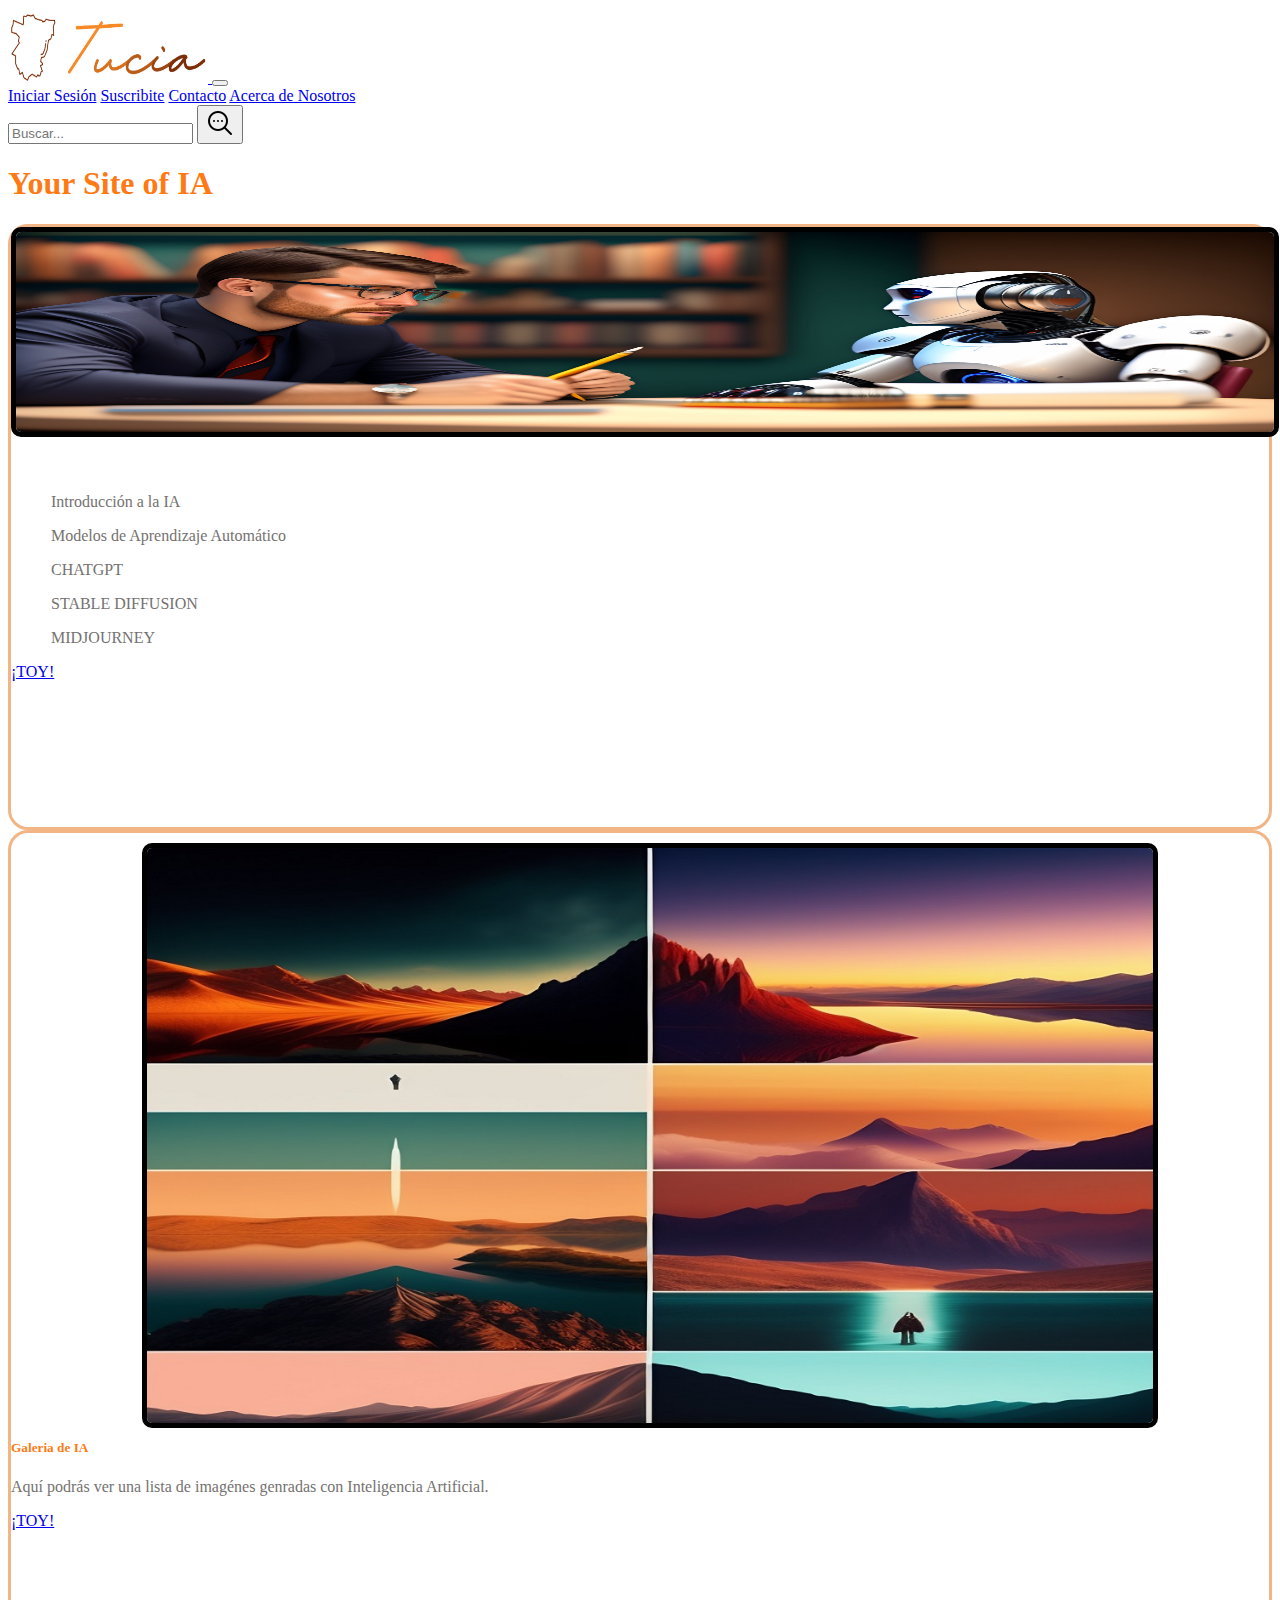
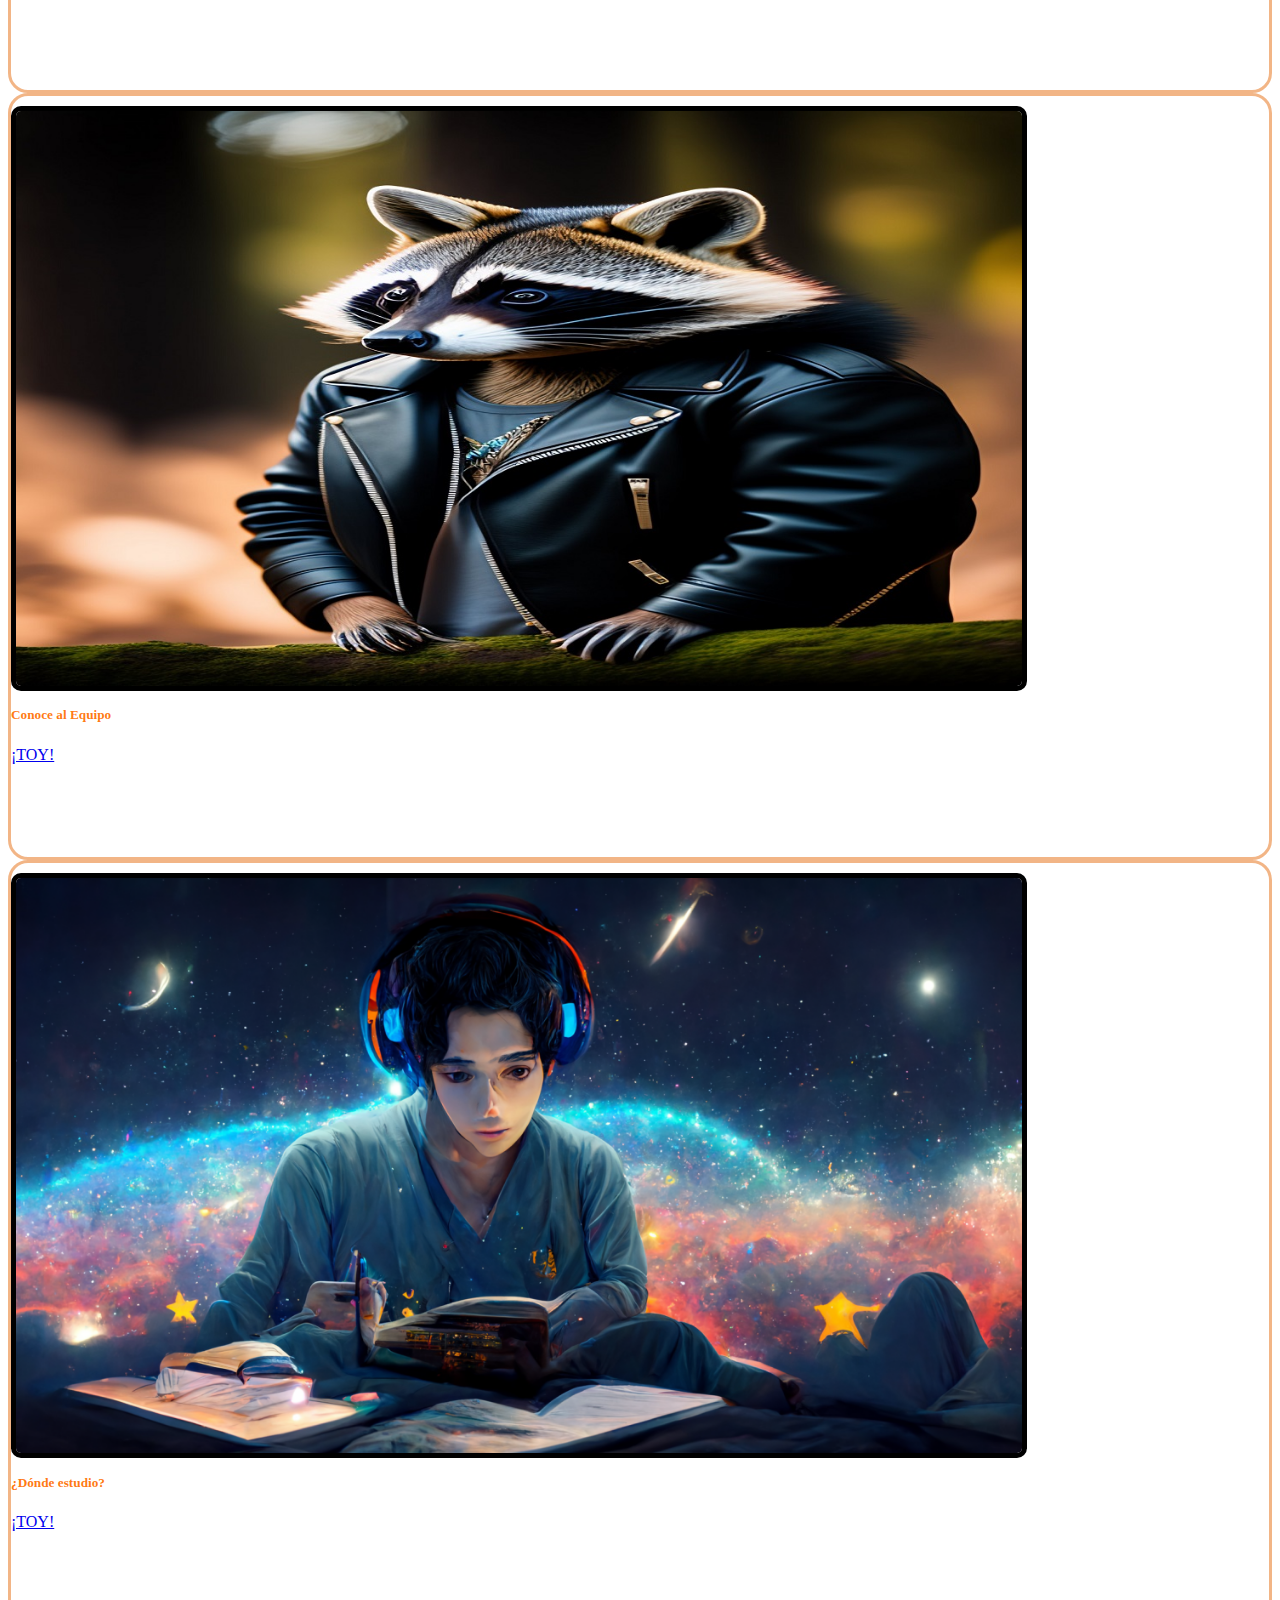
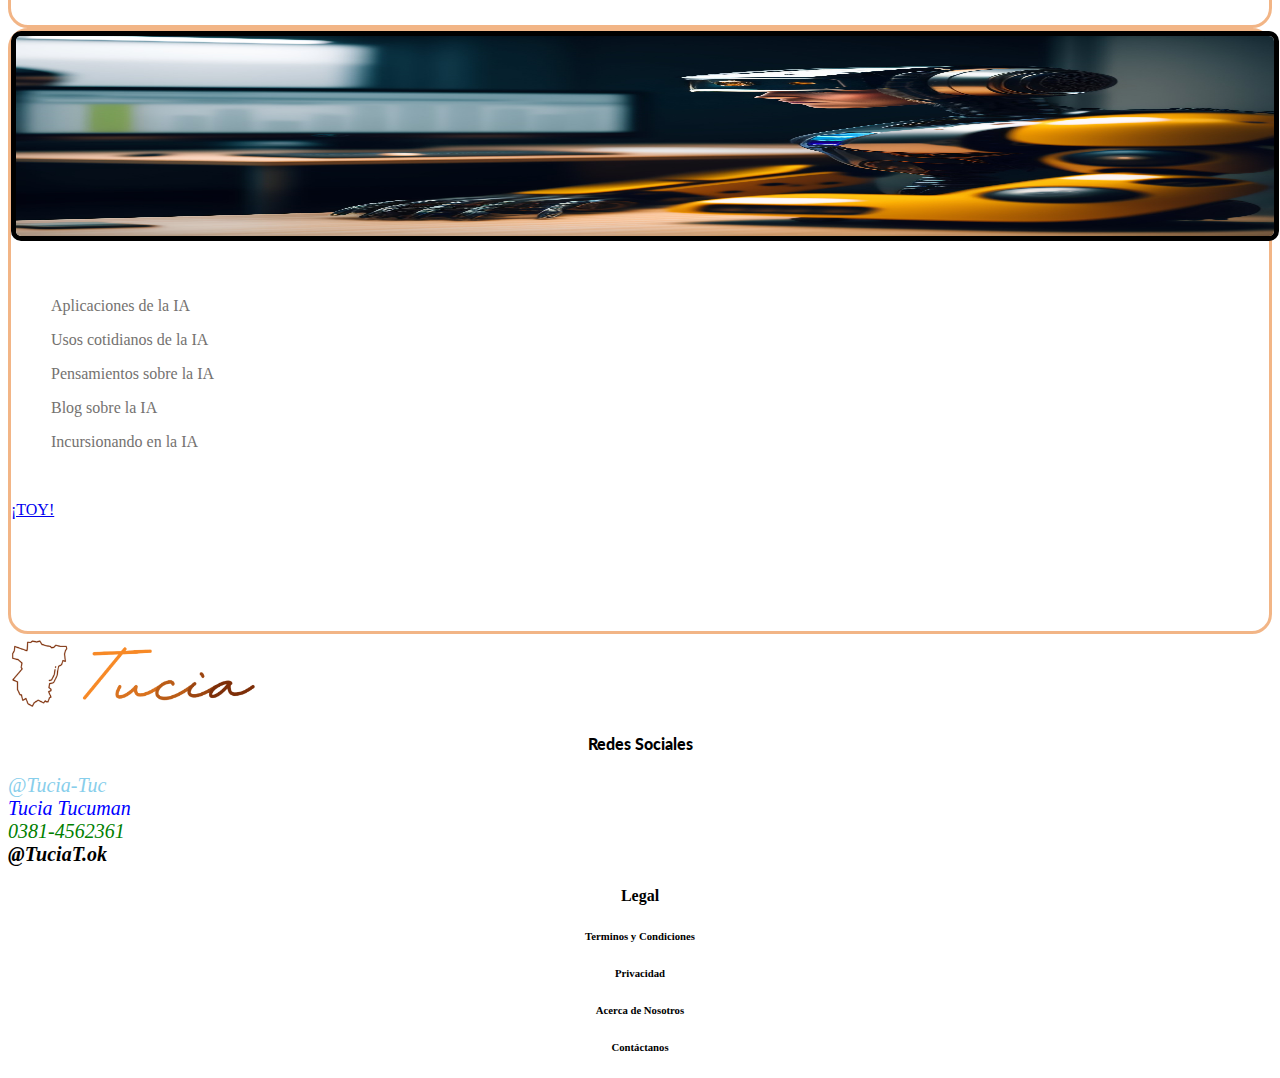
<file: index.html>
<!doctype html>
<html lang="en">

<head>
  <!-- Required meta tags -->
  <meta charset="utf-8">
  <meta name="viewport" content="width=device-width, initial-scale=1">

  <!-- SEO -->
  <meta name="description" content="Its a page about IA in Tucuman, here you can see all with IA.">
  <meta name="keywords"
    content="ia, page, study, tucuman, web, inteligence, artificial, inteligenciai, tucuman, estudiar, donde estudiar, where study">
  <meta name="author" content="TucIA">
  <!-- Bootstrap CSS -->
  <link href="https://cdn.jsdelivr.net/npm/bootstrap@5.0.2/dist/css/bootstrap.min.css" rel="stylesheet"
    integrity="sha384-EVSTQN3/azprG1Anm3QDgpJLIm9Nao0Yz1ztcQTwFspd3yD65VohhpuuCOmLASjC" crossorigin="anonymous">
  <link rel="stylesheet" href="/2-Estilos/style.css">
  <title>TucIA - Your Site of IA</title>
  <link rel="preconnect" href="https://fonts.googleapis.com">
  <link rel="preconnect" href="https://fonts.gstatic.com" crossorigin>
  <link href="https://fonts.googleapis.com/css2?family=Lato:wght@100&display=swap" rel="stylesheet">
  <link rel="stylesheet" href="https://unicons.iconscout.com/release/v4.0.0/css/line.css">
  <link rel="icon" type="image/png" href="./tucia-icon.png">
</head>

<body class="body">

  <nav class="navbar navbar-expand-lg navbar-light sticky-top" id="navbar">
    <div class="container-fluid">
      <a class="navbar-brand me-2 text-light" href="index.html">
        <img class="me-2" src="../3-Resources/img/logito2.png" alt="TucIA logo" width="200" height="75" />
      </a>
      <button class="navbar-toggler" type="button" data-bs-toggle="collapse" data-bs-target="#navbarNavAltMarkup"
        aria-controls="navbarNavAltMarkup" aria-expanded="false" aria-label="Toggle navigation">
        <span class="navbar-toggler-icon"></span>
      </button>
      <div class="collapse navbar-collapse" id="navbarNavAltMarkup">
        <div class="navbar-nav mx-auto">
          <a class="nav-link text-dark" aria-current="page" href="4-Webs/login.html">Iniciar Sesión</a>
          <a class="nav-link text-dark" aria-current="page" href="4-Webs/suscripcion.html">Suscribite</a>
          <a class="nav-link text-dark" aria-current="page" href="4-Webs/contact.html">Contacto</a>
          <a class="nav-link text-dark" aria-current="page" href="1-Cards/card-3.html">Acerca de Nosotros</a>
        </div>
        <form class="d-flex">
          <input class="form-control rounded-pill mx-1" type="search" placeholder="Buscar..." aria-label="Search" />
          <button type="button" class="btn btn-warning text-dark rounded-pill">
            <a href="./4-Webs/error404.html" class="noAncla">
              <img
                src="[data-uri]">
            </a>
          </button>
        </form>
      </div>
    </div>
  </nav>

  <main class="main-content">

    <div class="flex-container">
      <h1 class="text-center title-color tracking-in-expand">Your Site of IA</h1>
    </div>

    <div class="container pesronalityContainer">
      <div class="row">
        <div class="col-12 col-xxl-3 text-center">
          <div class="contenedor my-2">

            <div class="card style-card m-auto">

              <div class="card-body" style="height: 600px;">
                <div class="container-flex">

                  <div class="w-75 m-auto">
                    <img src="./3-Resources/img/Main-Images/first-card.jpeg"
                      class="card-img-top card-imagen fade-in w--25" alt="IA-Card-1">
                  </div>

                  <br><br>
                  <ul class="list text-start">
                    <li class="list-item">
                      <p class="card-text">Introducción a la IA</p>
                    </li>
                    <li class="list-item">
                      <p class="card-text">Modelos de Aprendizaje Automático</p>
                    </li>
                    <li class="list-item">
                      <p class="card-text">CHATGPT</p>
                    </li>
                    <li class="list-item">
                      <p class="card-text">STABLE DIFFUSION</p>
                    </li>
                    <li class="list-item">
                      <p class="card-text">MIDJOURNEY</p>
                    </li>
                  </ul>
                </div>

                <div class="container-flex text-center">
                  <a href="./1-Cards/card-1.html" class="btn btn-warning specific-button">¡TOY!</a>
                </div>
              </div>
            </div>
          </div>
        </div>


        <div class="col-12 col-xxl-6 text-center">

          <div class="container">
            <div class="row m-auto">
              <div class="col-12">
                <div class="card mb-2 style-card">
                  <div class="row g-0">
                    <div class="col-md-5 col-lg-4 col-xxl-6">
                      <div class="container-imagen">
                        <img src="./3-Resources/img/Main-Images/second-image.jpg"
                          class="img-fluid text-center rounded card-img-pequenia fade-in" alt="IA-Card-2">
                      </div>
                    </div>
                    <div class="col-md-7 col-xxl-6">
                      <div class="card-body" style="height: 250px;">
                        <h5 class="card-title title-color">Galeria de IA</h5>
                        <p class="card-text text-start list-item">Aquí podrás ver una lista de
                          imagénes genradas con Inteligencia Artificial.
                        </p>

                        <div class="container-flex text-center">
                          <a href="./1-Cards/card-2.html" class="btn btn-warning specific-button">¡TOY!</a>
                        </div>
                      </div>
                    </div>
                  </div>
                </div>
              </div> <!-- unica columna -->
            </div>
            <!-- primera fila -->

            <!-- segunda fila -->
            <div class="row m-auto">
              <div class="col-12">
                <div class="card mb-2 style-card">
                  <div class="row g-0">

                    <div class="col-md-4 col-lg-3 col-xl-2 col-xxl-5 m-auto">
                      <img src="./3-Resources/img/Main-Images/third card.jpg"
                        class="img-fluid text-center rounded card-img-pequenia fade-in" alt="IA-Card-3">
                    </div>

                    <div class="col-md-7 col-lg-9 col-xl-10 col-xxl-6">
                      <div class="card-body" style="height: 150px;">
                        <h5 class="card-title title-color">Conoce al Equipo</h5>
                        <div class="container-flex text-center">
                          <a href="./1-Cards/card-3.html" class="btn btn-warning specific-button">¡TOY!</a>
                        </div>
                      </div>
                    </div>
                  </div>
                </div>
              </div> <!-- unica columna -->
            </div>
            <!-- segunda fila fila -->

            <!-- tercera fila -->
            <div class="row m-auto">
              <div class="col-12">
                <div class="card mb-2 style-card">
                  <div class="row g-0">

                    <div class="col-md-4 col-lg-3 col-xl-2 col-xxl-5 m-auto">
                      <img src="./3-Resources/img/Main-Images/four-card.png"
                        class="img-fluid text-center rounded card-img-pequenia fade-in" alt="IA-Card-4">
                    </div>

                    <div class="col-md-8 col-lg-9 col-xl-10 col-xxl-7">
                      <div class="card-body" style="height: 150px;">
                        <h5 class="card-title title-color">¿Dónde estudio?</h5>
                        <div class="container-flex text-center">
                          <a href="./1-Cards/card-4.html" class="btn btn-warning specific-button">¡TOY!</a>
                        </div>
                      </div>
                    </div>
                  </div>
                </div>
              </div> <!-- unica columna -->
            </div>
            <!-- tercera fila fila -->

          </div> <!-- contenedor -->
        </div> <!-- contenedor grande-->


        <div class="col-12 col-xxl-3">
          <div class="contenedor">

            <div class="card style-card m-auto">

              <div class="card-body text-center" style="height: 600px;">
                <div class="container-flex">

                  <div class="w-75 m-auto">
                    <img src="./3-Resources/img/Main-Images/five-card.jpeg" class="card-img-top card-imagen fade-in"
                      alt="IA-Card-5">
                  </div>

                  <br><br>
                  <ul class="list text-start">
                    <li class="list-item">
                      <p class="card-text">Aplicaciones de la IA</p>
                    </li>
                    <li class="list-item">
                      <p class="card-text">Usos cotidianos de la IA</p>
                    </li>
                    <li class="list-item">
                      <p class="card-text">Pensamientos sobre la IA</p>
                    </li>
                    <li class="list-item">
                      <p class="card-text">Blog sobre la IA</p>
                    </li>
                    <li class="list-item">
                      <p class="card-text">Incursionando en la IA</p>
                    </li>
                    <li class="list-item">
                      <br>
                    </li>
                  </ul>
                </div>

                <div class="container-flex text-center">
                  <a href="./1-Cards/card-5.html" class="btn btn-warning specific-button">¡TOY!</a>
                </div>
              </div>
            </div>
          </div>
        </div>


      </div> <!-- fin row -->
    </div> <!-- fin container -->


  </main>

  <footer class="footer">
    <div class="container-fluid">
      <div class="row p-2">

        <div class="col-12 col-sm-12 col-md-4 d-flex justify-content-center align-items-center">
          <div class="imgContainer d-flex justify-content-center align-items-center">
            <img src="../3-Resources/img/logito2.png" alt="logo-TucIA" width="250px" height="75px">
          </div>
        </div>

        <div class="col-12 col-sm-12 col-md-4 text-center">
          <h4 class="text-warning font"><b>Redes Sociales</b></h4>
          <div class="row">
            <i class="uil uil-twitter type1"> @Tucia-Tuc</i>
          </div>
          <div class="row">
            <i class="uil uil-facebook type2"> Tucia Tucuman</i>
          </div>
          <div class="row">
            <i class="uil uil-whatsapp type3"> 0381-4562361</i>
          </div>
          <div class="row">
            <i class="uil uil-instagram type4"><b> @TuciaT.ok</b></i>
          </div>
        </div>

        <div class="col-12 col-sm-12 col-md-4 text-center">
          <h4 class="text-dark textFooter">Legal</h4>
          <h6 class="text-dark textFooter"><a href="./4-Webs/error404.html" class="noAncla"
              style="text-decoration: none; color: black;">Terminos y
              Condiciones</a></h6>
          <h6 class="text-dark textFooter"><a href="./4-Webs/error404.html" class="noAncla"
              style="text-decoration: none; color: black;">Privacidad</a></h6>
          <h6 class="text-dark textFooter">Acerca de Nosotros</h6>
          <h6 class="text-dark textFooter">Contáctanos</h6>
        </div>
      </div>
    </div>
  </footer>

  <script src="https://cdn.jsdelivr.net/npm/bootstrap@5.0.2/dist/js/bootstrap.bundle.min.js"
    integrity="sha384-MrcW6ZMFYlzcLA8Nl+NtUVF0sA7MsXsP1UyJoMp4YLEuNSfAP+JcXn/tWtIaxVXM"
    crossorigin="anonymous"></script>

</body>

</html>
</file>
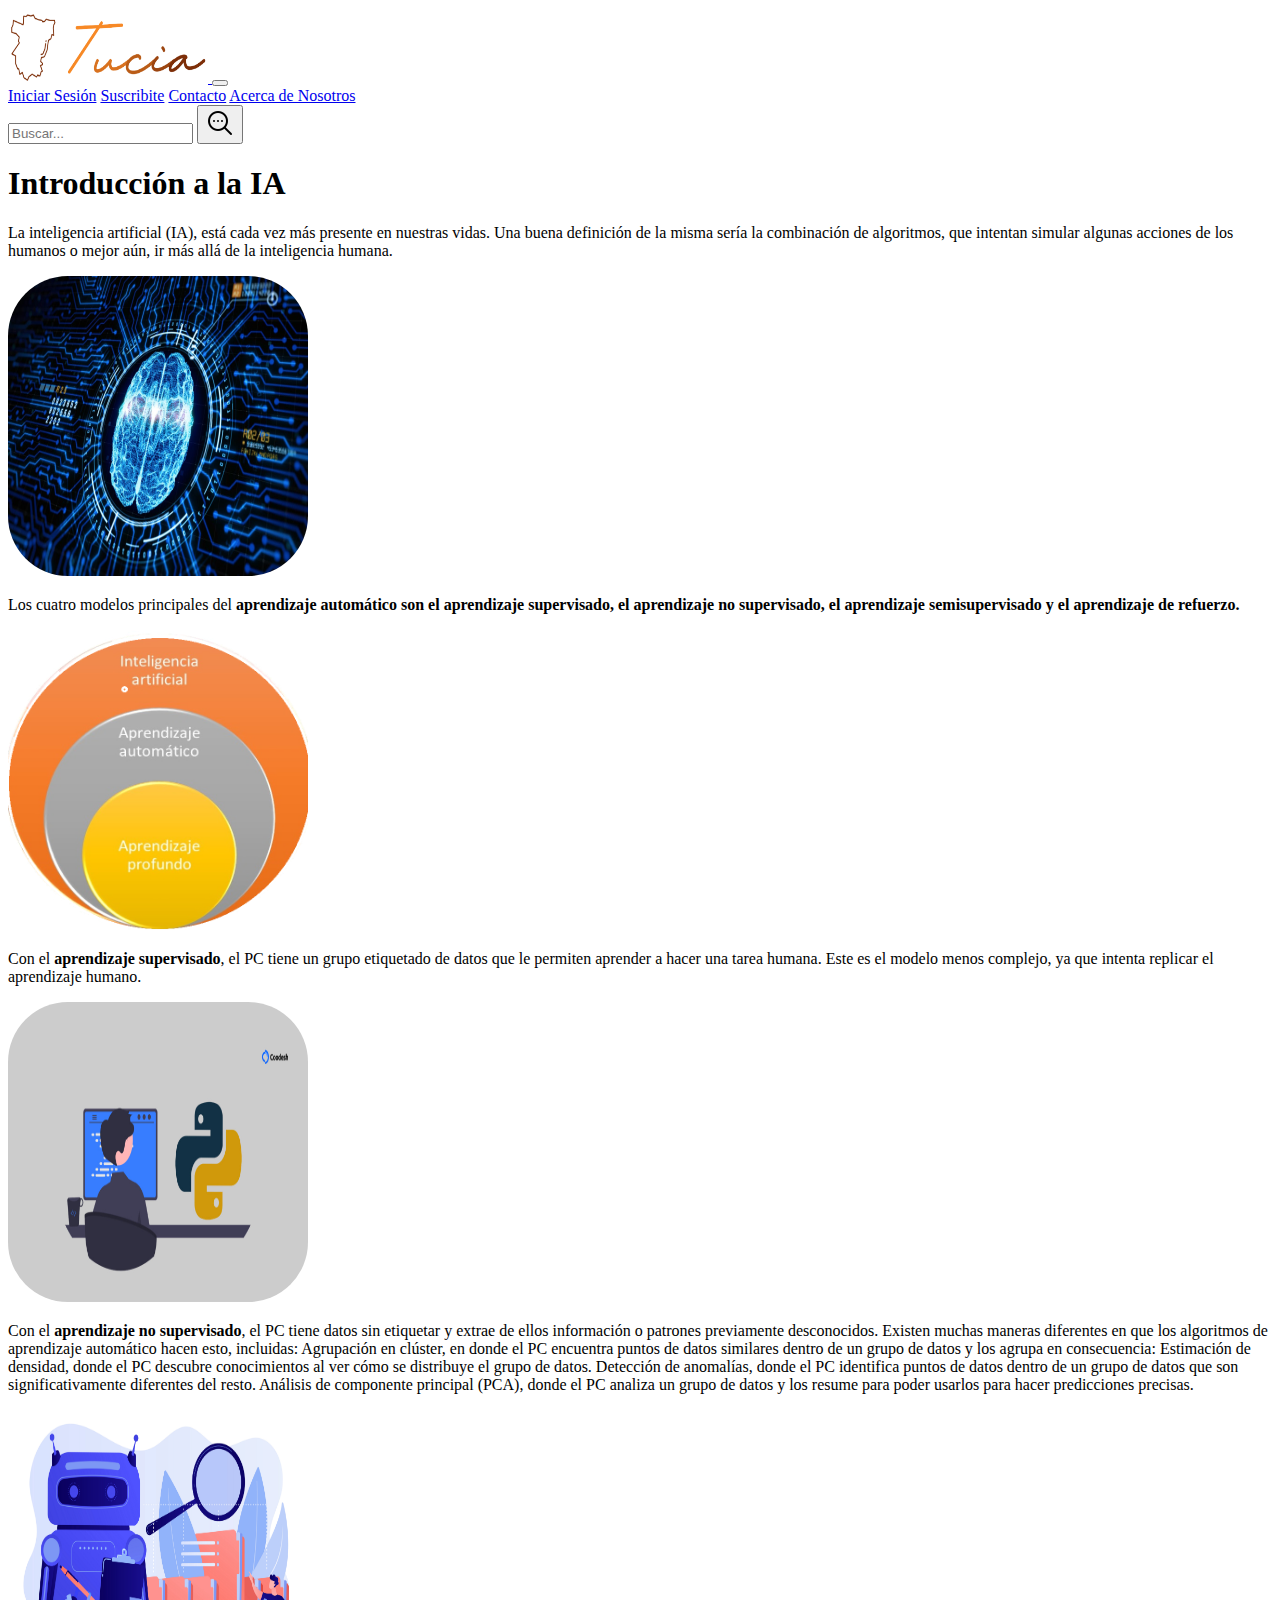
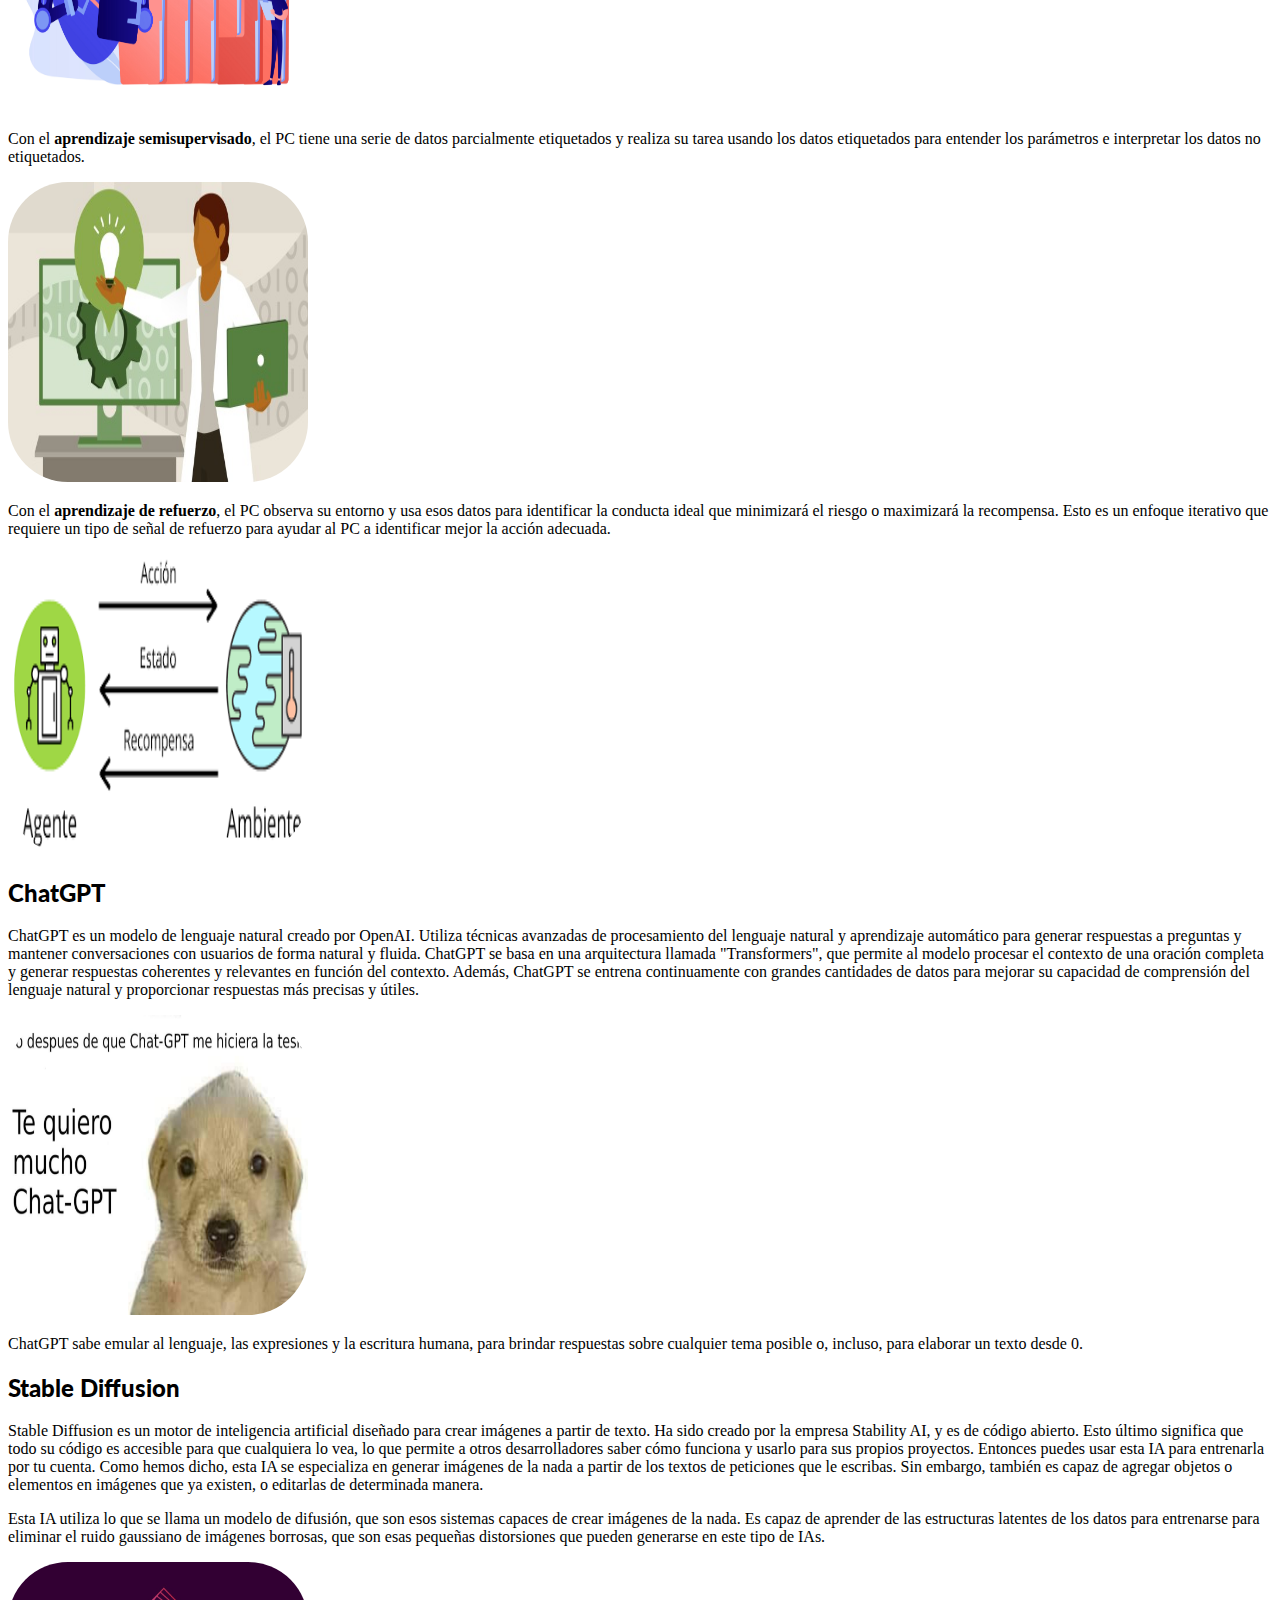
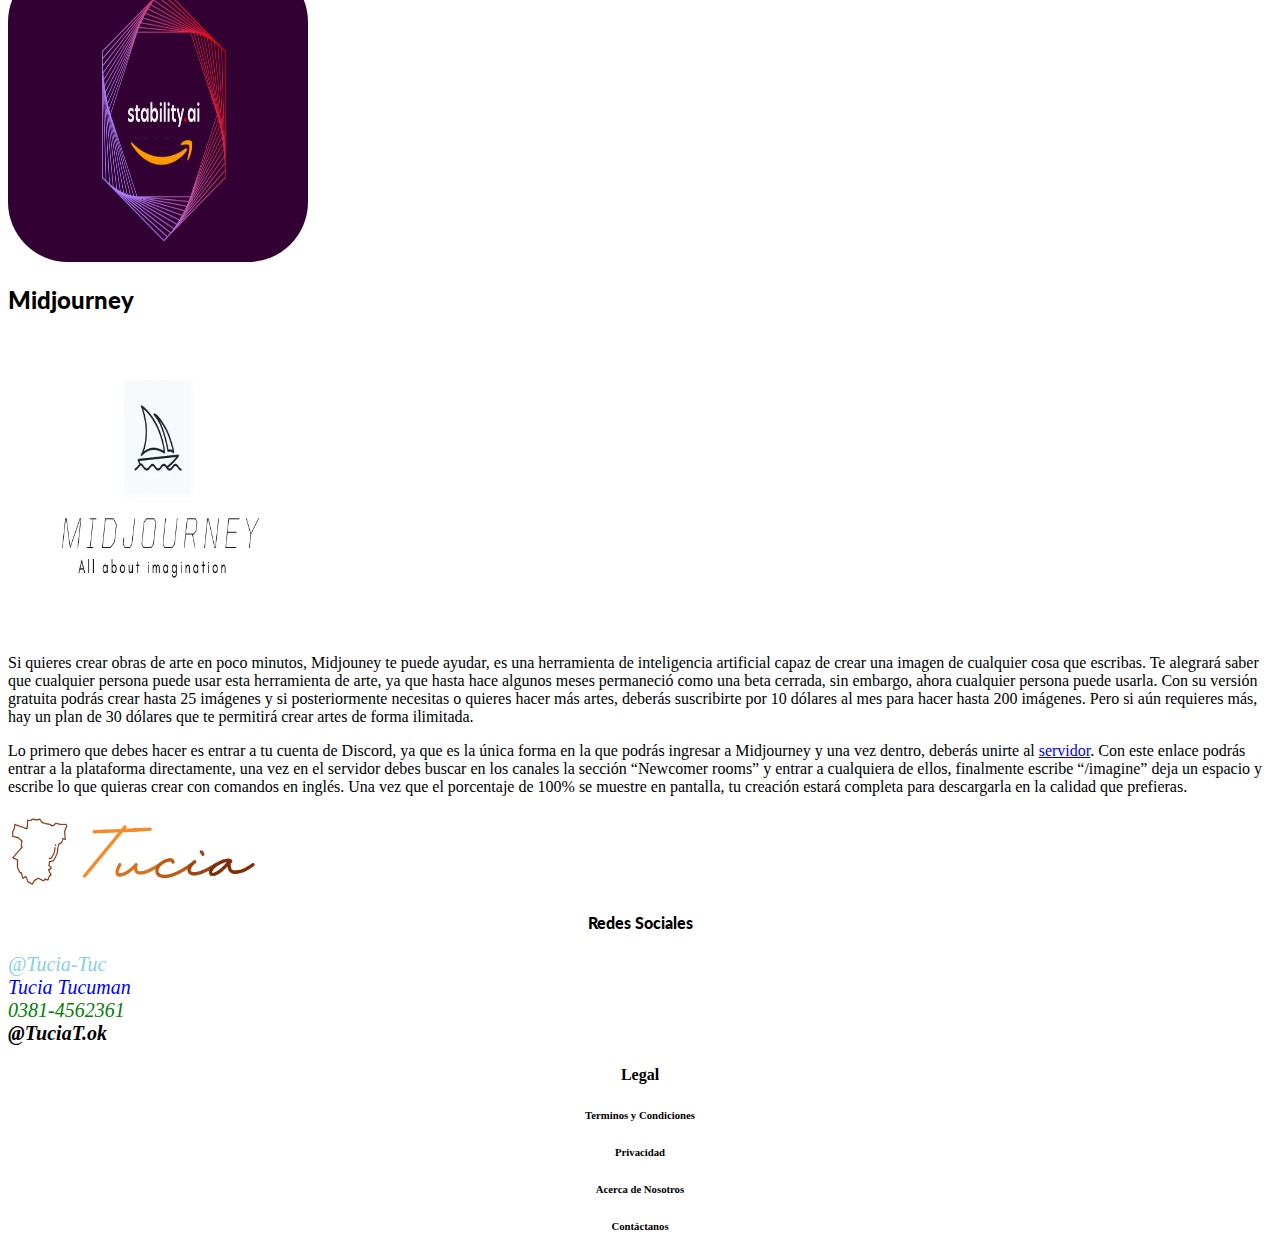
<file: 1-Cards/card-1.html>
<!-- Card 1 -> Introducción a la IA -->

<!doctype html>
<html lang="en">

<head>
  <!-- Required meta tags -->
  <meta charset="utf-8">
  <meta name="viewport" content="width=device-width, initial-scale=1">

  <!-- SEO -->
  <meta name="description" content="Its a page about introduction of IA, here you can see about different things about ia, the models of ia, like
      stable diffusion, gpt-3, midjourney, and other things.">
  <meta name="keywords" content="ia, page, study, tucuman, web, inteligence, artificial, inteligenciai, tucuman, estudiar, donde estudiar, where study, 
      stable-diffusion, diffusion, model-ia, chat-gpt, gpt-3">
  <meta name="author" content="TucIA">

  <!-- Bootstrap CSS -->
  <link href="https://cdn.jsdelivr.net/npm/bootstrap@5.0.2/dist/css/bootstrap.min.css" rel="stylesheet"
    integrity="sha384-EVSTQN3/azprG1Anm3QDgpJLIm9Nao0Yz1ztcQTwFspd3yD65VohhpuuCOmLASjC" crossorigin="anonymous">
  <link rel="stylesheet" href="../2-Estilos/style.css">
  <title>Introducción a la IA</title>
  <link rel="preconnect" href="https://fonts.googleapis.com">
  <link rel="preconnect" href="https://fonts.gstatic.com" crossorigin>
  <link href="https://fonts.googleapis.com/css2?family=Lato:wght@100&display=swap" rel="stylesheet">
  <link rel="stylesheet" href="https://unicons.iconscout.com/release/v4.0.0/css/line.css">

  <!-- CSS PROPIO -->
  <link rel="stylesheet" href="../2-Estilos/style.css">
  <link rel="icon" type="image/png" href="../tucia-icon.png">
</head>

<body>

  <nav class="navbar navbar-expand-lg navbar-light sticky-top" id="navbar">
    <div class="container-fluid">
      <a class="navbar-brand me-2 text-light" href="../index.html">
        <img class="me-2" src="../3-Resources/img/logito2.png" alt="TucIA logo" width="200" height="75" />
      </a>
      <button class="navbar-toggler" type="button" data-bs-toggle="collapse" data-bs-target="#navbarNavAltMarkup"
        aria-controls="navbarNavAltMarkup" aria-expanded="false" aria-label="Toggle navigation">
        <span class="navbar-toggler-icon"></span>
      </button>
      <div class="collapse navbar-collapse" id="navbarNavAltMarkup">
        <div class="navbar-nav mx-auto">
          <a class="nav-link text-dark" aria-current="page" href="../4-Webs/login.html">Iniciar Sesión</a>
          <a class="nav-link text-dark" aria-current="page" href="../4-Webs/suscripcion.html">Suscribite</a>
          <a class="nav-link text-dark" aria-current="page" href="../4-Webs/contact.html">Contacto</a>
          <a class="nav-link text-dark" aria-current="page" href="card-3.html">Acerca de Nosotros</a>
        </div>
        <form class="d-flex">
          <input class="form-control rounded-pill mx-1" type="search" placeholder="Buscar..." aria-label="Search" />
          <button type="button" class="btn btn-warning text-dark rounded-pill">
            <a href="./4-Webs/error404.html" class="noAncla">
              <img
                src="[data-uri]">
            </a>
          </button>
        </form>
      </div>
    </div>
  </nav>

  <main class="main-content">
    <h1 class="text-warning text-center my-3">Introducción a la IA</h1>

    <section class="machine-learning">
      <div class="container">
        <!-- Primera Fila -->
        <div class="row my-3">
          <div class="col d-flex justify-content-center align-items-center">
            <p class="text-dark text-start">
              La inteligencia artificial (IA), está cada vez más presente en nuestras vidas. Una buena definición de la
              misma sería la combinación de algoritmos, que intentan simular algunas acciones de los humanos o mejor
              aún,
              ir más allá de la inteligencia humana.
            </p>
          </div>

          <div class="col d-flex justify-content-center">
            <img src="../3-Resources/img/card-1/1.jpg" alt="" height="300px" width="300px" style="border-radius: 20%;"
              class="img-fluid shadow">
          </div>
        </div> <!-- fila -->

        <!-- Segunda Fila -->
        <div class="row d-flex flex-row-reverse my-3">
          <div class="col d-flex justify-content-center align-items-center">
            <p class="text-dark text-start">
              Los cuatro modelos principales del <b>aprendizaje automático son el aprendizaje supervisado, el
                aprendizaje no supervisado,
                el aprendizaje semisupervisado y el aprendizaje de refuerzo.</b>
            </p>
          </div>

          <div class="col d-flex justify-content-center">
            <img src="../3-Resources/img/card-1/2.png" alt="" height="300px" width="300px" style="border-radius: 20%;"
              class="img-fluid shadow">
          </div>
        </div> <!-- fila -->

        <!-- Tercera Fila -->
        <div class="row my-3">
          <div class="col d-flex justify-content-center align-items-center">
            <p class="text-dark text-start">
              Con el <b>aprendizaje supervisado</b>, el PC tiene un grupo etiquetado de datos que le permiten aprender a
              hacer una tarea
              humana. Este es el modelo menos complejo, ya que intenta replicar el aprendizaje humano.
            </p>
          </div>

          <div class="col d-flex justify-content-center">
            <img src="../3-Resources/img/card-1/3.jpg" alt="" height="300px" width="300px" style="border-radius: 20%;"
              class="img-fluid shadow">
          </div>
        </div> <!-- fila -->

        <!-- Cuarta Fila -->
        <div class="row d-flex flex-row-reverse my-3">
          <div class="col d-flex justify-content-center align-items-center">
            <p class="text-dark text-start">
              Con el <b>aprendizaje no supervisado</b>, el PC tiene datos sin etiquetar y extrae de ellos información o
              patrones previamente
              desconocidos. Existen muchas maneras diferentes en que los algoritmos de aprendizaje automático hacen
              esto, incluidas:
              Agrupación en clúster, en donde el PC encuentra puntos de datos similares dentro de un grupo de datos y
              los agrupa en
              consecuencia:

              Estimación de densidad, donde el PC descubre conocimientos al ver cómo se distribuye el grupo de datos.
              Detección de anomalías, donde el PC identifica puntos de datos dentro de un grupo de datos que son
              significativamente
              diferentes del resto.
              Análisis de componente principal (PCA), donde el PC analiza un grupo de datos y los resume para poder
              usarlos para hacer
              predicciones precisas.
            </p>
          </div>

          <div class="col d-flex justify-content-center">
            <img src="../3-Resources/img/card-1/4.jpg" alt="" height="300px" width="300px" style="border-radius: 20%;"
              class="img-fluid shadow">
          </div>
        </div> <!-- fila -->

        <!-- Quinta Fila -->
        <div class="row my-3">
          <div class="col d-flex justify-content-center align-items-center">
            <p class="text-dark text-start">
              Con el <b>aprendizaje semisupervisado</b>, el PC tiene una serie de datos parcialmente etiquetados y
              realiza su tarea usando
              los datos etiquetados para entender los parámetros e interpretar los datos no etiquetados.
            </p>
          </div>

          <div class="col d-flex justify-content-center">
            <img src="../3-Resources/img/card-1/ss5.jpeg" alt="" height="300px" width="300px"
              style="border-radius: 20%;" class="img-fluid shadow">
          </div>
        </div> <!-- fila -->

        <!-- Sexta Fila -->
        <div class="row d-flex flex-row-reverse my-3">
          <div class="col d-flex justify-content-center align-items-center">
            <p class="text-dark text-start">
              Con el <b>aprendizaje de refuerzo</b>, el PC observa su entorno y usa esos datos para identificar la
              conducta ideal que
              minimizará el riesgo o maximizará la recompensa. Esto es un enfoque iterativo que requiere un tipo de
              señal de refuerzo
              para ayudar al PC a identificar mejor la acción adecuada.
            </p>
          </div>

          <div class="col d-flex justify-content-center">
            <img src="../3-Resources/img/card-1/5.png" alt="" height="300px" width="300px" style="border-radius: 20%;"
              class="img-fluid shadow">
          </div>
        </div> <!-- fila -->
      </div> <!-- contenedor -->
    </section>

    <section class="chatgpt">
      <h2 class="text-warning text-center"><b>ChatGPT</b></h2>
      <div class="container">
        <div class="row">
          <div class="col-12 col-lg-4">
            <p>
              ChatGPT es un modelo de lenguaje natural creado por OpenAI. Utiliza técnicas avanzadas de procesamiento
              del lenguaje
              natural y aprendizaje automático para generar respuestas a preguntas y mantener conversaciones con
              usuarios de forma
              natural y fluida.

              ChatGPT se basa en una arquitectura llamada "Transformers", que permite al modelo procesar el contexto de
              una oración
              completa y generar respuestas coherentes y relevantes en función del contexto. Además, ChatGPT se entrena
              continuamente
              con grandes cantidades de datos para mejorar su capacidad de comprensión del lenguaje natural y
              proporcionar respuestas
              más precisas y útiles.
            </p>
          </div>
          <div class="col-12 col-lg-4 d-flex align-items-center">
            <div class="col d-flex justify-content-center">
              <img src="../3-Resources/img/card-1/6.jpg" alt="" height="300px" width="300px" style="border-radius: 20%;"
                class="img-fluid shadow">
            </div>
          </div>
          <div class="col-12 col-lg-4 d-flex align-items-center">
            <p>
              ChatGPT sabe emular al lenguaje, las expresiones y la escritura humana, para brindar respuestas sobre
              cualquier tema
              posible o, incluso, para elaborar un texto desde 0.
            </p>
          </div>
        </div>
      </div>
    </section>


    <section class="stablediffusion my-2">
      <h2 class="text-warning text-center"><b>Stable Diffusion</b></h2>
      <div class="container">
        <div class="row">
          <div class="col-12 col-lg-4">
            <p>
              Stable Diffusion es un motor de inteligencia artificial diseñado para crear imágenes a partir de texto. Ha
              sido creado
              por la empresa Stability AI, y es de código abierto. Esto último significa que todo su código es accesible
              para que
              cualquiera lo vea, lo que permite a otros desarrolladores saber cómo funciona y usarlo para sus propios
              proyectos.
              Entonces puedes usar esta IA para entrenarla por tu cuenta.

              Como hemos dicho, esta IA se especializa en generar imágenes de la nada a partir de los textos de
              peticiones que le
              escribas. Sin embargo, también es capaz de agregar objetos o elementos en imágenes que ya existen, o
              editarlas de
              determinada manera.
            </p>
          </div>
          <div class="col-12 col-lg-4 d-flex align-items-center">
            <p>
              Esta IA utiliza lo que se llama un modelo de difusión, que son esos sistemas capaces de crear imágenes de
              la nada. Es
              capaz de aprender de las estructuras latentes de los datos para entrenarse para eliminar el ruido
              gaussiano de imágenes
              borrosas, que son esas pequeñas distorsiones que pueden generarse en este tipo de IAs.
            </p>
          </div>
          <div class="col-12 col-lg-4 d-flex align-items-center">
            <div class="col d-flex justify-content-center">
              <img src="../3-Resources/img/card-1/7.png" alt="" height="300px" width="300px" style="border-radius: 20%;"
                class="img-fluid shadow">
            </div>
          </div>
        </div>
      </div>
    </section>

    <section class="stablediffusion my-2">
      <h2 class="text-warning text-center"><b>Midjourney</b></h2>
      <div class="container">
        <div class="row">
          <div class="col d-flex align-items-center">
            <div class="col d-flex justify-content-center">
              <img src="../3-Resources/img/card-1/8.jpeg" alt="" height="300px" width="300px"
                style="border-radius: 20%;" class="img-fluid shadow">
            </div>
          </div>
          <div class="col-12 col-lg-4">
            <p>
              Si quieres crear obras de arte en poco minutos, Midjouney te puede ayudar, es una herramienta de
              inteligencia artificial
              capaz de crear una imagen de cualquier cosa que escribas.

              Te alegrará saber que cualquier persona puede usar esta herramienta de arte, ya que hasta hace algunos
              meses permaneció
              como una beta cerrada, sin embargo, ahora cualquier persona puede usarla.

              Con su versión gratuita podrás crear hasta 25 imágenes y si posteriormente necesitas o quieres hacer más
              artes, deberás
              suscribirte por 10 dólares al mes para hacer hasta 200 imágenes. Pero si aún requieres más, hay un plan de
              30 dólares
              que te permitirá crear artes de forma ilimitada.
            </p>
          </div>
          <div class="col-12 col-lg-4 d-flex align-items-center">
            <p>
              Lo primero que debes hacer es entrar a tu cuenta de Discord, ya que es la única forma en la que podrás
              ingresar a
              Midjourney y una vez dentro, deberás unirte al <a
                href="https://discord.com/invite/midjourney">servidor</a>. Con este enlace podrás
              entrar a la plataforma directamente, una vez en el servidor debes buscar en los canales la sección
              “Newcomer rooms” y
              entrar a cualquiera de ellos, finalmente escribe “/imagine” deja un espacio y escribe lo que quieras crear
              con comandos
              en inglés.

              Una vez que el porcentaje de 100% se muestre en pantalla, tu creación estará completa para descargarla en
              la calidad que
              prefieras.
            </p>
          </div>
        </div>
      </div>
    </section>
  </main>


  <footer class="footer">
    <div class="container-fluid" style="background-color: rgba(255, 255, 255, 0);">
      <div class="row p-2">

        <div class="col-12 col-sm-12 col-md-4 d-flex justify-content-center align-items-center">
          <div class="imgContainer d-flex justify-content-center align-items-center">
            <img src="../3-Resources/img/logito2.png" alt="logo-TucIA" width="250px" height="75px">
          </div>
        </div>

        <div class="col-12 col-sm-12 col-md-4 text-center">
          <h4 class="text-warning font"><b>Redes Sociales</b></h4>
          <div class="row">
            <i class="uil uil-twitter type1"> @Tucia-Tuc</i>
          </div>
          <div class="row">
            <i class="uil uil-facebook type2"> Tucia Tucuman</i>
          </div>
          <div class="row">
            <i class="uil uil-whatsapp type3"> 0381-4562361</i>
          </div>
          <div class="row">
            <i class="uil uil-instagram type4"><b> @TuciaT.ok</b></i>
          </div>
        </div>

        <div class="col-12 col-sm-12 col-md-4 text-center">
          <h4 class="text-dark textFooter">Legal</h4>
          <h6 class="text-dark textFooter"><a href="../4-Webs/error404.html" class="noAncla"
              style="text-decoration: none; color: black;">Terminos y
              Condiciones</a></h6>
          <h6 class="text-dark textFooter"><a href="../4-Webs/error404.html" class="noAncla"
              style="text-decoration: none; color: black;">Privacidad</a></h6>
          <h6 class="text-dark textFooter">Acerca de Nosotros</h6>
          <h6 class="text-dark textFooter">Contáctanos</h6>
        </div>
      </div>
    </div>
  </footer>

  <script src="https://cdn.jsdelivr.net/npm/bootstrap@5.0.2/dist/js/bootstrap.bundle.min.js"
    integrity="sha384-MrcW6ZMFYlzcLA8Nl+NtUVF0sA7MsXsP1UyJoMp4YLEuNSfAP+JcXn/tWtIaxVXM"
    crossorigin="anonymous"></script>

</body>

</html>
</file>
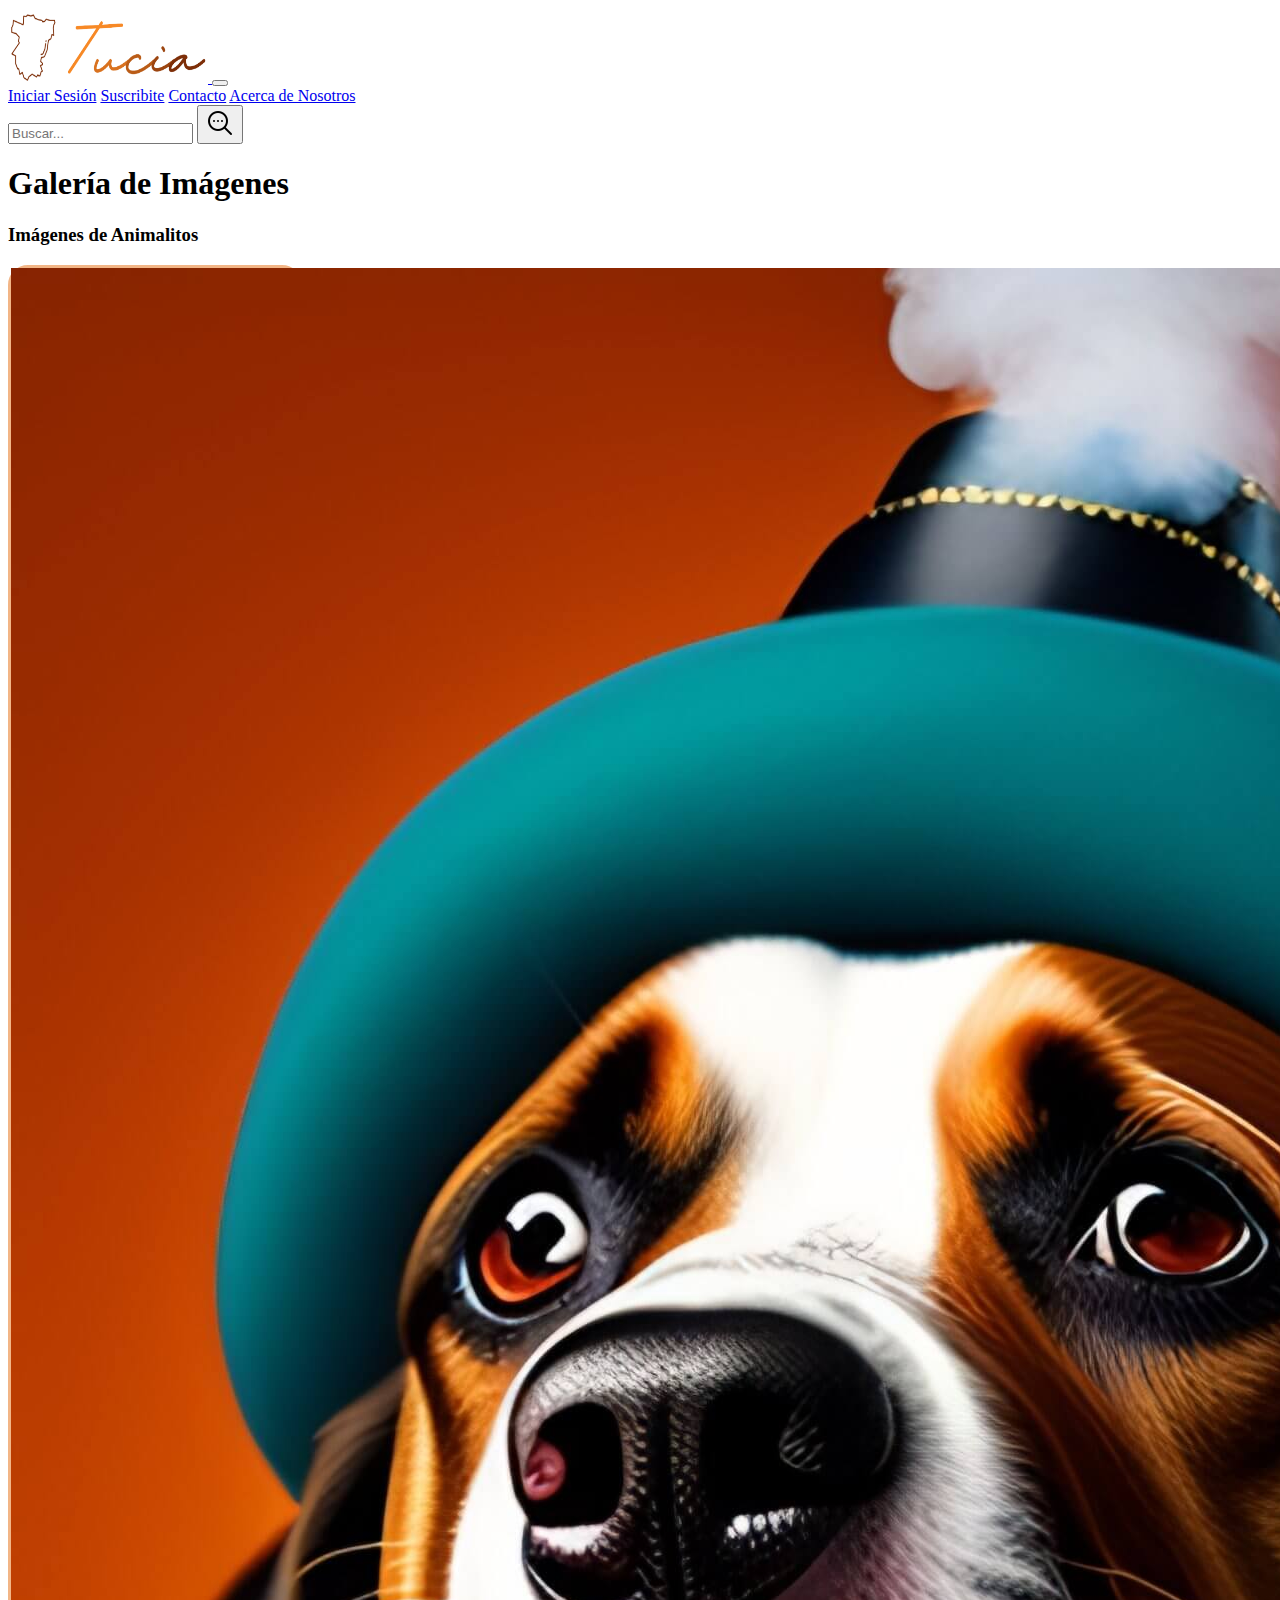
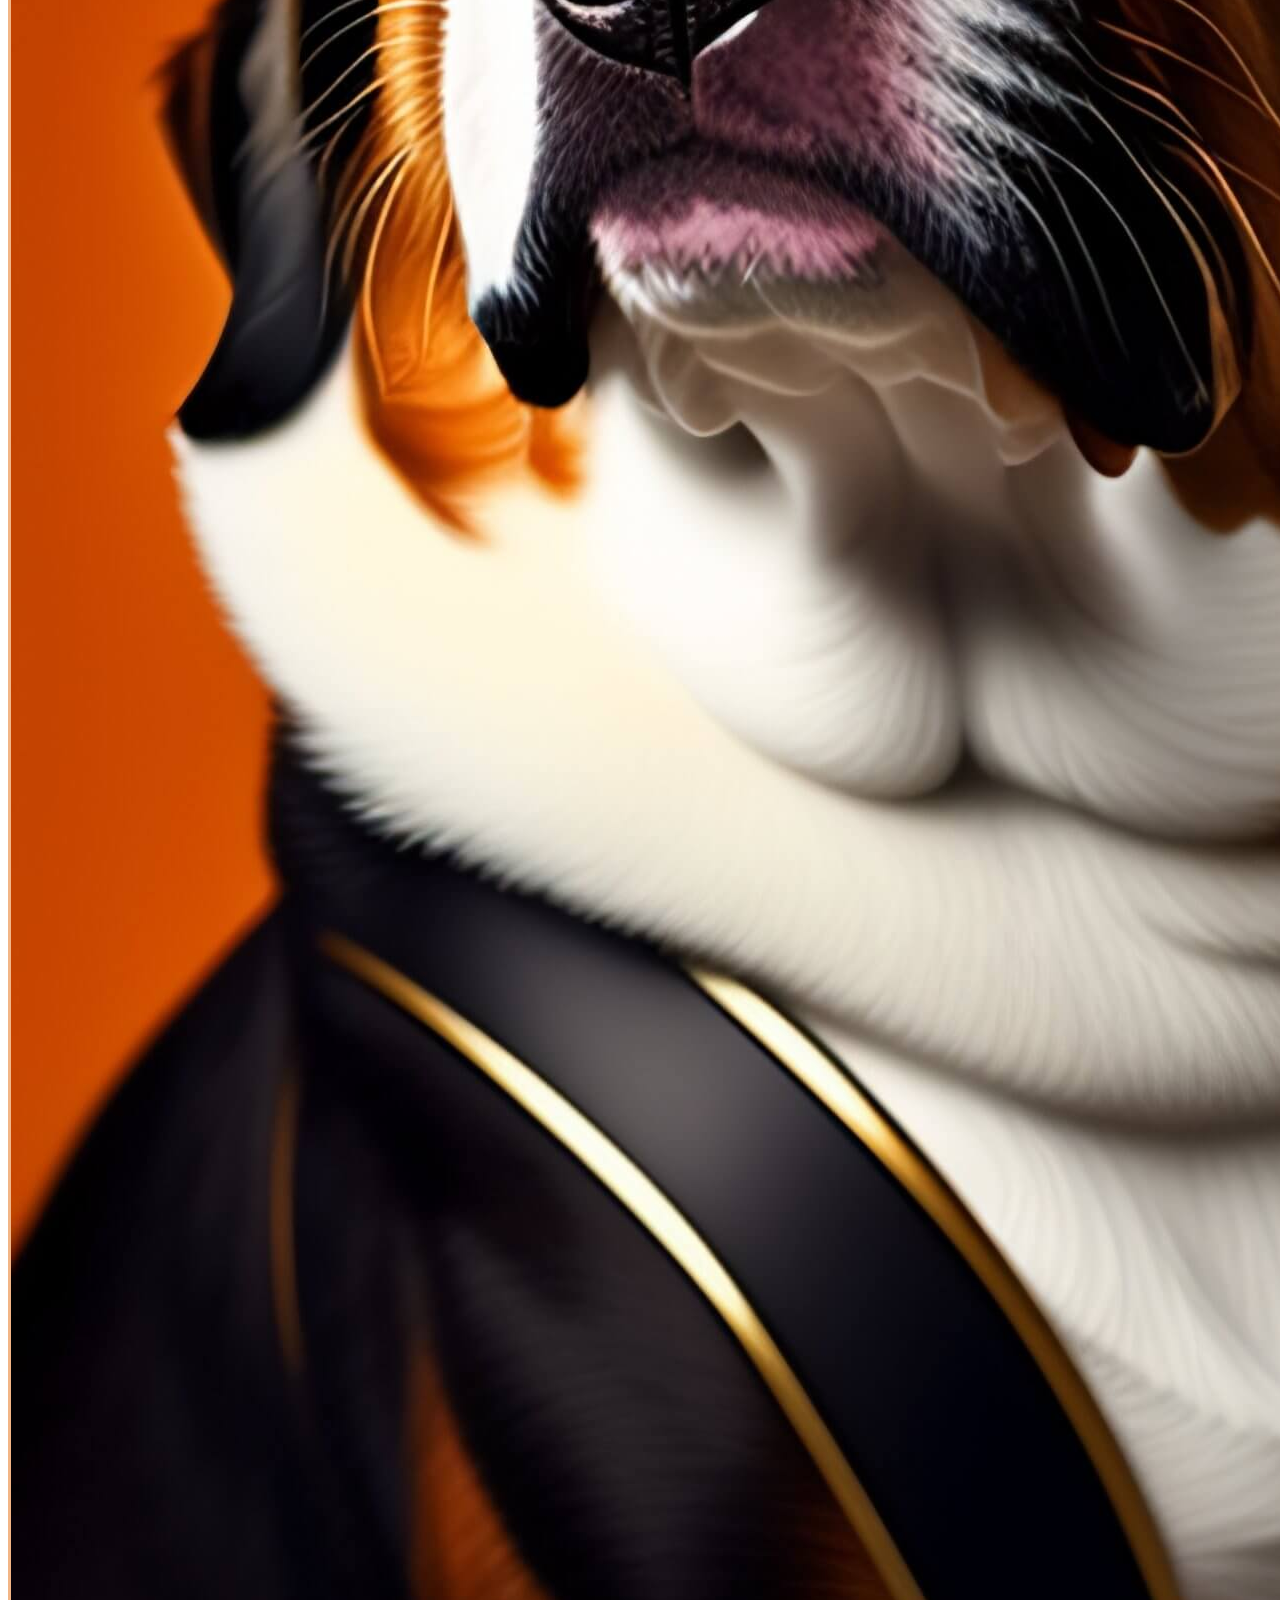
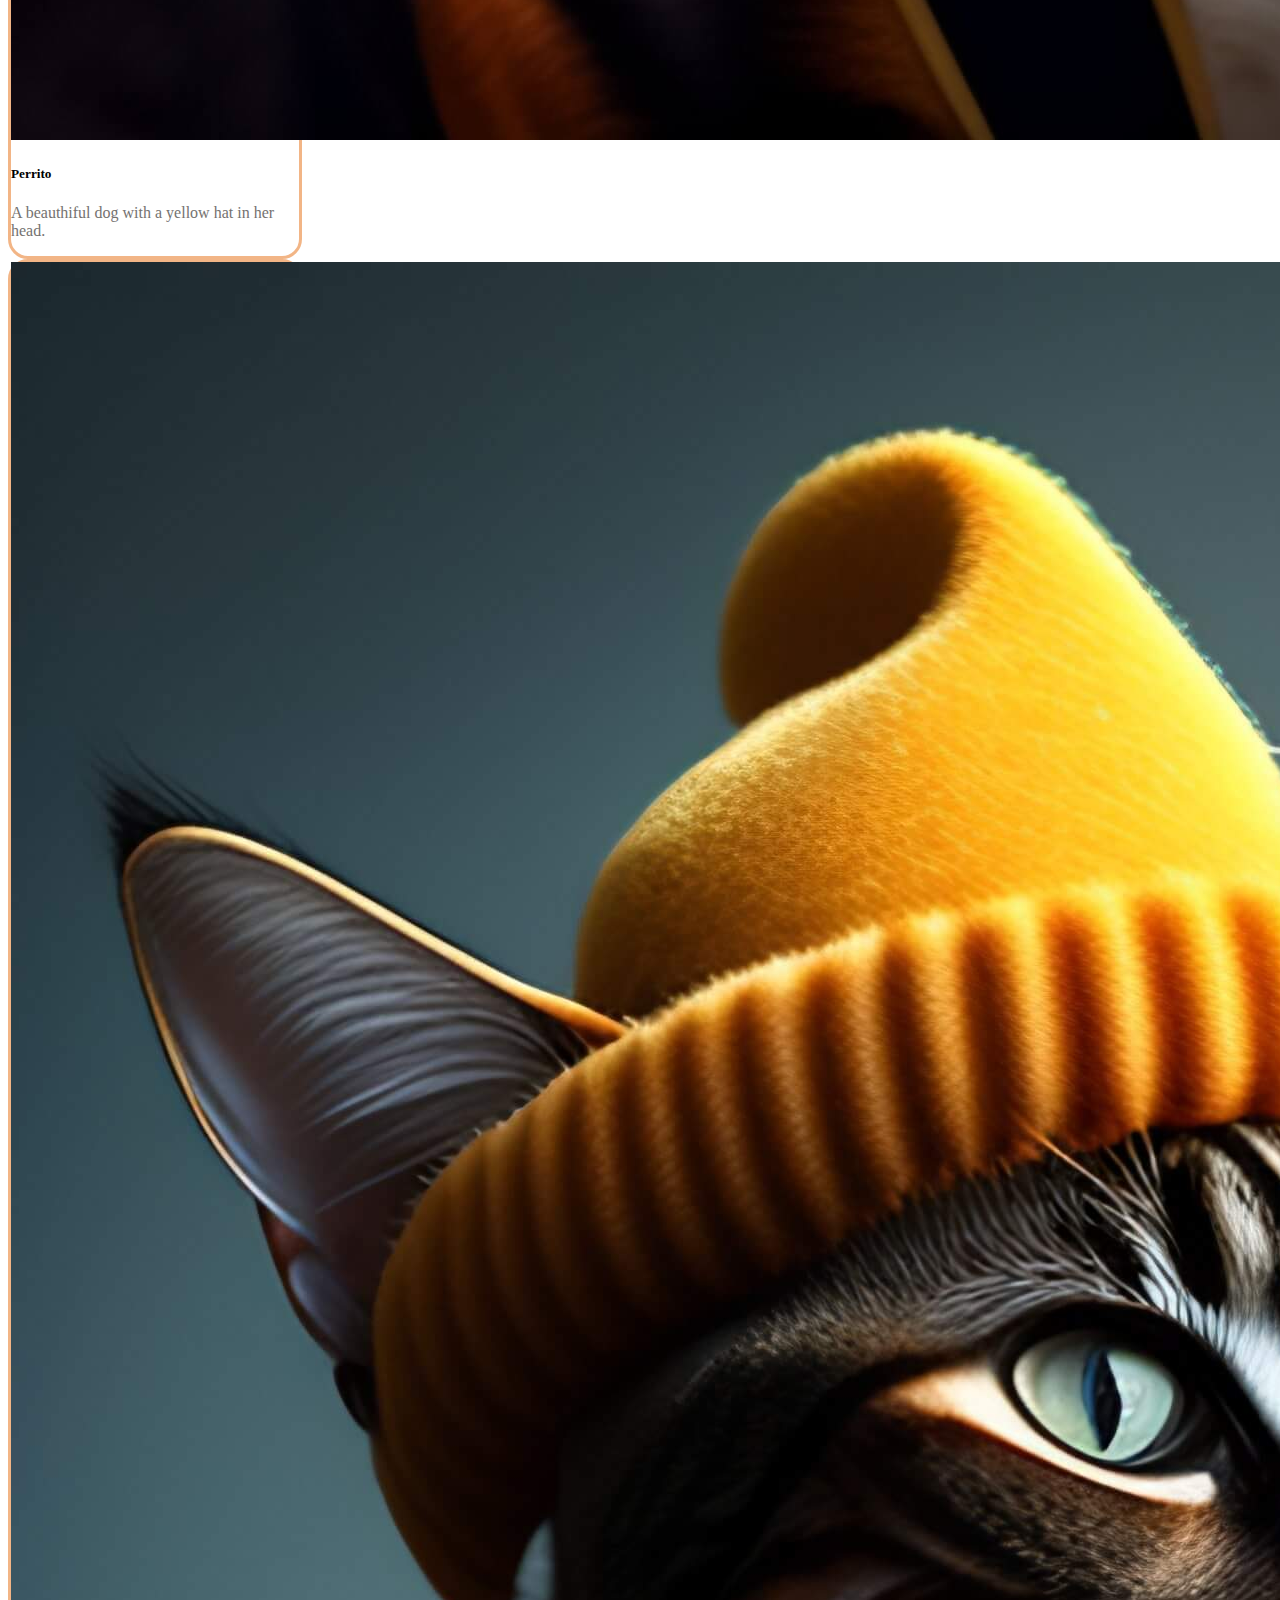
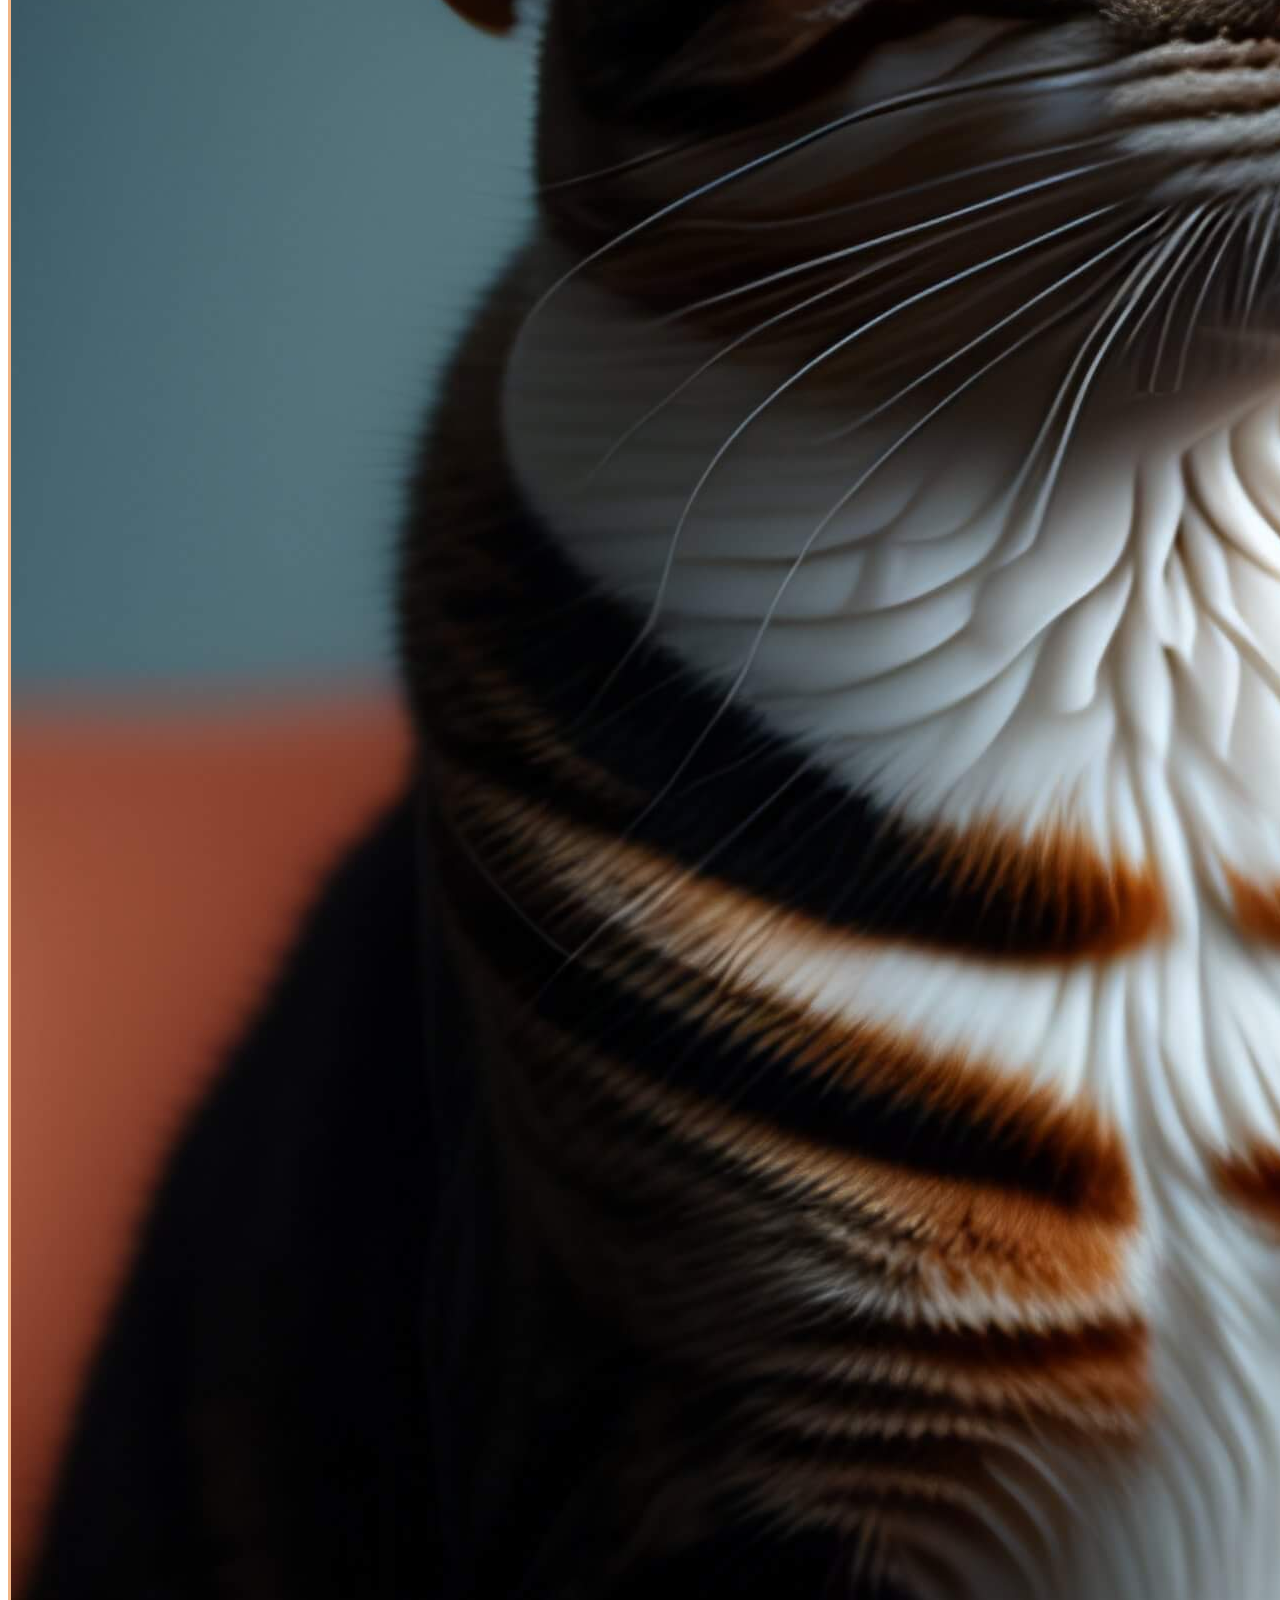
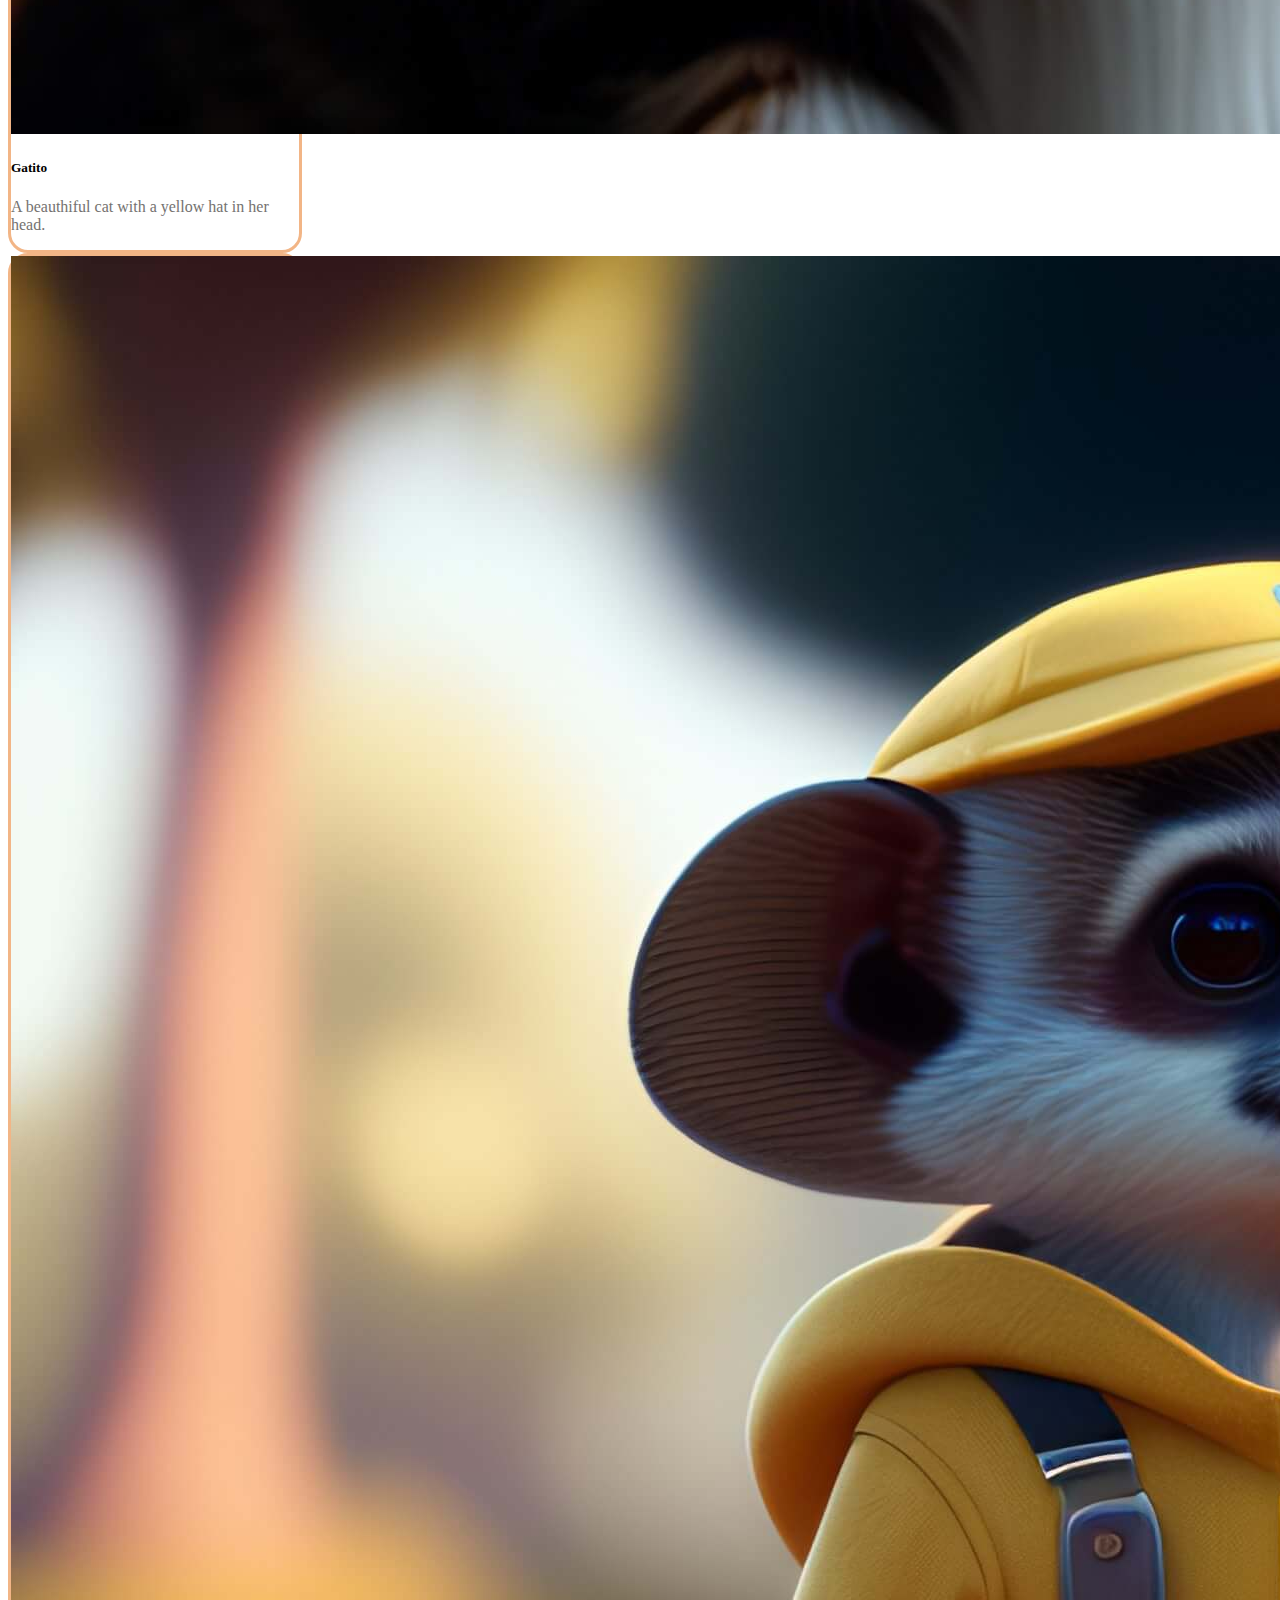
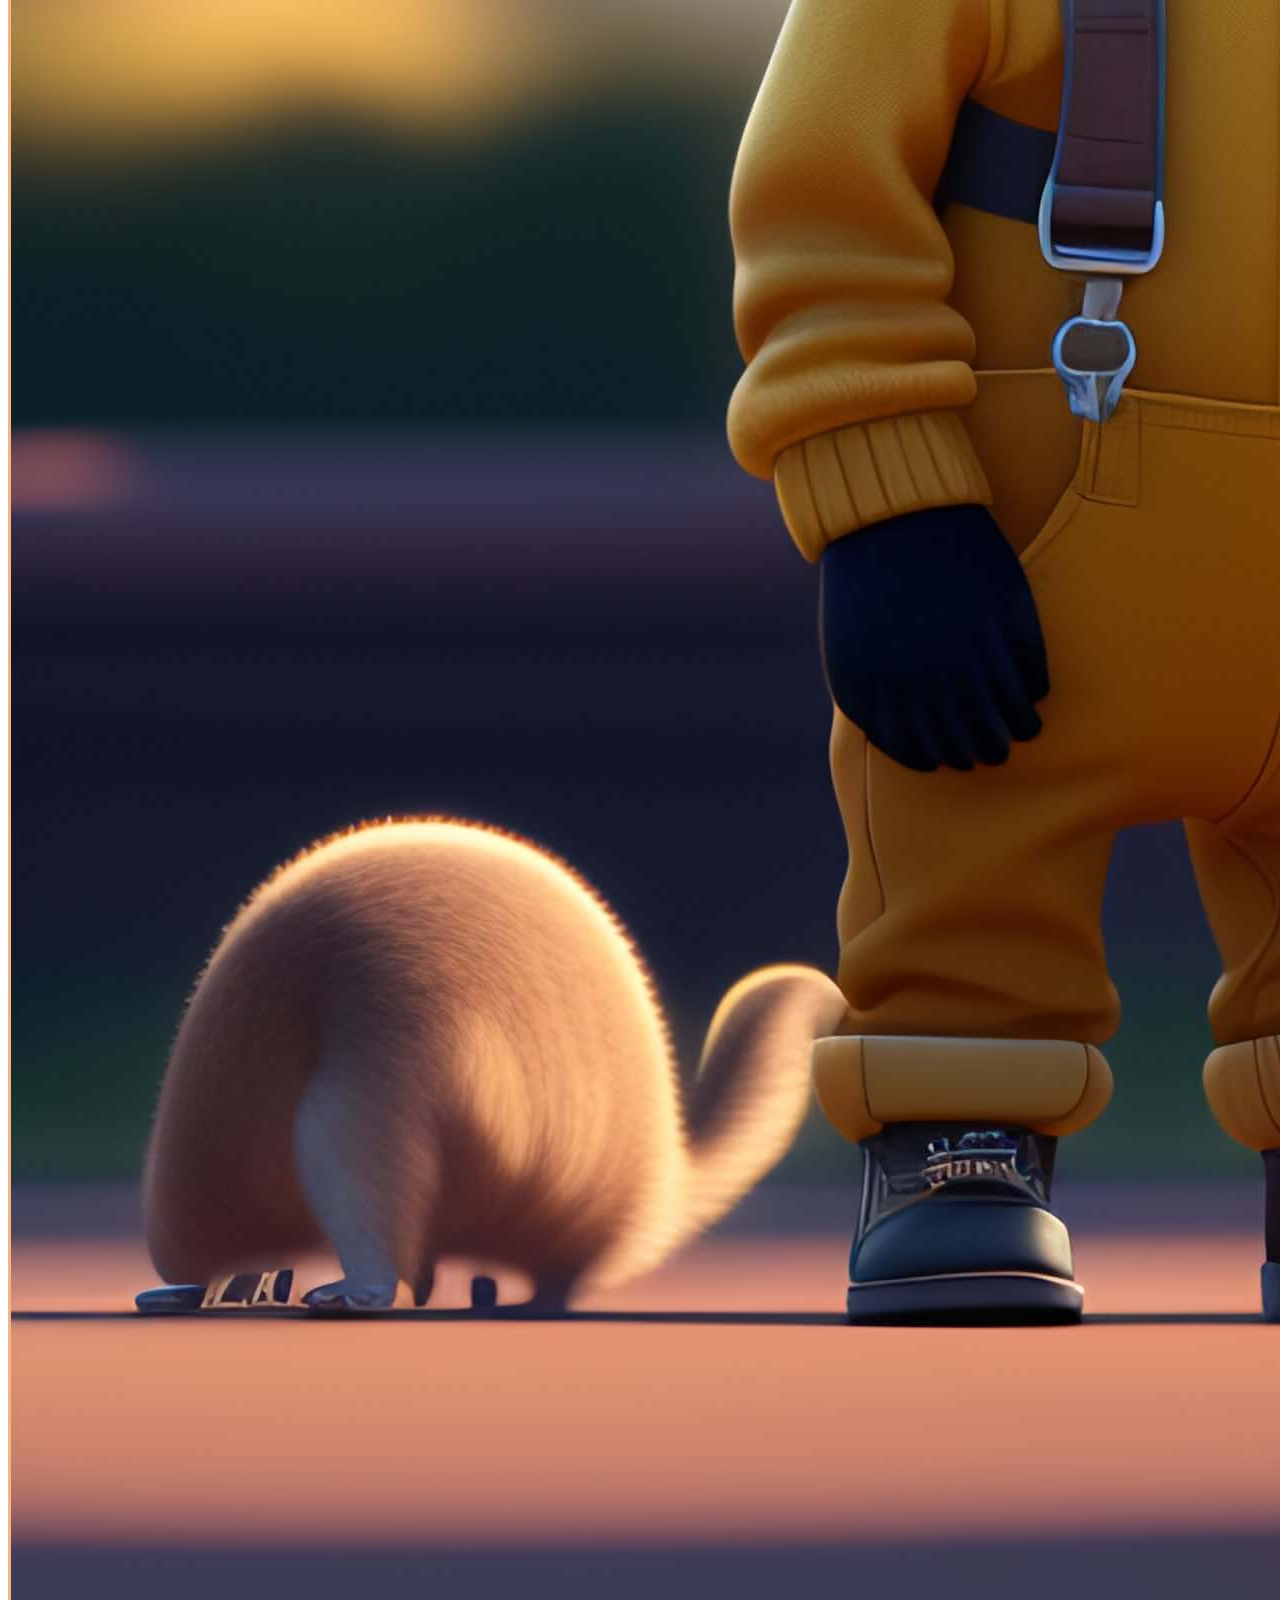
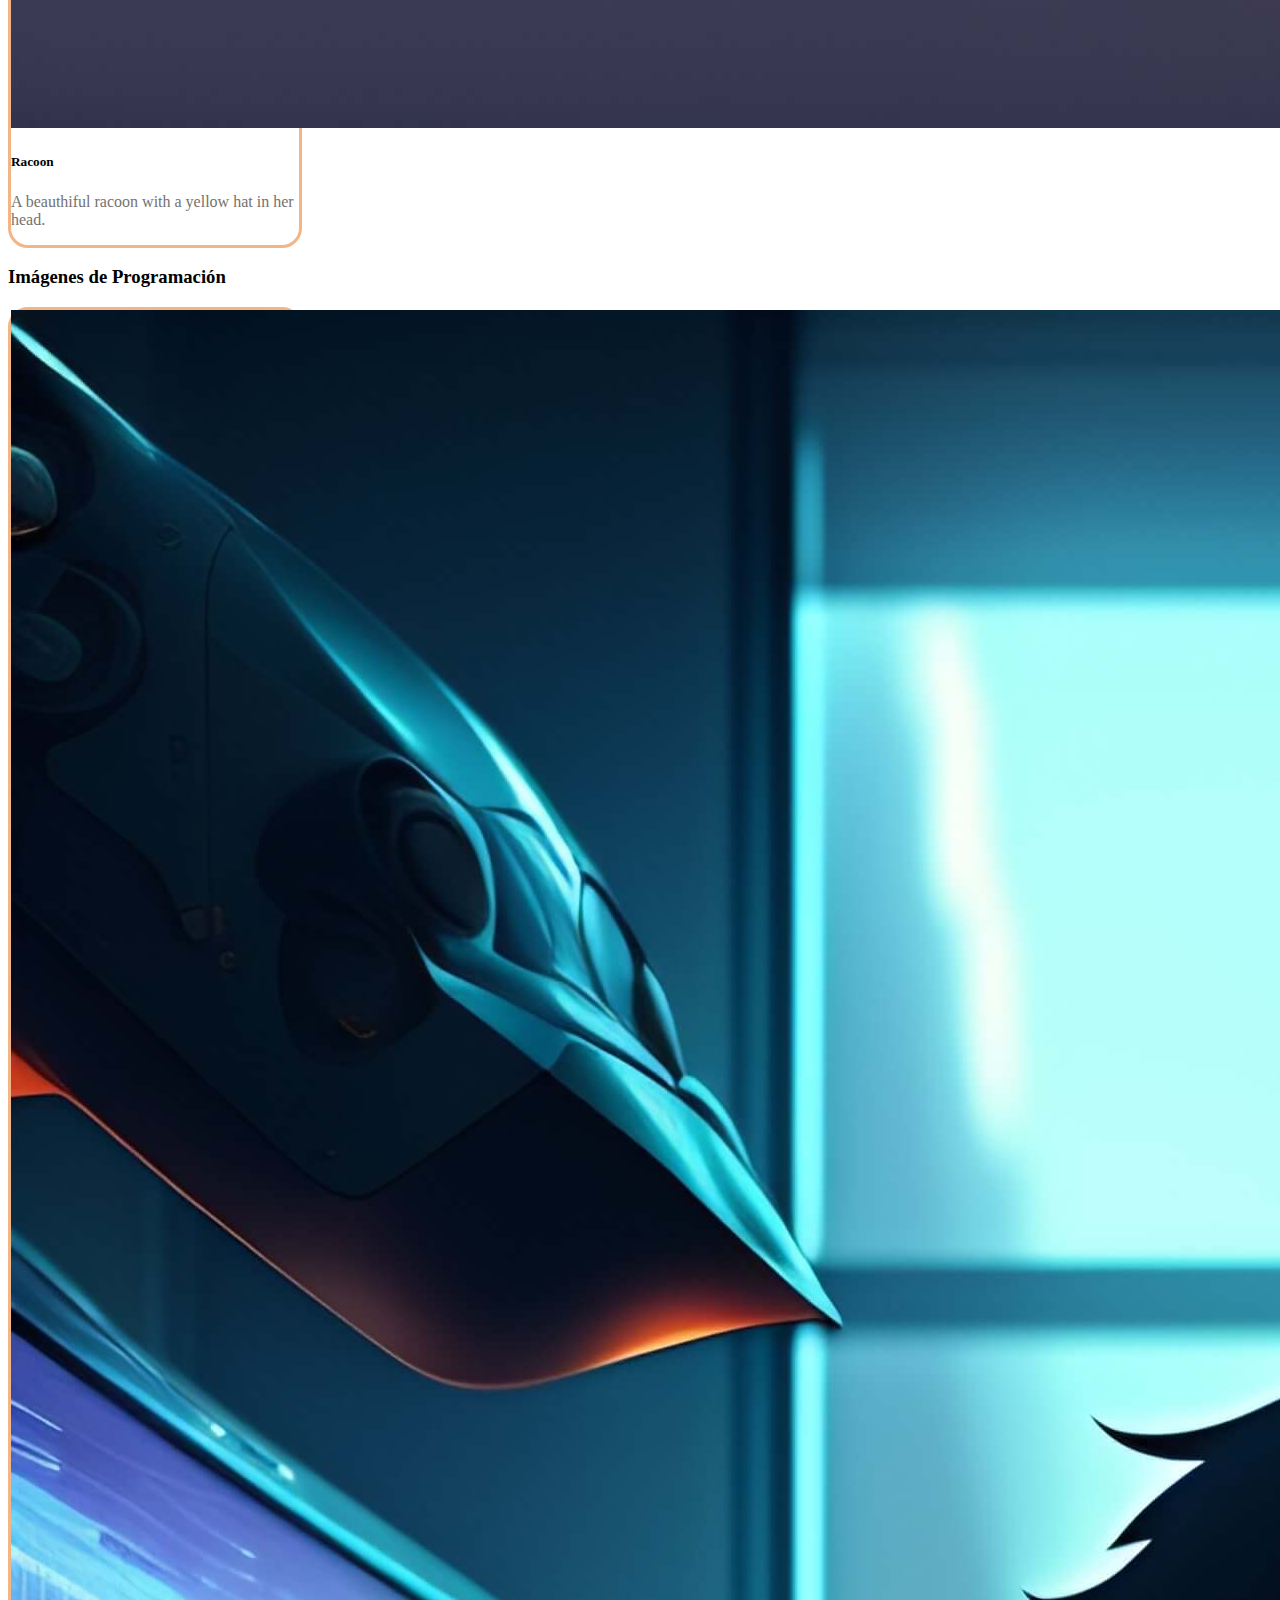
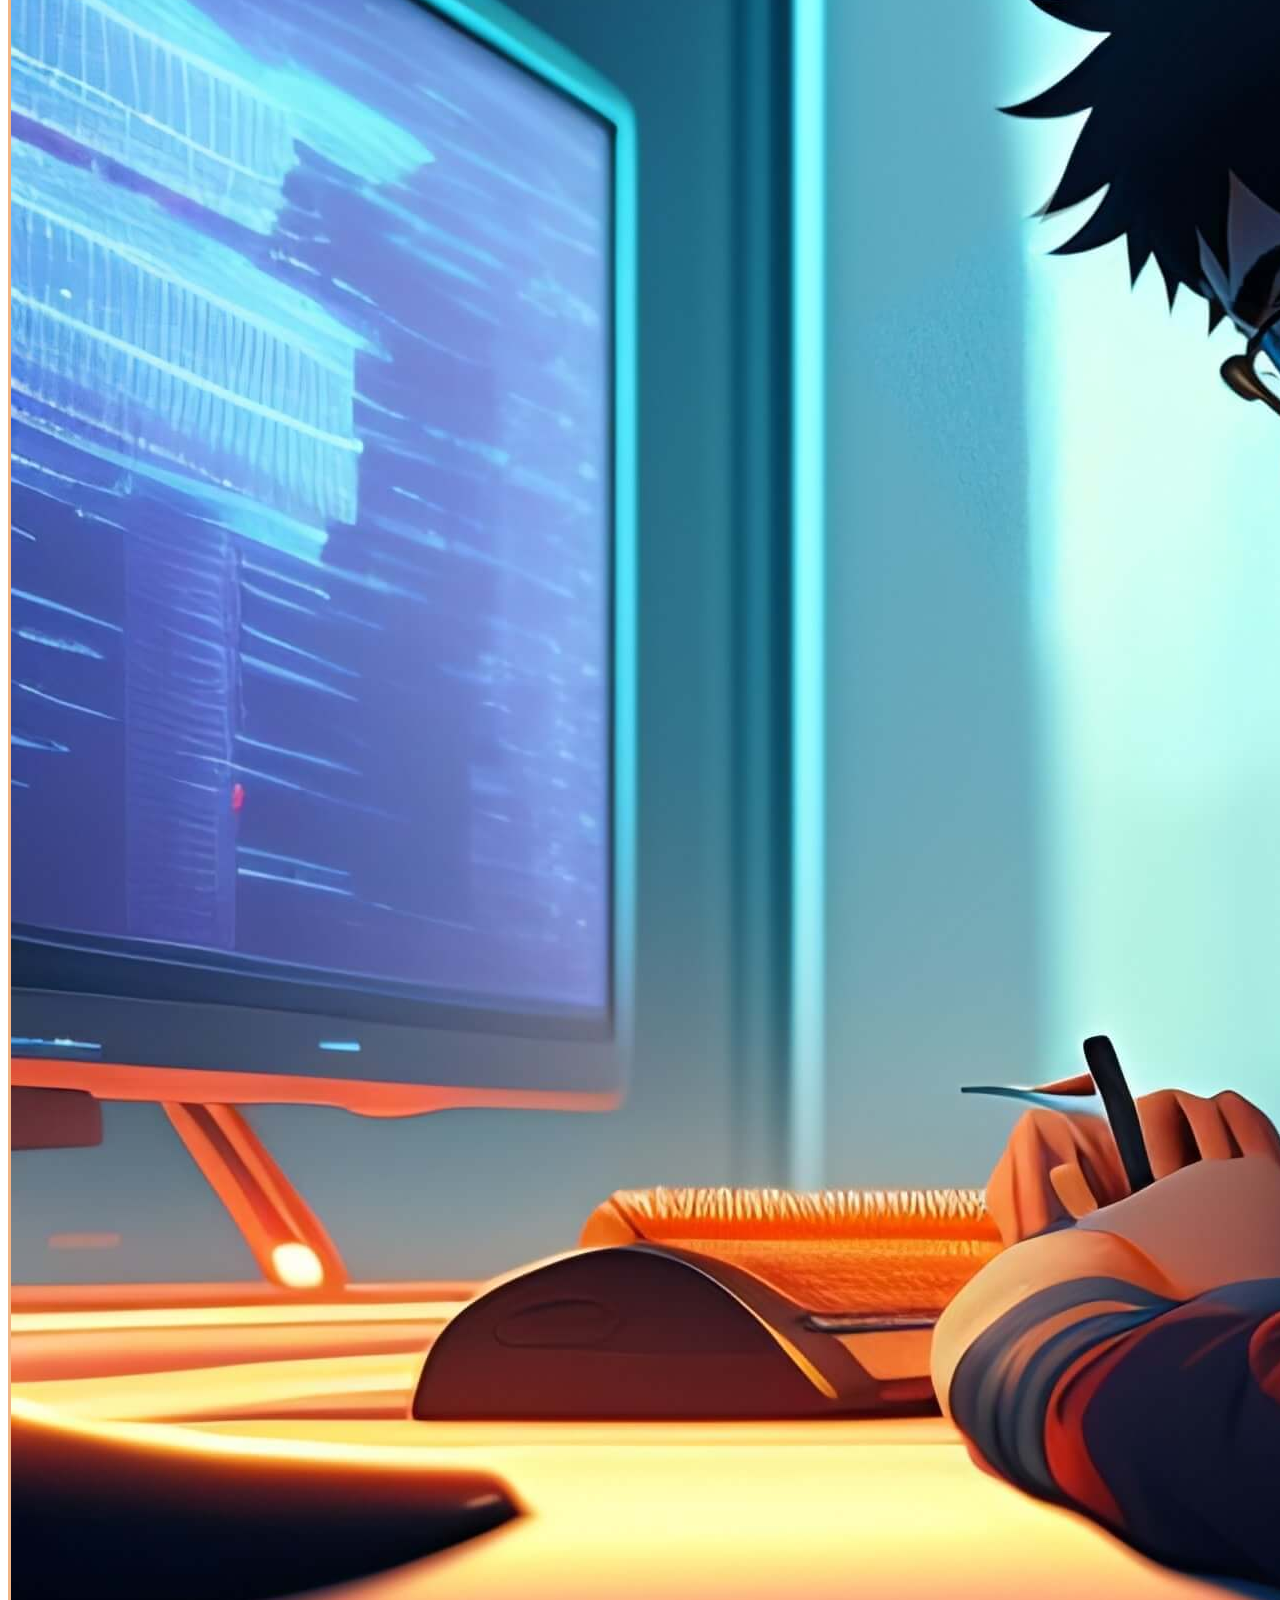
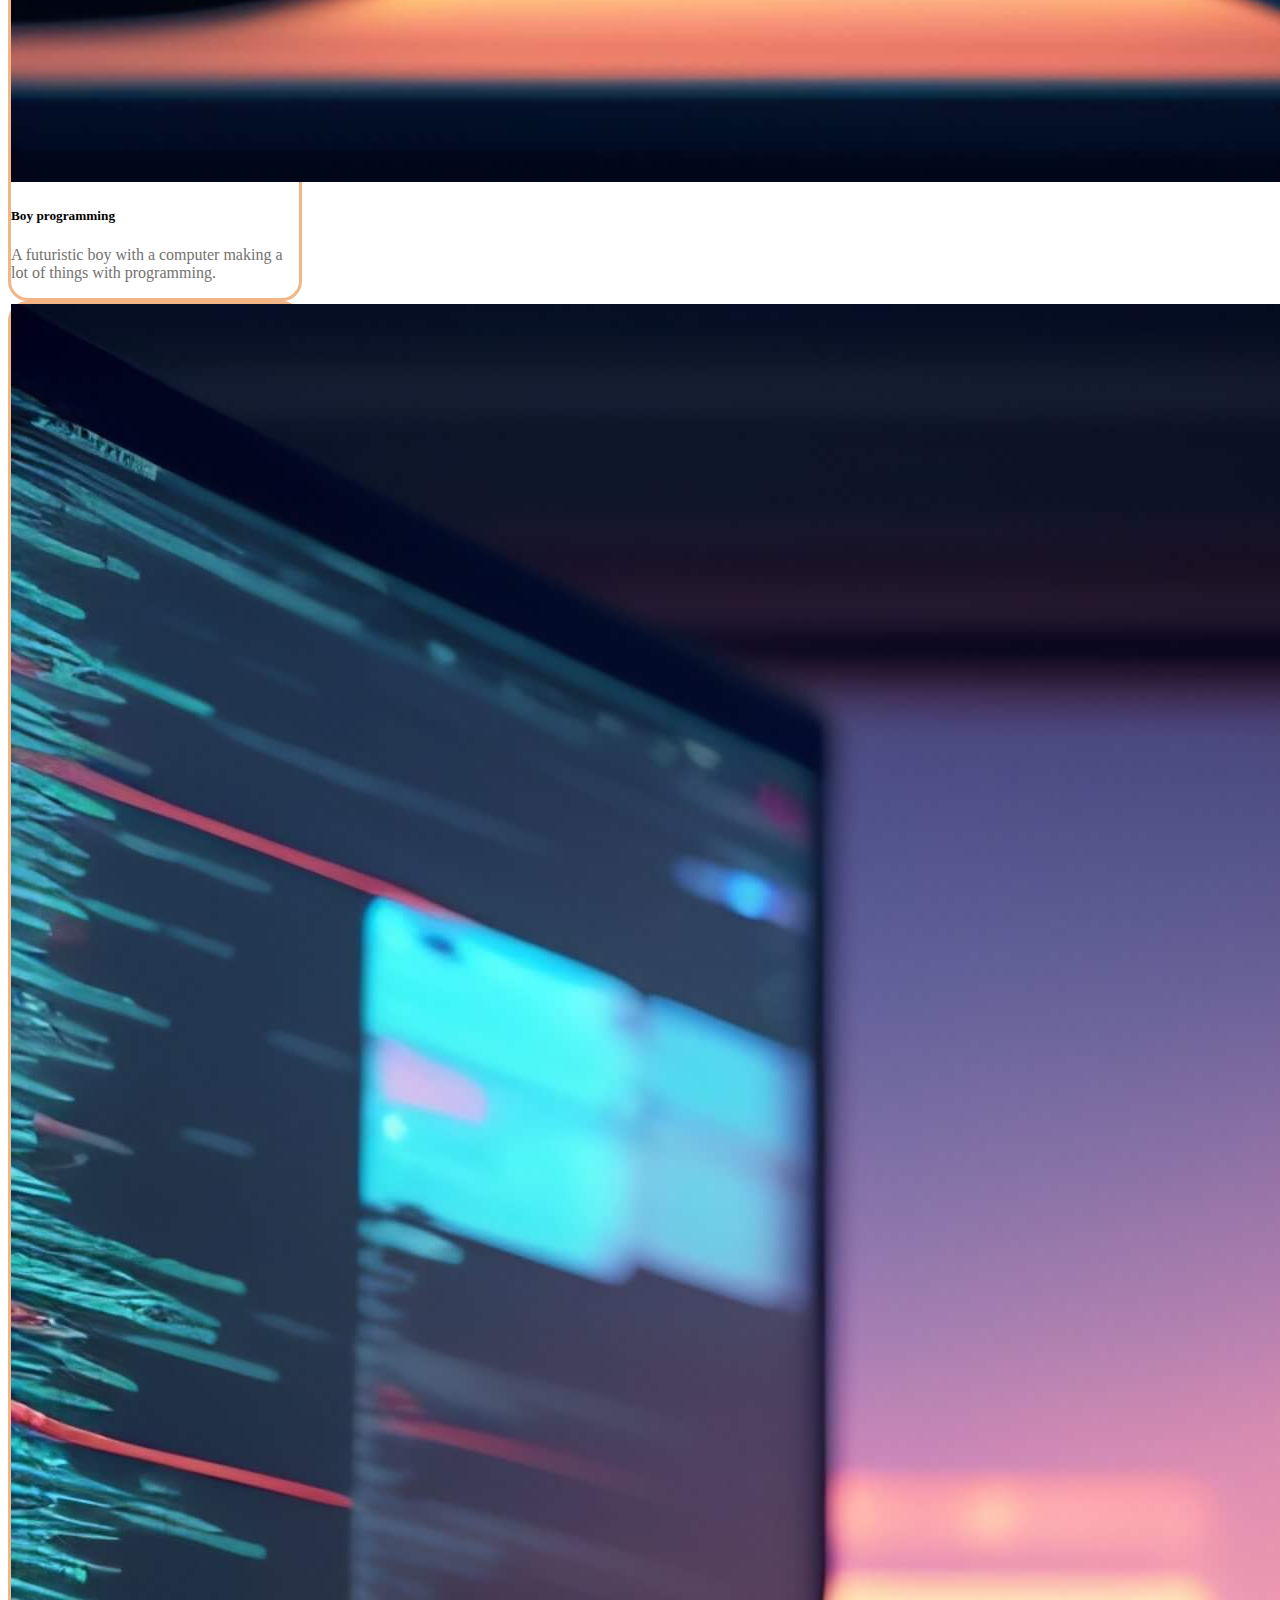
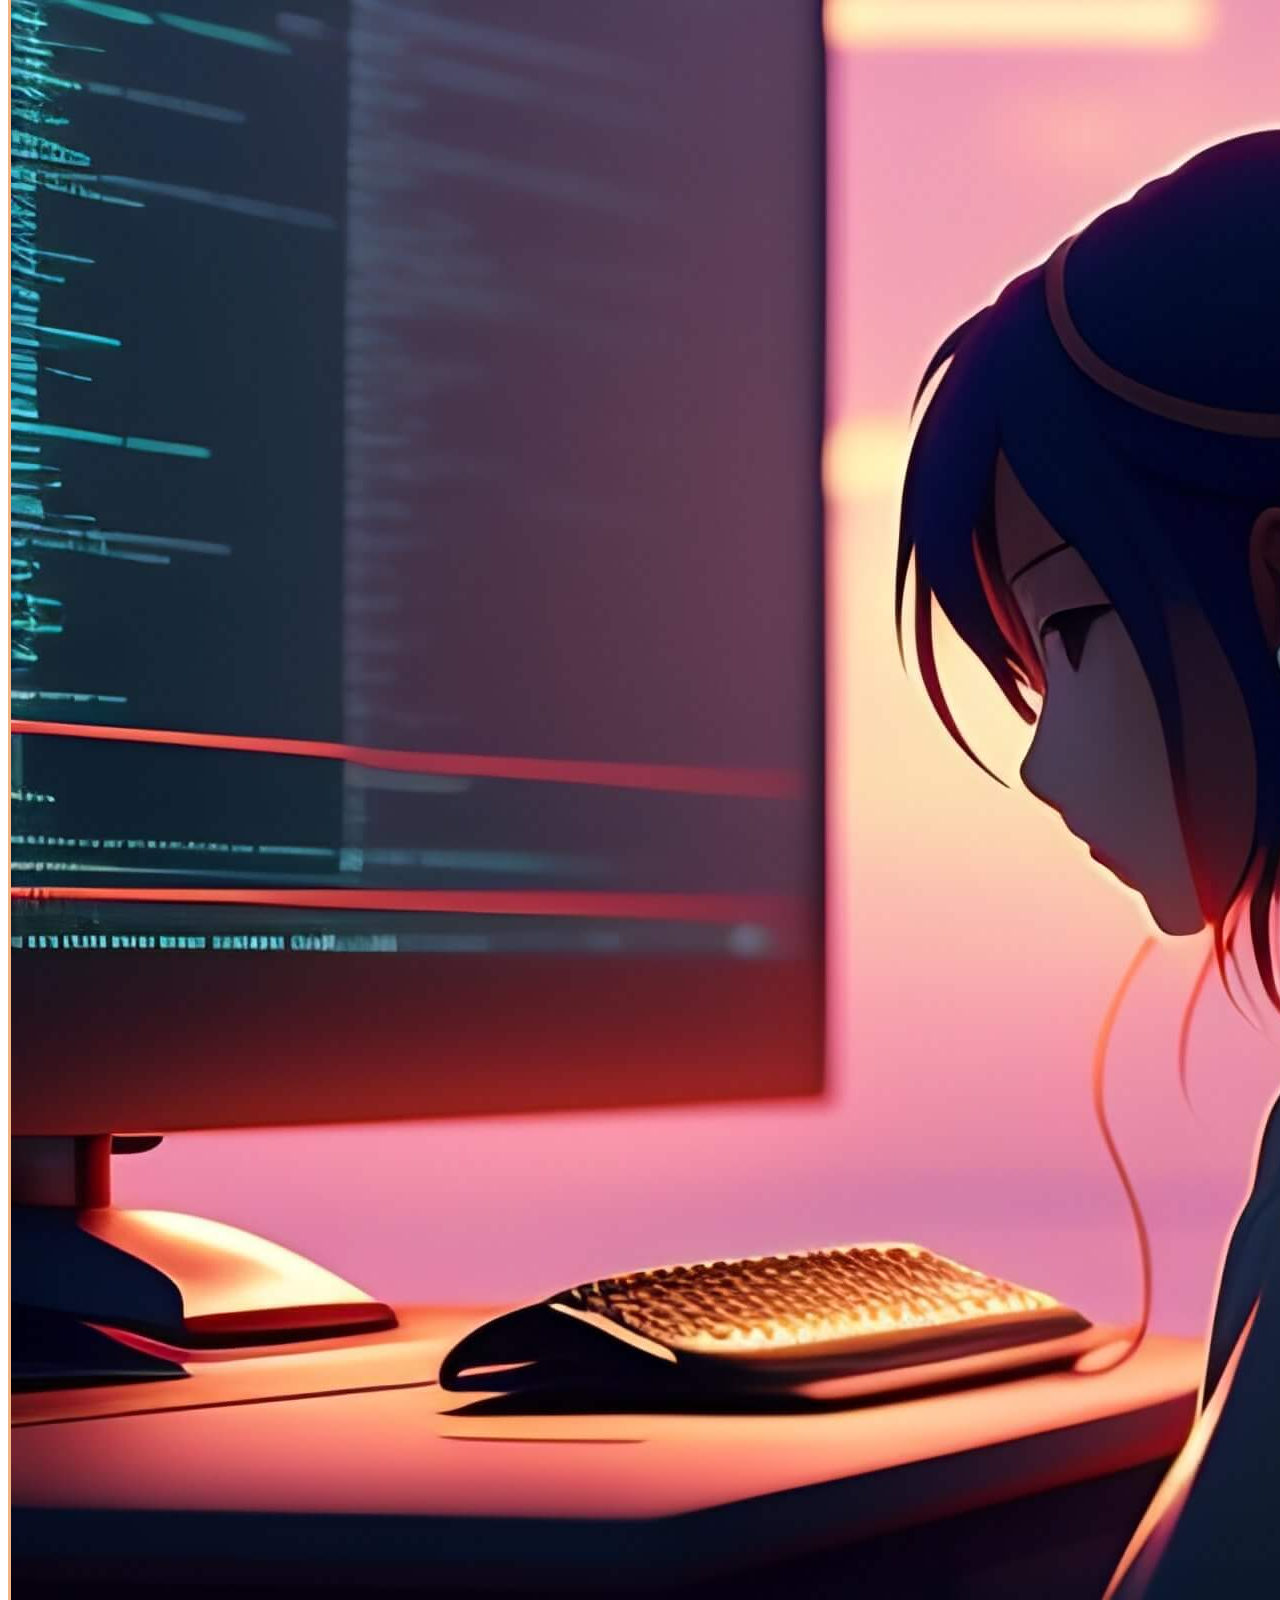
<file: 1-Cards/card-2.html>
<!doctype html>
<html lang="en">

<head>
  <!-- Required meta tags -->
  <meta charset="utf-8">
  <meta name="viewport" content="width=device-width, initial-scale=1">

  <meta name="description" content="Its a page about images who you can generate with ia likes midjourney, stable diffusion or you can see it in a page
     likes lexica, this page it's a indexer about images and you can generate with stable-diffusion 1.5">
  <meta name="keywords"
    content="ia, page, study, tucuman, web, inteligence, artificial, inteligenciai, tucuman, estudiar, donde estudiar, where study, 
      stable-diffusion, diffusion, model-ia, chat-gpt, gpt-3, stable-diffusion-1.5, stablediffusion-1.5, lexica, generate-images, images">
  <meta name="author" content="TucIA">

  <!-- Bootstrap CSS -->
  <link href="https://cdn.jsdelivr.net/npm/bootstrap@5.0.2/dist/css/bootstrap.min.css" rel="stylesheet"
    integrity="sha384-EVSTQN3/azprG1Anm3QDgpJLIm9Nao0Yz1ztcQTwFspd3yD65VohhpuuCOmLASjC" crossorigin="anonymous">
  <link rel="stylesheet" href="../2-Estilos/style.css">
  <title>Galeria de Imágenes</title>
  <link rel="preconnect" href="https://fonts.googleapis.com">
  <link rel="preconnect" href="https://fonts.gstatic.com" crossorigin>
  <link href="https://fonts.googleapis.com/css2?family=Lato:wght@100&display=swap" rel="stylesheet">
  <link rel="stylesheet" href="https://unicons.iconscout.com/release/v4.0.0/css/line.css">

  <!-- CSS PROPIO -->
  <link rel="stylesheet" href="../2-Estilos/style.css">
  <link rel="icon" type="image/png" href="../tucia-icon.png">
</head>

<body>

  <nav class="navbar navbar-expand-lg navbar-light sticky-top" id="navbar">
    <div class="container-fluid">
      <a class="navbar-brand me-2 text-light" href="../index.html">
        <img class="me-2" src="../3-Resources/img/logito2.png" alt="TucIA logo" width="200" height="75" />
      </a>
      <button class="navbar-toggler" type="button" data-bs-toggle="collapse" data-bs-target="#navbarNavAltMarkup"
        aria-controls="navbarNavAltMarkup" aria-expanded="false" aria-label="Toggle navigation">
        <span class="navbar-toggler-icon"></span>
      </button>
      <div class="collapse navbar-collapse" id="navbarNavAltMarkup">
        <div class="navbar-nav mx-auto">
          <a class="nav-link text-dark" aria-current="page" href="../4-Webs/login.html">Iniciar Sesión</a>
          <a class="nav-link text-dark" aria-current="page" href="../4-Webs/suscripcion.html">Suscribite</a>
          <a class="nav-link text-dark" aria-current="page" href="../4-Webs/contact.html">Contacto</a>
          <a class="nav-link text-dark" aria-current="page" href="card-3.html">Acerca de Nosotros</a>
        </div>
        <form class="d-flex">
          <input class="form-control rounded-pill mx-1" type="search" placeholder="Buscar..." aria-label="Search" />
          <button type="button" class="btn btn-warning text-dark rounded-pill">
            <a href="./4-Webs/error404.html" class="noAncla">
              <img
                src="[data-uri]">
            </a>
          </button>
        </form>
      </div>
    </div>
  </nav>

  <main class="main-content d-flex justify-center flex-column align-items-center">

    <h1 class="text-warning text-center my-2">Galería de Imágenes</h1>

    <!-- First Card - Images -->

    <section class="card-1">
      <h3 class="bold text-danger text-center my-3">Imágenes de Animalitos</h3>
      <div class="flex-container middleCard">
        <!-- Aquí va la clase middleCard porque d-flex y justiy-center no funciona xd -->
        <div class="row test">
          <div class="col">
            <div class="card style-card shadow" style="width: 18rem;">
              <img src="../3-Resources/img/galeria-IA/first-row/first.jpg" class="card-img-top"
                alt="An beauthiful image of a dog with IA.">
              <div class="card-body">
                <h5 class="card-title text-center text-warning">Perrito</h5>
                <p class="card-text text-center list-item">
                  A beauthiful dog with a yellow hat in her head.
                </p>
              </div>
            </div>
          </div>
          <div class="col">
            <div class="card style-card shadow" style="width: 18rem;">
              <img src="../3-Resources/img/galeria-IA/first-row/second.jpg" class="card-img-top"
                alt="An beauthiful image of a dog with IA.">
              <div class="card-body">
                <h5 class="card-title text-center text-warning">Gatito</h5>
                <p class="card-text text-center list-item">
                  A beauthiful cat with a yellow hat in her head.
                </p>
              </div>
            </div>
          </div>
          <div class="col">
            <div class="card style-card shadow" style="width: 18rem;">
              <img src="../3-Resources/img/galeria-IA/first-row/three.jpg" class="card-img-top"
                alt="An beauthiful image of a dog with IA.">
              <div class="card-body">
                <h5 class="card-title text-center text-warning">Racoon</h5>
                <p class="card-text text-center list-item">
                  A beauthiful racoon with a yellow hat in her head.
                </p>
              </div>
            </div>
          </div>
        </div>
      </div>
    </section>

    <!-- First Card - Images -->

    <!-- Second Card - Images -->

    <section class="card-2 text-center">
      <h3 class="bold text-danger text-center my-3">Imágenes de Programación</h3>
      <div class="flex-container middleCard">
        <!-- Aquí va la clase middleCard porque d-flex y justiy-center no funciona xd -->
        <div class="row test">
          <div class="col">
            <div class="card style-card shadow" style="width: 18rem;">
              <img src="../3-Resources/img/galeria-IA/second-row/first.jpg" class="card-img-top"
                alt="An beauthiful image of a dog with IA.">
              <div class="card-body">
                <h5 class="card-title text-center text-warning">Boy programming</h5>
                <p class="card-text text-center list-item">
                  A futuristic boy with a computer making a lot of things with programming.
                </p>
              </div>
            </div>
          </div>
          <div class="col">
            <div class="card style-card shadow" style="width: 18rem;">
              <img src="../3-Resources/img/galeria-IA/second-row/second.jpg" class="card-img-top"
                alt="An beauthiful image of a dog with IA.">
              <div class="card-body">
                <h5 class="card-title text-center text-warning">Girl programming</h5>
                <p class="card-text text-center list-item">
                  A futuristic girl with a computer making a lot of things with programming.
                </p>
              </div>
            </div>
          </div>
          <div class="col">
            <div class="card style-card shadow" style="width: 18rem;">
              <img src="../3-Resources/img/galeria-IA/second-row/three.png" class="card-img-top"
                alt="An beauthiful image of a dog with IA.">
              <div class="card-body">
                <h5 class="card-title text-center text-warning">Cat Programming</h5>
                <p class="card-text text-center list-item">
                  A futuristic cat with a computer making a lot of things with programming.
                </p>
              </div>
            </div>
          </div>
        </div>
      </div>
    </section>

    <!-- Second Card - Images -->

    <!-- Third Card - Images -->

    <section class="card-3  text-center">
      <h3 class="bold text-danger text-center my-3">Imágenes de Minecraft</h3>
      <div class="flex-container middleCard">
        <!-- Aquí va la clase middleCard porque d-flex y justiy-center no funciona xd -->
        <div class="row test">
          <div class="col">
            <div class="card style-card shadow" style="width: 18rem;">
              <img src="../3-Resources/img/galeria-IA/third-row/first.jpg" class="card-img-top"
                alt="An beauthiful image of a dog with IA.">
              <div class="card-body">
                <h5 class="card-title text-center text-warning">Boy programming</h5>
                <p class="card-text text-center list-item">
                  Mystical forest in minecraft, particles, rain, square, big mushrooms, hidden ancient city, minecraft
                  village, different
                  color trees, city, cave
                </p>
              </div>
            </div>
          </div>
          <div class="col">
            <div class="card style-card shadow" style="width: 18rem;">
              <img src="../3-Resources/img/galeria-IA/third-row/second.jpg" class="card-img-top"
                alt="An beauthiful image of a dog with IA.">
              <div class="card-body">
                <h5 class="card-title text-center text-warning">Girl programming</h5>
                <p class="card-text text-center list-item">
                  Epic minecraft battle of men against beasts in cinematic sunset
                </p>
              </div>
            </div>
          </div>
          <div class="col">
            <div class="card style-card shadow" style="width: 18rem;">
              <img src="../3-Resources/img/galeria-IA/third-row/three.jpg" class="card-img-top"
                alt="An beauthiful image of a dog with IA.">
              <div class="card-body">
                <h5 class="card-title text-center text-warning">Cat Programming</h5>
                <p class="card-text text-center list-item">
                  Mystical forest in minecraft, particles glowing
                </p>
              </div>
            </div>
          </div>
        </div>
      </div>
    </section>

    <!-- Third Card - Images -->
  </main>

  <footer class="footer">
    <div class="container-fluid" style="background-color: rgba(255, 255, 255, 0);">
      <div class="row p-2">

        <div class="col-12 col-sm-12 col-md-4 d-flex justify-content-center align-items-center">
          <div class="imgContainer d-flex justify-content-center align-items-center">
            <img src="../3-Resources/img/logito2.png" alt="logo-TucIA" width="250px" height="75px">
          </div>
        </div>

        <div class="col-12 col-sm-12 col-md-4 text-center">
          <h4 class="text-warning font"><b>Redes Sociales</b></h4>
          <div class="row">
            <i class="uil uil-twitter type1"> @Tucia-Tuc</i>
          </div>
          <div class="row">
            <i class="uil uil-facebook type2"> Tucia Tucuman</i>
          </div>
          <div class="row">
            <i class="uil uil-whatsapp type3"> 0381-4562361</i>
          </div>
          <div class="row">
            <i class="uil uil-instagram type4"><b> @TuciaT.ok</b></i>
          </div>
        </div>

        <div class="col-12 col-sm-12 col-md-4 text-center">
          <h4 class="text-dark textFooter">Legal</h4>
          <h6 class="text-dark textFooter"><a href="../4-Webs/error404.html" class="noAncla"
              style="text-decoration: none; color: black;">Terminos y
              Condiciones</a></h6>
          <h6 class="text-dark textFooter"><a href="../4-Webs/error404.html" class="noAncla"
              style="text-decoration: none; color: black;">Privacidad</a></h6>
          <h6 class="text-dark textFooter">Acerca de Nosotros</h6>
          <h6 class="text-dark textFooter">Contáctanos</h6>
        </div>
      </div>
    </div>
  </footer>

  <script src="https://cdn.jsdelivr.net/npm/bootstrap@5.0.2/dist/js/bootstrap.bundle.min.js"
    integrity="sha384-MrcW6ZMFYlzcLA8Nl+NtUVF0sA7MsXsP1UyJoMp4YLEuNSfAP+JcXn/tWtIaxVXM"
    crossorigin="anonymous"></script>

</body>

</html>
</file>
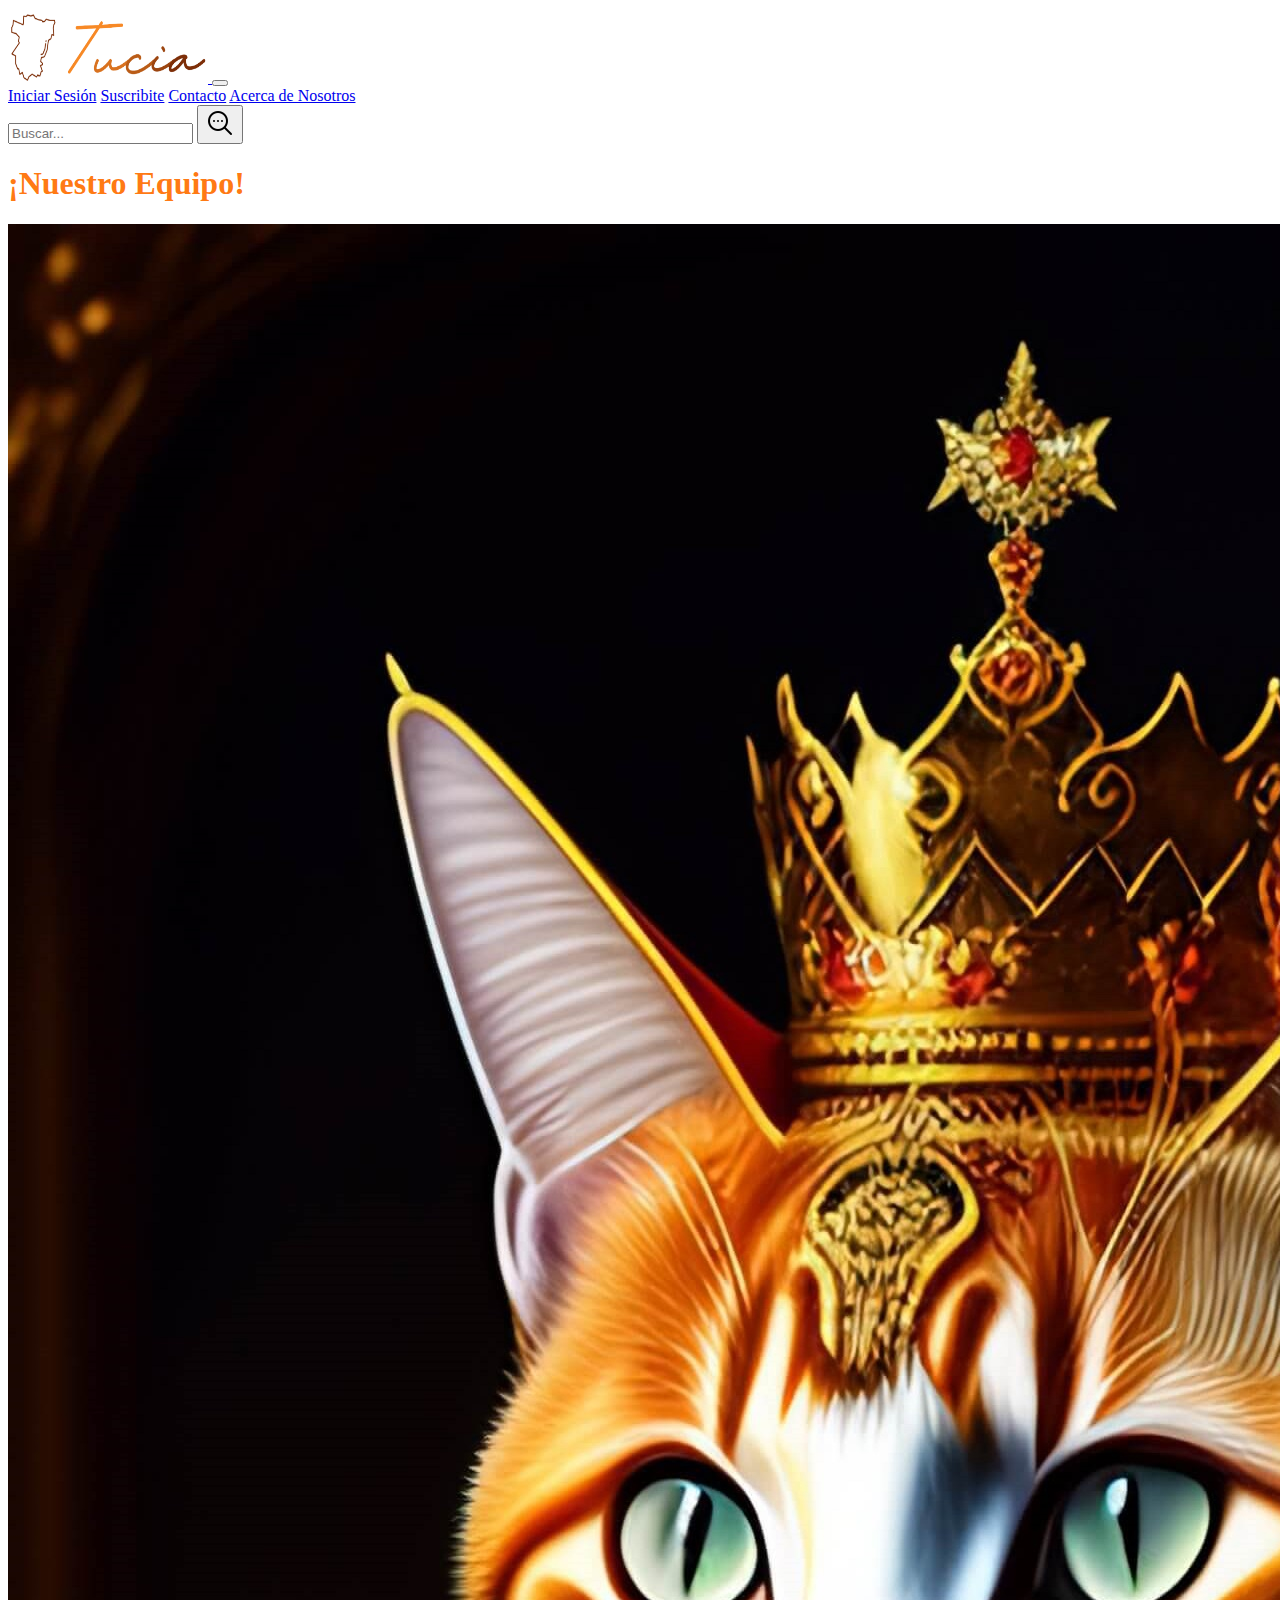
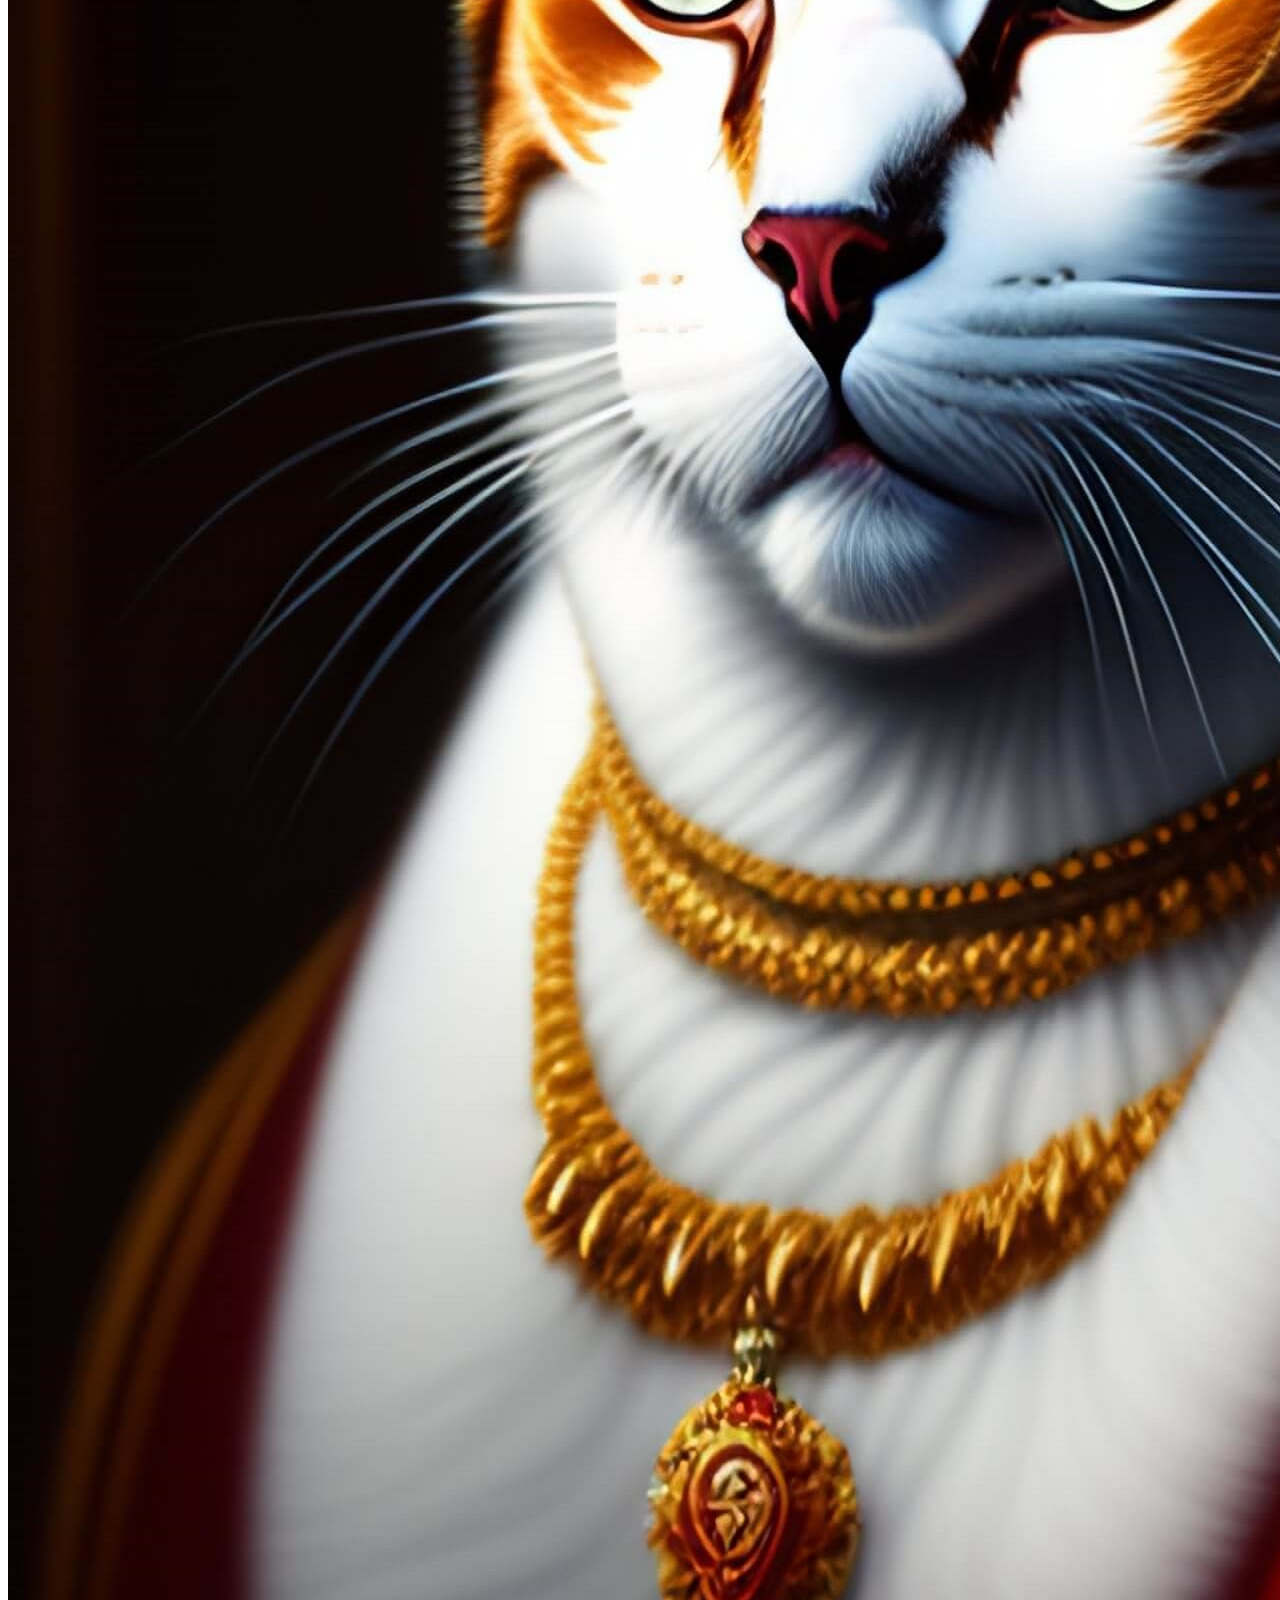
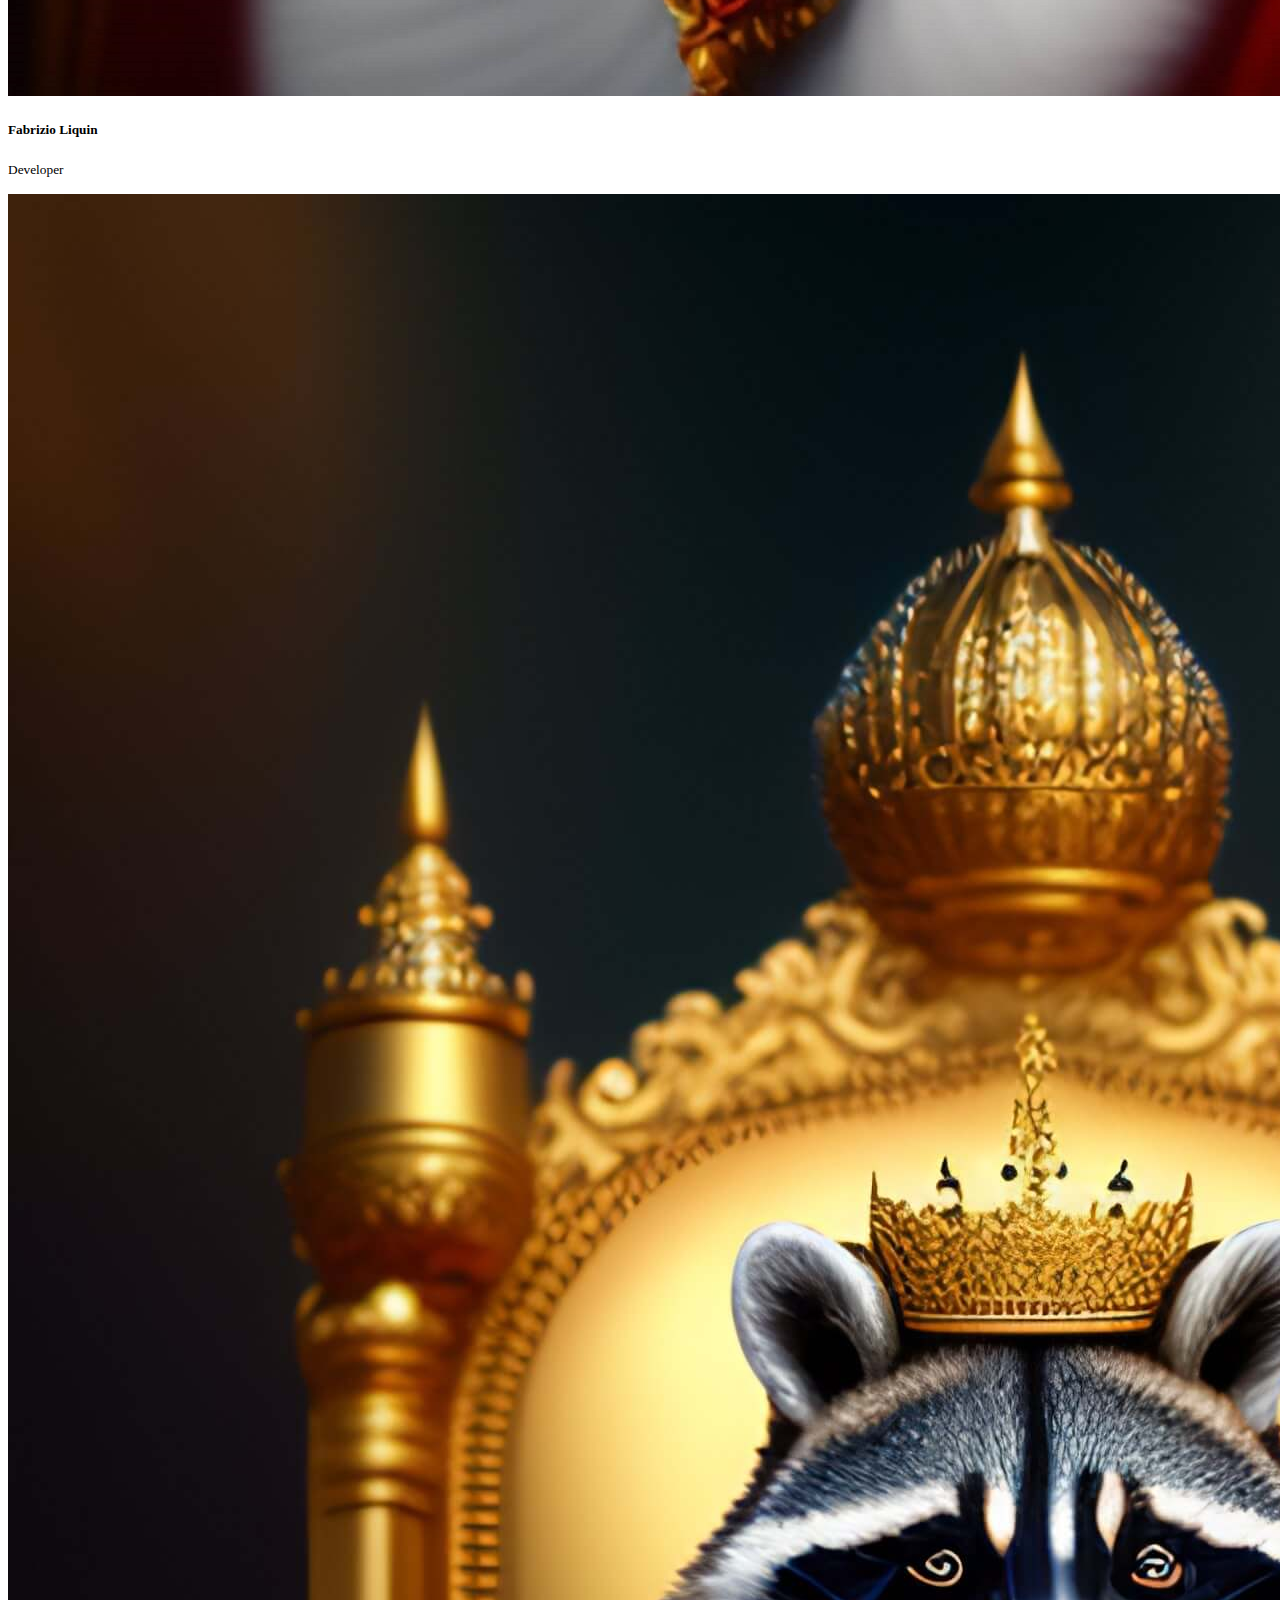
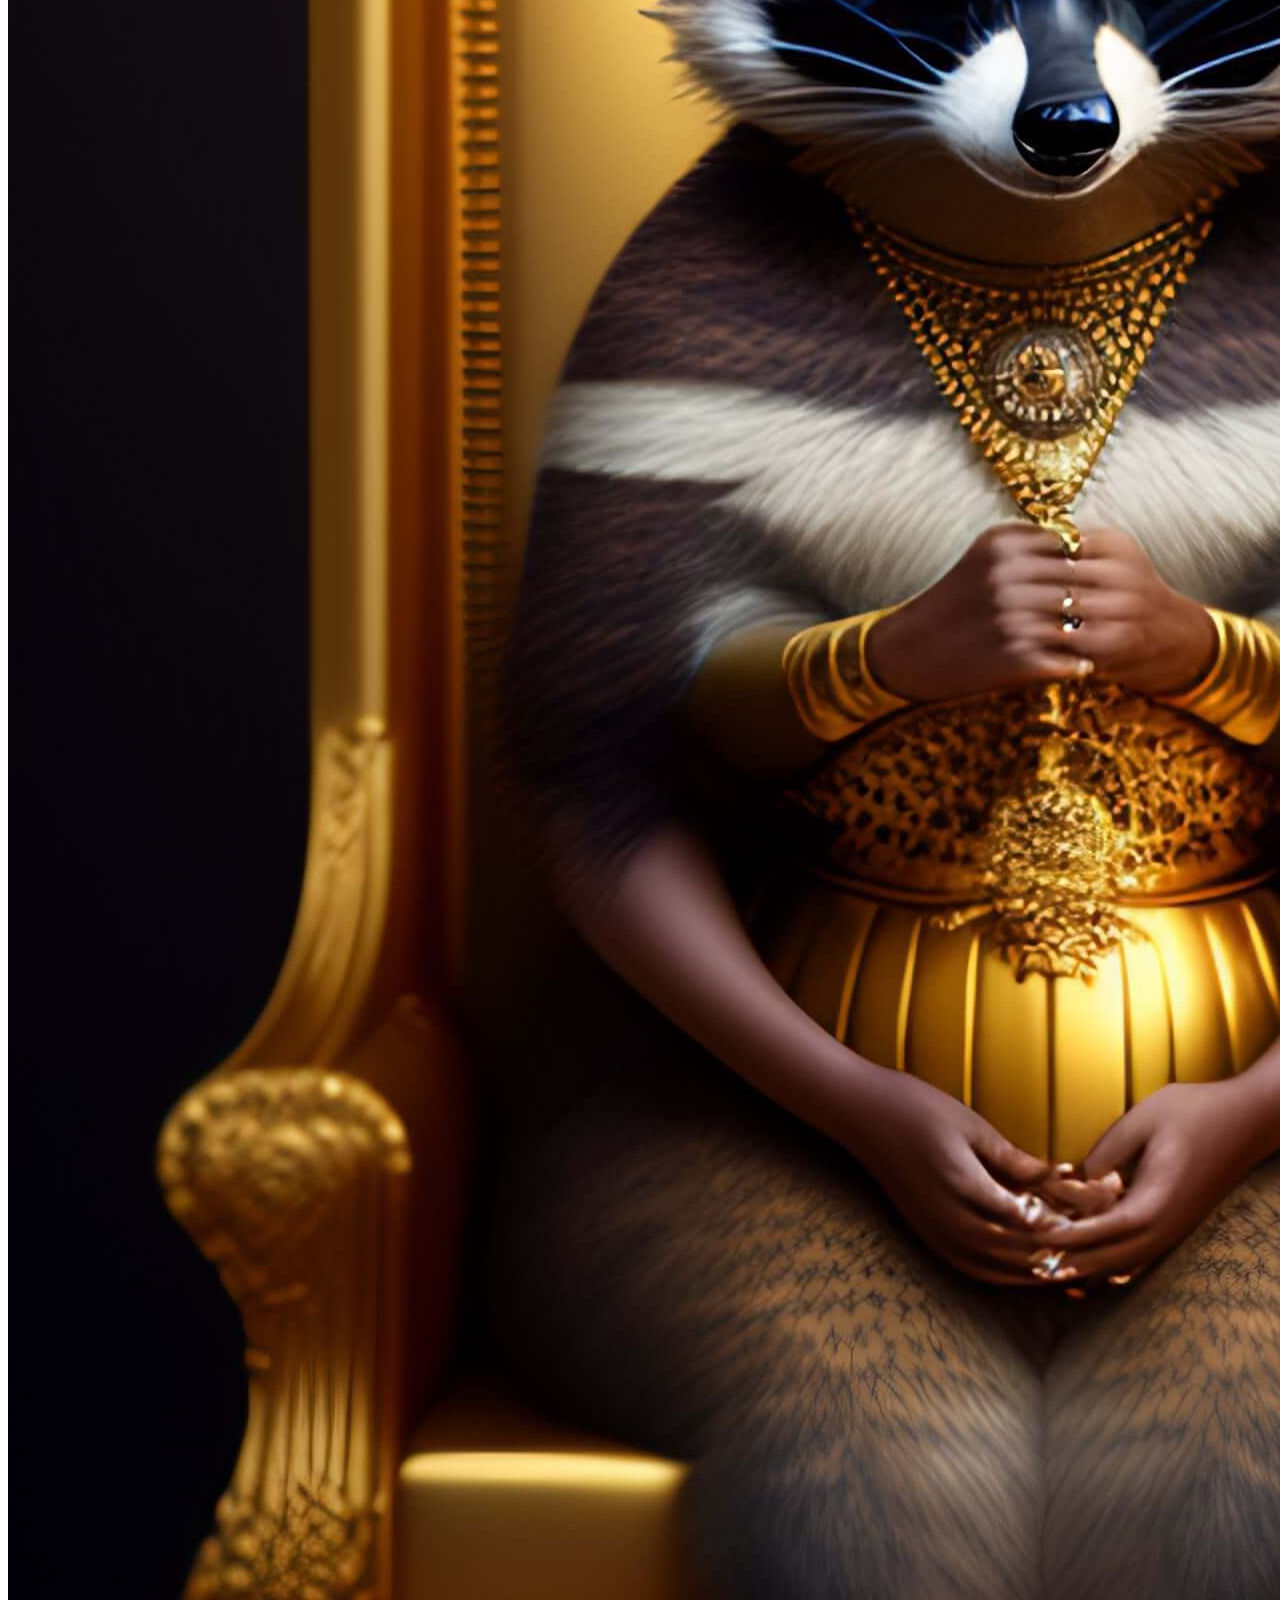
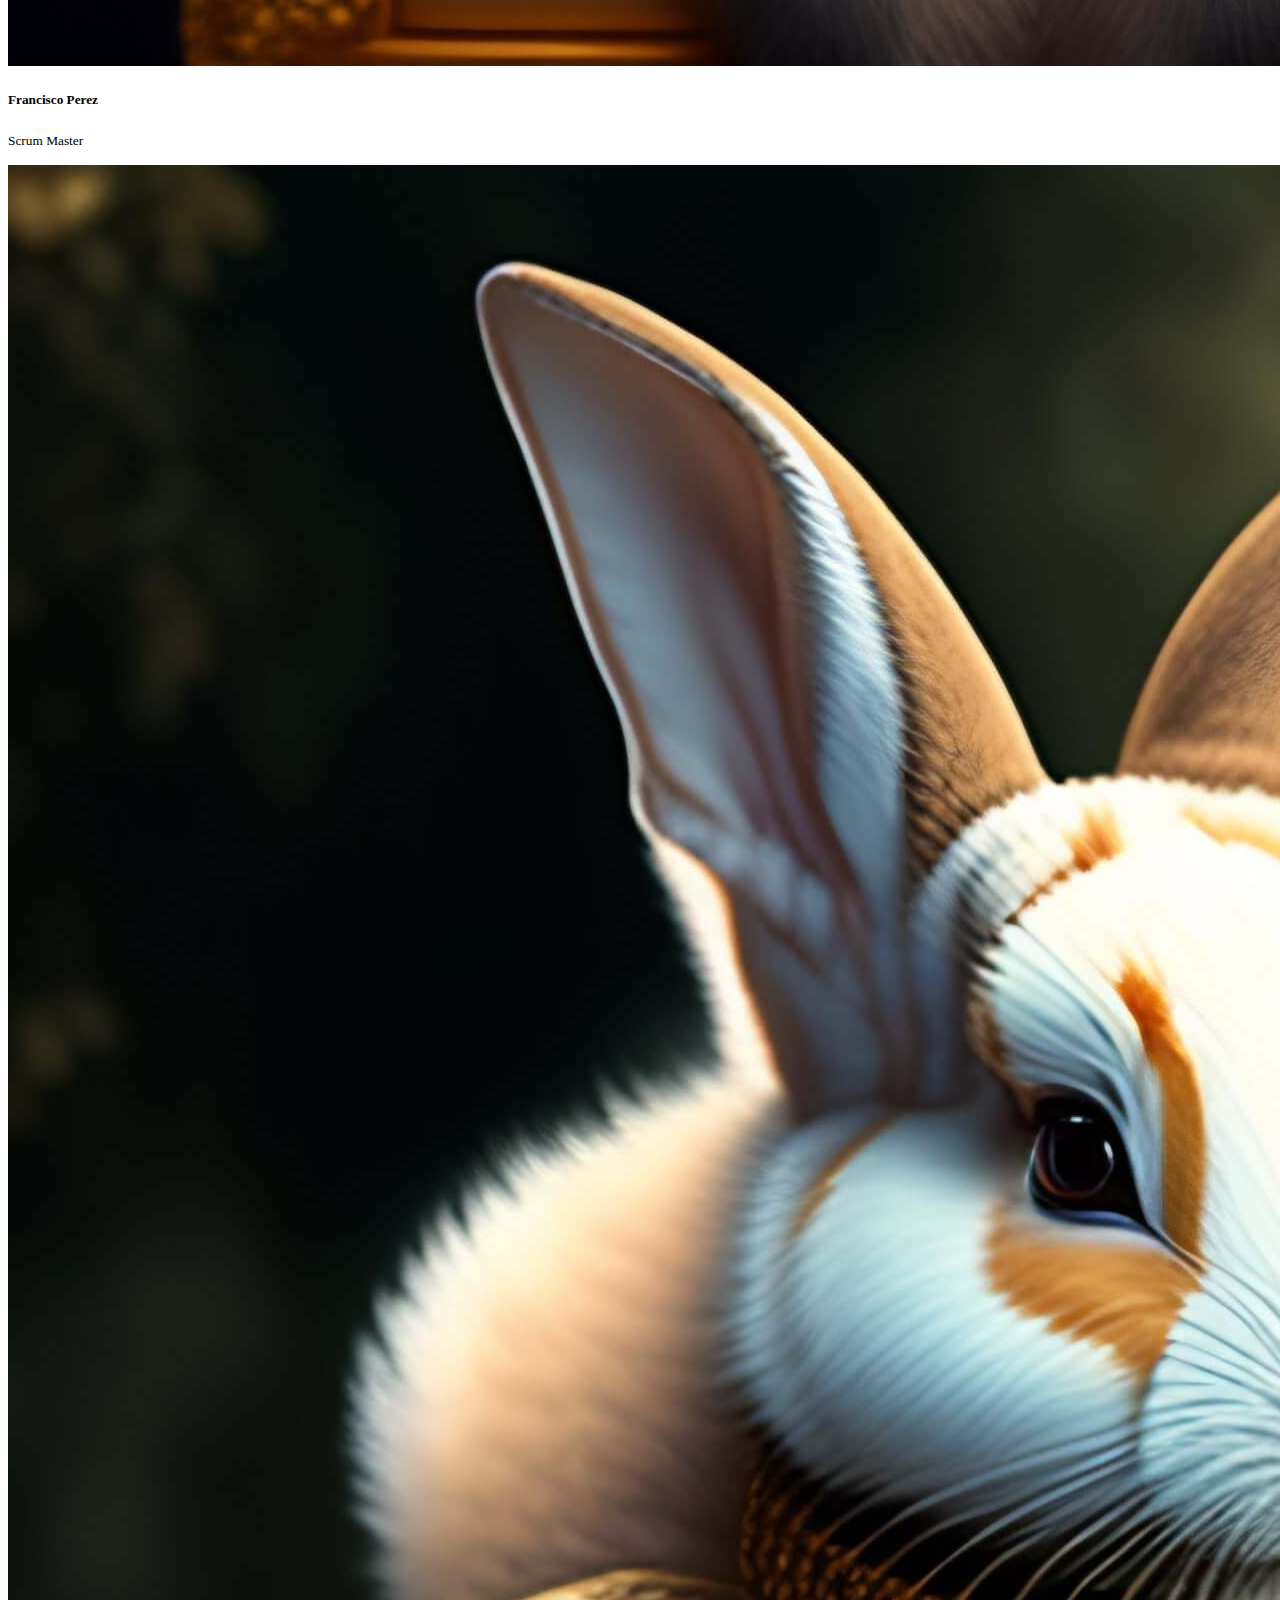
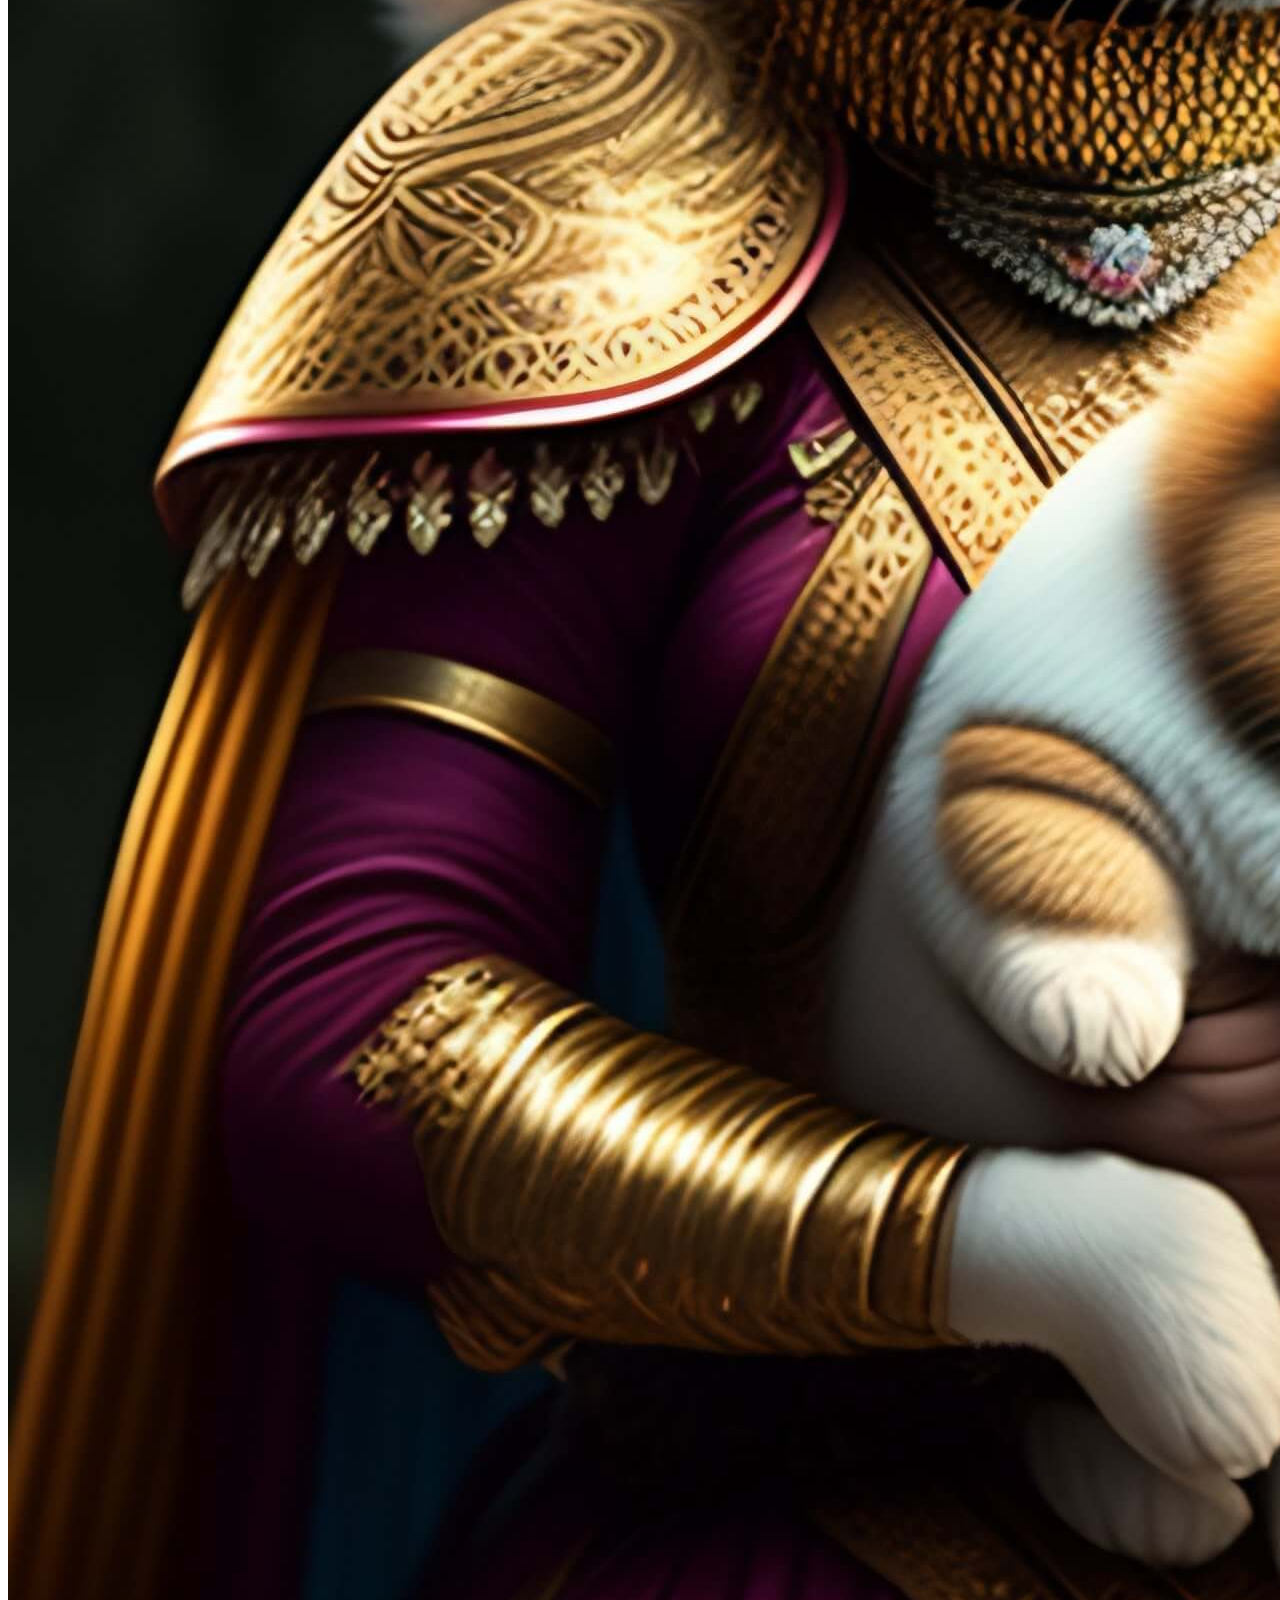
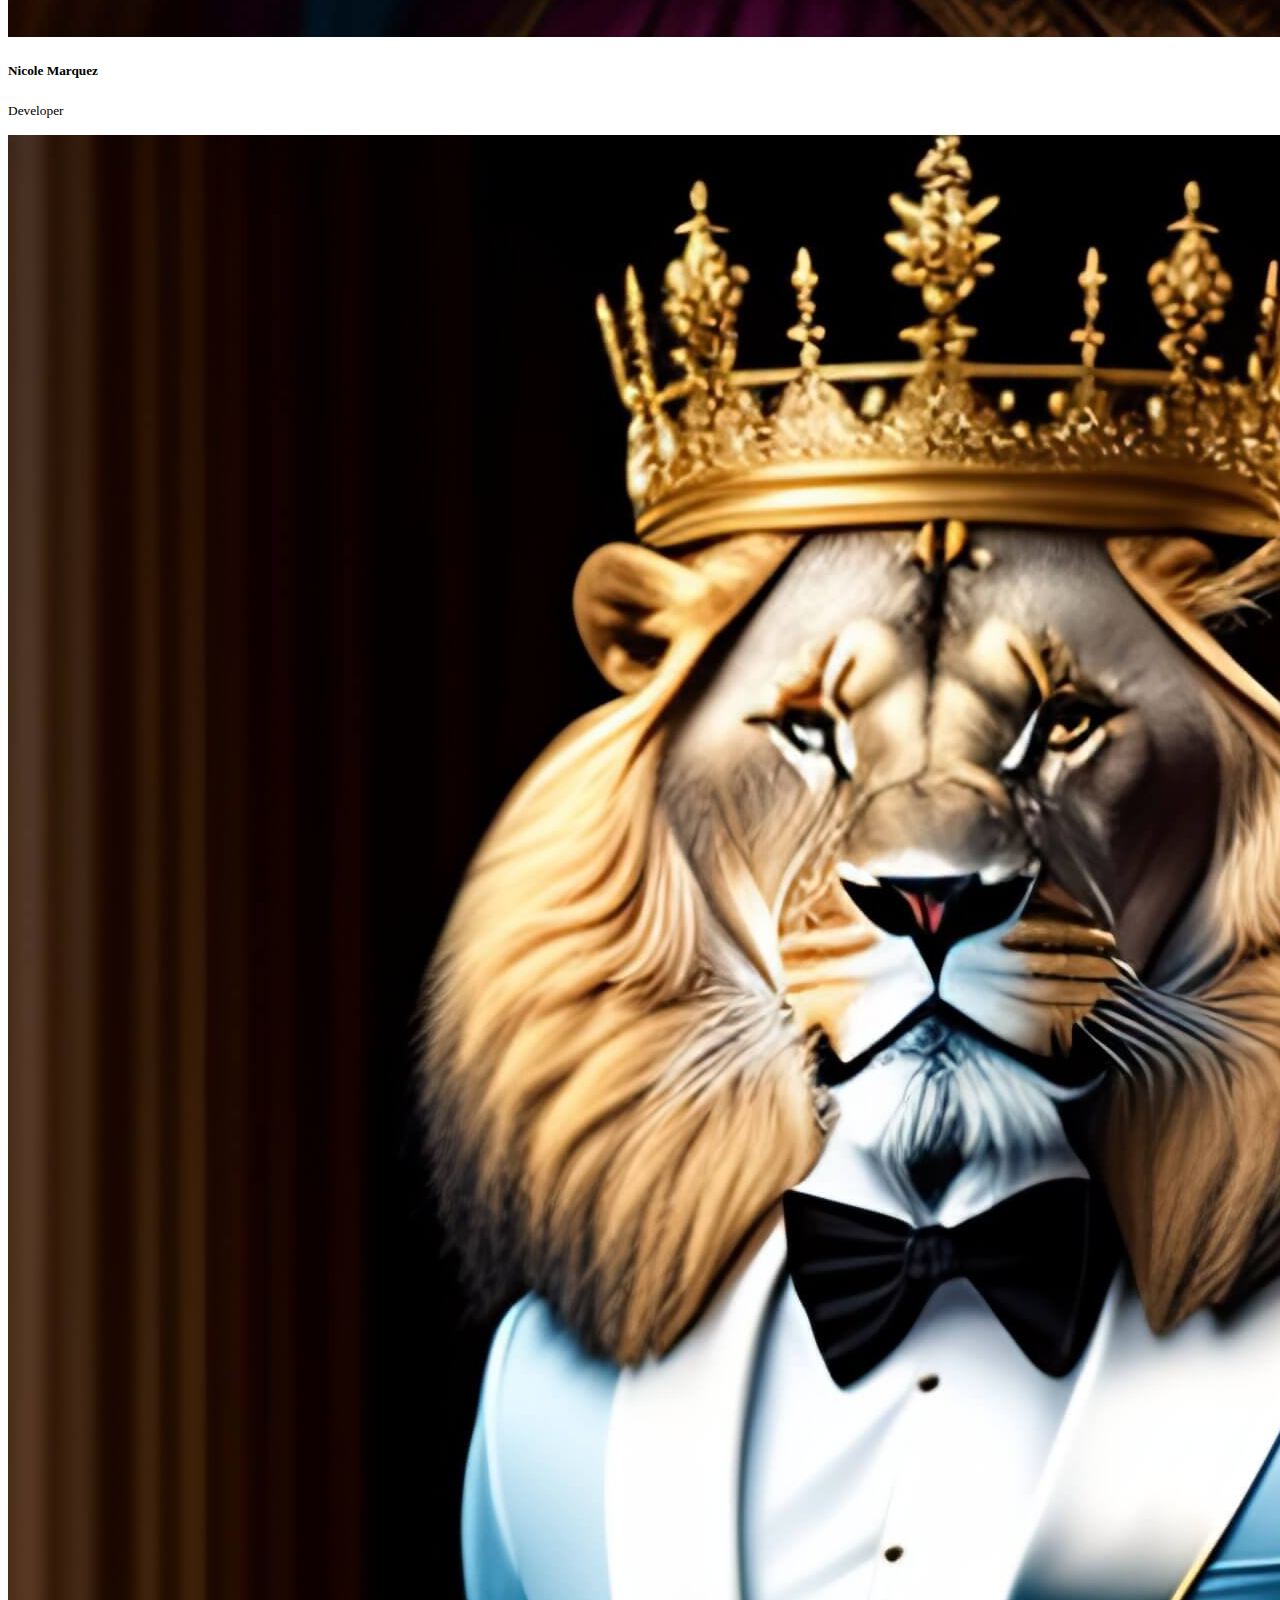
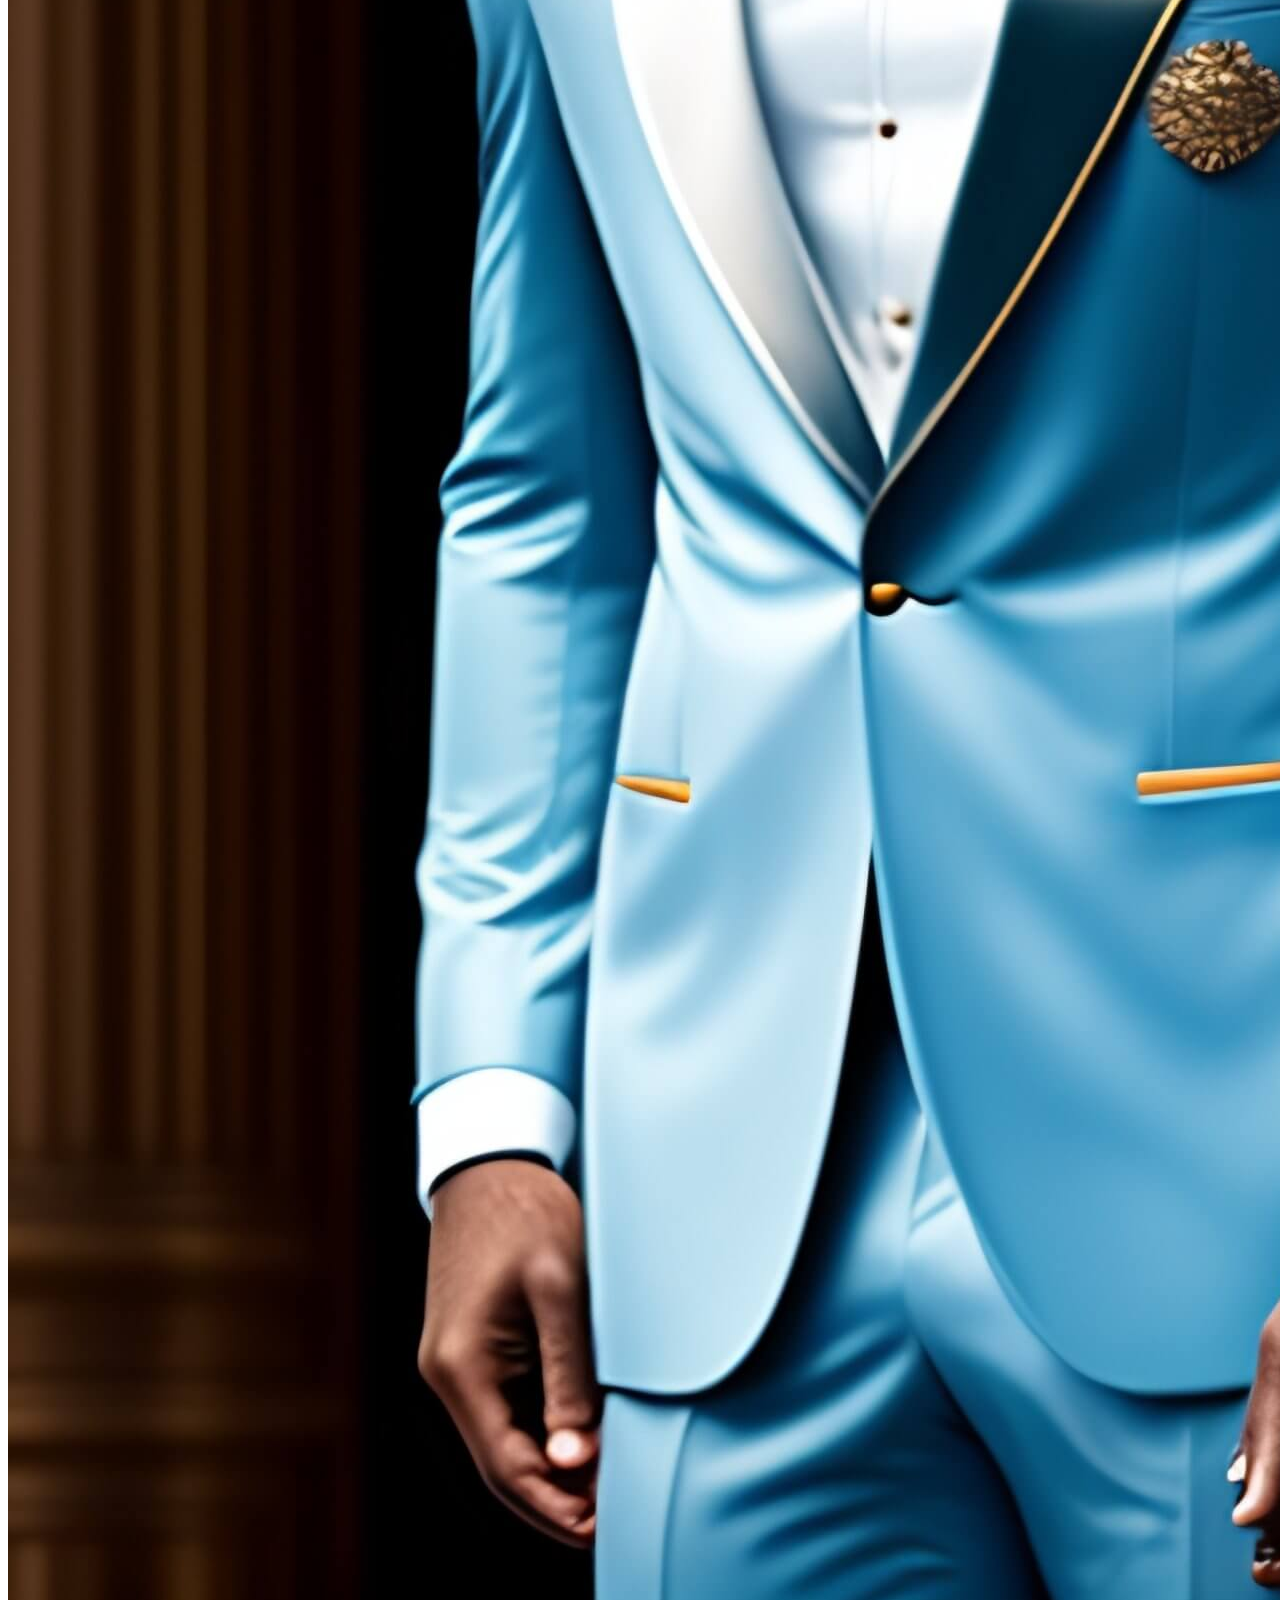
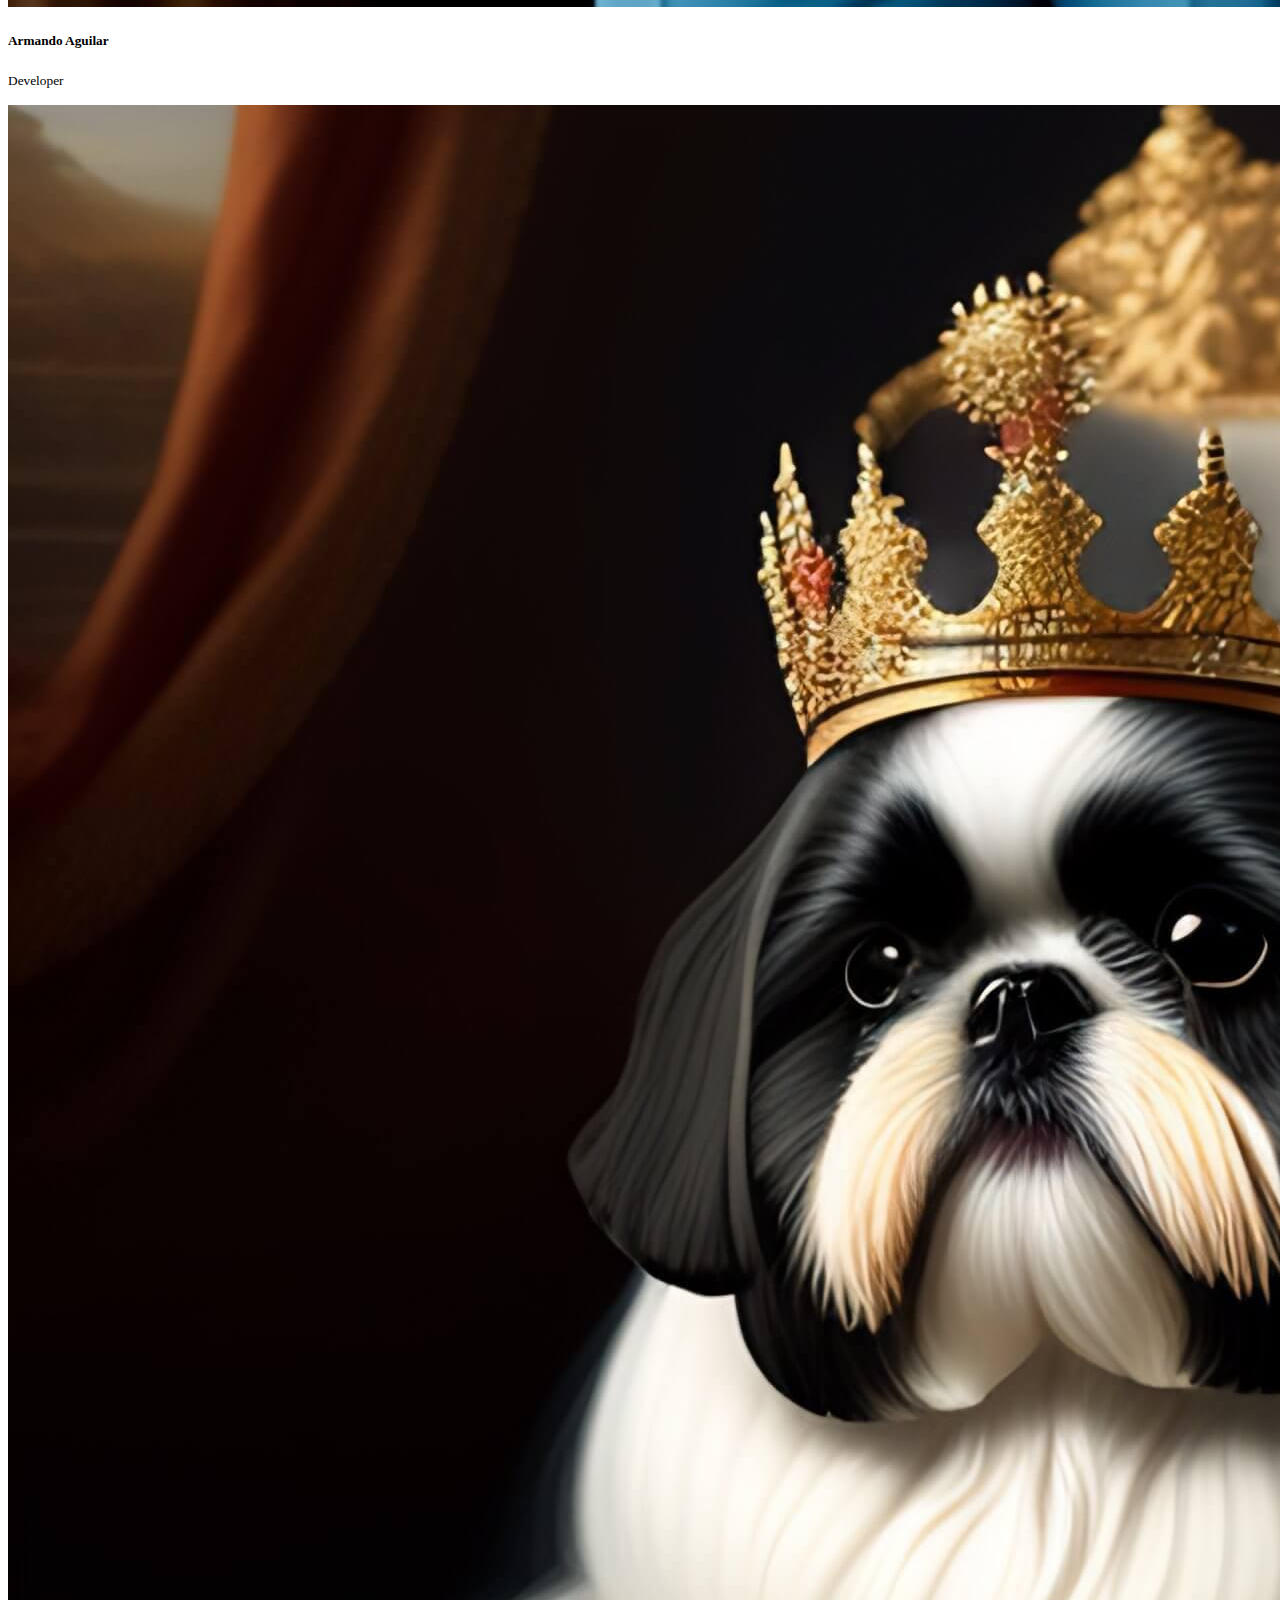
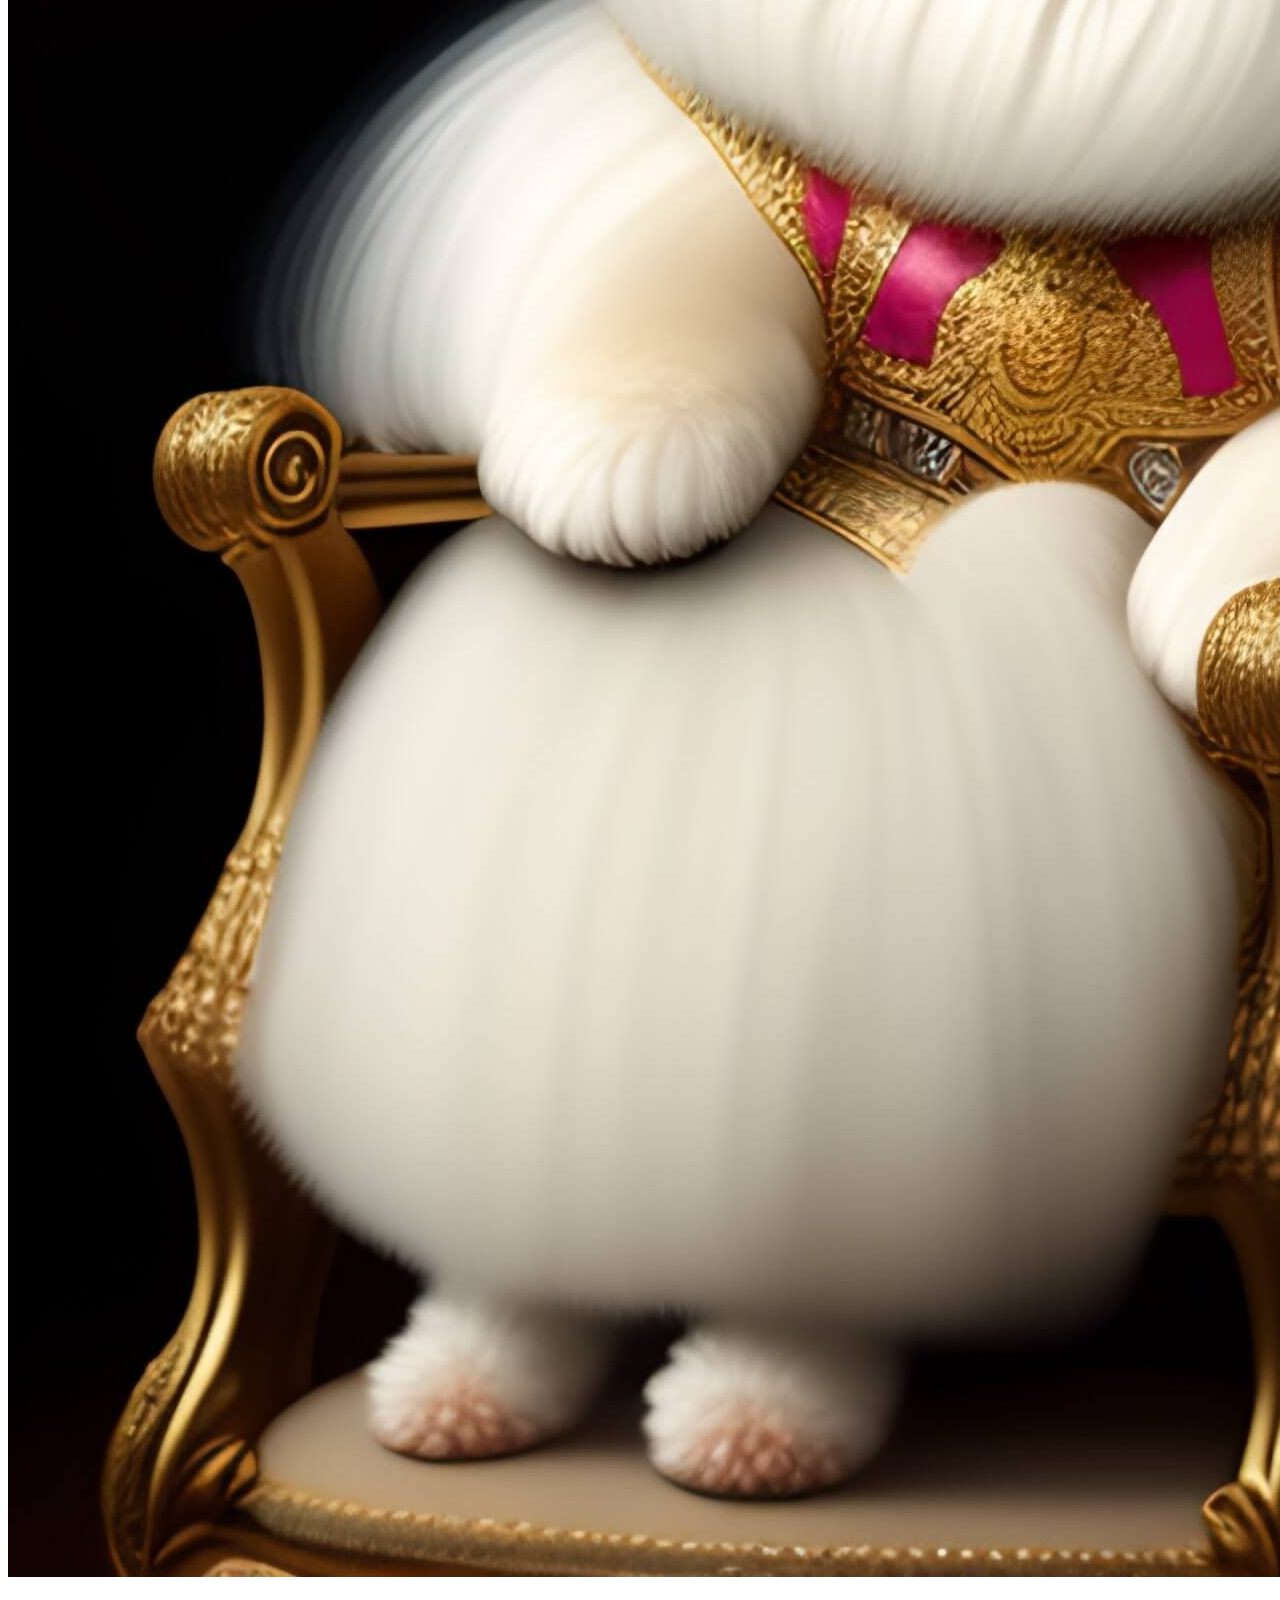
<file: 1-Cards/card-3.html>
<!doctype html>
<html lang="en">

<head>
  <!-- Required meta tags -->
  <meta charset="utf-8">
  <meta name="viewport" content="width=device-width, initial-scale=1">

  <meta name="description" content="Its a page about the team who made the page in the past">
  <meta name="keywords" content="ia, page, study, tucuman, web, inteligence, artificial, inteligenciai, tucuman, estudiar, donde estudiar, where study, 
      stable-diffusion, diffusion, model-ia, chat-gpt, gpt-3, personality, team, teamleader, scrum, teams">
  <meta name="author" content="TucIA">

  <!-- Bootstrap CSS -->
  <link href="https://cdn.jsdelivr.net/npm/bootstrap@5.0.2/dist/css/bootstrap.min.css" rel="stylesheet"
    integrity="sha384-EVSTQN3/azprG1Anm3QDgpJLIm9Nao0Yz1ztcQTwFspd3yD65VohhpuuCOmLASjC" crossorigin="anonymous">
  <link rel="stylesheet" href="../2-Estilos/style.css">
  <title>Equipo - TucIA</title>
  <link rel="preconnect" href="https://fonts.googleapis.com">
  <link rel="preconnect" href="https://fonts.gstatic.com" crossorigin>
  <link href="https://fonts.googleapis.com/css2?family=Lato:wght@100&display=swap" rel="stylesheet">
  <link rel="stylesheet" href="https://unicons.iconscout.com/release/v4.0.0/css/line.css">

  <!-- CSS PROPIO -->
  <link rel="stylesheet" href="../2-Estilos/style.css">
  <link rel="icon" type="image/png" href="../tucia-icon.png">
</head>

<body>

  <nav class="navbar navbar-expand-lg navbar-light sticky-top" id="navbar">
    <div class="container-fluid">
      <a class="navbar-brand me-2 text-light" href="../index.html">
        <img class="me-2" src="../3-Resources/img/logito2.png" alt="TucIA logo" width="200" height="75" />
      </a>
      <button class="navbar-toggler" type="button" data-bs-toggle="collapse" data-bs-target="#navbarNavAltMarkup"
        aria-controls="navbarNavAltMarkup" aria-expanded="false" aria-label="Toggle navigation">
        <span class="navbar-toggler-icon"></span>
      </button>
      <div class="collapse navbar-collapse" id="navbarNavAltMarkup">
        <div class="navbar-nav mx-auto">
          <a class="nav-link text-dark" aria-current="page" href="../4-Webs/login.html">Iniciar Sesión</a>
          <a class="nav-link text-dark" aria-current="page" href="../4-Webs/suscripcion.html">Suscribite</a>
          <a class="nav-link text-dark" aria-current="page" href="../4-Webs/contact.html">Contacto</a>
          <a class="nav-link text-dark" aria-current="page" href="card-3.html">Acerca de Nosotros</a>
        </div>
        <form class="d-flex">
          <input class="form-control rounded-pill mx-1" type="search" placeholder="Buscar..." aria-label="Search" />
          <button type="button" class="btn btn-warning text-dark rounded-pill">
            <a href="./4-Webs/error404.html" class="noAncla">
              <img
                src="[data-uri]">
            </a>
          </button>
        </form>
      </div>
    </div>
  </nav>

  <main class="main-content">

    <h1 class="title-color text-center my-3">¡Nuestro Equipo!</h1>

    <div class="container d-flex justify-center flex-column align-items-center">
      <div class="row">
        <div class="col-12 col-sm-12 col-md-12 col-lg-4">

          <div class="card mb-3">
            <div class="row g-0">
              <div class="col-md-4">
                <img src="../3-Resources/img/avatar-person/fabrizio.jpg" class="img-fluid rounded-start"
                  alt="Avatar - Fabrizio">
              </div>
              <div class="col-md-8">
                <div class="card-body">
                  <h5 class="card-title text-center">Fabrizio Liquin</h5>
                  <p class="card-text text-center"><small class="text-muted">Developer</small></p>
                </div>
              </div>
            </div>
          </div>

        </div>
        <div class="col-12 col-sm-12 col-md-12 col-lg-4">

          <div class="card mb-3">
            <div class="row g-0">
              <div class="col-md-4">
                <img src="../3-Resources/img/avatar-person/fprz.jpg" class="img-fluid rounded-start"
                  alt="Avatar - Francisco">
              </div>
              <div class="col-md-8">
                <div class="card-body">
                  <h5 class="card-title text-center">Francisco Perez</h5>
                  <p class="card-text text-center"><small class="text-muted">Scrum Master</small></p>
                </div>
              </div>
            </div>
          </div>

        </div>
        <div class="col-12 col-sm-12 col-md-12 col-lg-4">

          <div class="card mb-3">
            <div class="row g-0">
              <div class="col-md-4">
                <img src="../3-Resources/img/avatar-person/nicole.jpg" class="img-fluid rounded-start"
                  alt="Avatar - Nicole">
              </div>
              <div class="col-md-8">
                <div class="card-body">
                  <h5 class="card-title text-center">Nicole Marquez</h5>
                  <p class="card-text text-center"><small class="text-muted">Developer</small></p>
                </div>
              </div>
            </div>
          </div>

        </div>
      </div>
      <div class="row">

        <div class="col-12 col-sm-12 col-md-6">

          <div class="card mb-3" style="max-width: 650px;">
            <div class="row g-0">
              <div class="col-md-4">
                <img src="../3-Resources/img/avatar-person/armando.jpg" class="img-fluid rounded-start"
                  alt="Avatar - Armando">
              </div>
              <div class="col-md-8">
                <div class="card-body">
                  <h5 class="card-title text-center">Armando Aguilar</h5>
                  <p class="card-text text-center"><small class="text-muted">Developer</small></p>
                </div>
              </div>
            </div>
          </div>

        </div>
        <div class="col-12 col-sm-12 col-md-6">

          <div class="card mb-3"" style=" max-width: 650px;"">
            <div class="row g-0">
              <div class="col-md-4">
                <img src="../3-Resources/img/avatar-person/francisco.jpg" class="img-fluid rounded-start"
                  alt="Avatar - Francisco">
              </div>
              <div class="col-md-8">
                <div class="card-body">
                  <h5 class="card-title text-center">Francisco ...</h5>
                  <p class="card-text text-center"><small class="text-muted">Developer</small></p>
                </div>
              </div>
            </div>
          </div>

        </div>
      </div>
    </div>


  </main>

  <footer class="footer">
    <div class="container-fluid" style="background-color: rgba(255, 255, 255, 0);">
      <div class="row p-2">

        <div class="col-12 col-sm-12 col-md-4 d-flex justify-content-center align-items-center">
          <div class="imgContainer d-flex justify-content-center align-items-center">
            <img src="../3-Resources/img/logito2.png" alt="logo-TucIA" width="250px" height="75px">
          </div>
        </div>

        <div class="col-12 col-sm-12 col-md-4 text-center">
          <h4 class="text-warning font"><b>Redes Sociales</b></h4>
          <div class="row">
            <i class="uil uil-twitter type1"> @Tucia-Tuc</i>
          </div>
          <div class="row">
            <i class="uil uil-facebook type2"> Tucia Tucuman</i>
          </div>
          <div class="row">
            <i class="uil uil-whatsapp type3"> 0381-4562361</i>
          </div>
          <div class="row">
            <i class="uil uil-instagram type4"><b> @TuciaT.ok</b></i>
          </div>
        </div>

        <div class="col-12 col-sm-12 col-md-4 text-center">
          <h4 class="text-dark textFooter">Legal</h4>
          <h6 class="text-dark textFooter"><a href="../4-Webs/error404.html" class="noAncla"
              style="text-decoration: none; color: black;">Terminos y
              Condiciones</a></h6>
          <h6 class="text-dark textFooter"><a href="../4-Webs/error404.html" class="noAncla"
              style="text-decoration: none; color: black;">Privacidad</a></h6>
          <h6 class="text-dark textFooter">Acerca de Nosotros</h6>
          <h6 class="text-dark textFooter">Contáctanos</h6>
        </div>
      </div>
    </div>
  </footer>

  <script src="https://cdn.jsdelivr.net/npm/bootstrap@5.0.2/dist/js/bootstrap.bundle.min.js"
    integrity="sha384-MrcW6ZMFYlzcLA8Nl+NtUVF0sA7MsXsP1UyJoMp4YLEuNSfAP+JcXn/tWtIaxVXM"
    crossorigin="anonymous"></script>

</body>

</html>
</file>
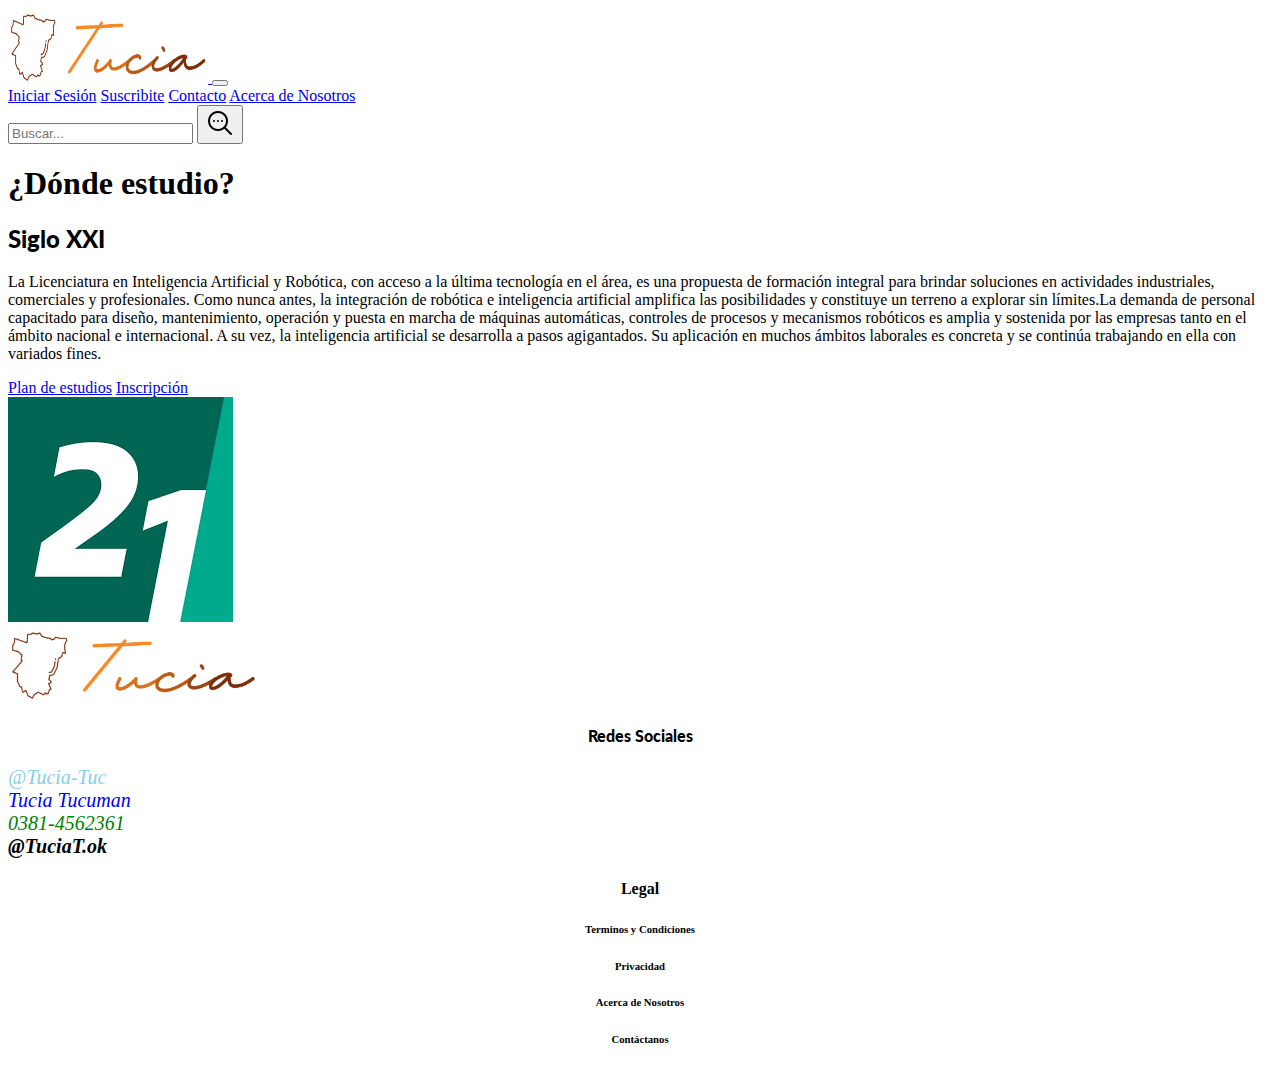
<file: 1-Cards/card-4.html>
<!-- Card 4 -> Dónde estudio -->

<!doctype html>
<html lang="en">

<head>
  <!-- Required meta tags -->
  <meta charset="utf-8">
  <meta name="viewport" content="width=device-width, initial-scale=1">

  <meta name="description" content="Its a page about where you can study IA in Argentina, specifically in tucuman.">
  <meta name="keywords"
    content="ia, page, study, tucuman, web, inteligence, artificial, inteligenciai, tucuman, estudiar, donde estudiar, where study, 
      stable-diffusion, diffusion, model-ia, chat-gpt, gpt-3, licenciatura, universidad, university, grade, grado, carrera, career">
  <meta name="author" content="TucIA">

  <!-- Bootstrap CSS -->
  <link href="https://cdn.jsdelivr.net/npm/bootstrap@5.0.2/dist/css/bootstrap.min.css" rel="stylesheet"
    integrity="sha384-EVSTQN3/azprG1Anm3QDgpJLIm9Nao0Yz1ztcQTwFspd3yD65VohhpuuCOmLASjC" crossorigin="anonymous">
  <link rel="stylesheet" href="../2-Estilos/style.css">
  <title>Introducción a la IA</title>
  <link rel="preconnect" href="https://fonts.googleapis.com">
  <link rel="preconnect" href="https://fonts.gstatic.com" crossorigin>
  <link href="https://fonts.googleapis.com/css2?family=Lato:wght@100&display=swap" rel="stylesheet">
  <link rel="stylesheet" href="https://unicons.iconscout.com/release/v4.0.0/css/line.css">

  <!-- CSS PROPIO -->
  <link rel="stylesheet" href="../2-Estilos/style.css">
  <link rel="icon" type="image/png" href="../tucia-icon.png">
</head>

<body>

  <nav class="navbar navbar-expand-lg navbar-light sticky-top" id="navbar">
    <div class="container-fluid">
      <a class="navbar-brand me-2 text-light" href="../index.html">
        <img class="me-2" src="../3-Resources/img/logito2.png" alt="TucIA logo" width="200" height="75" />
      </a>
      <button class="navbar-toggler" type="button" data-bs-toggle="collapse" data-bs-target="#navbarNavAltMarkup"
        aria-controls="navbarNavAltMarkup" aria-expanded="false" aria-label="Toggle navigation">
        <span class="navbar-toggler-icon"></span>
      </button>
      <div class="collapse navbar-collapse" id="navbarNavAltMarkup">
        <div class="navbar-nav mx-auto">
          <a class="nav-link text-dark" aria-current="page" href="../4-Webs/login.html">Iniciar Sesión</a>
          <a class="nav-link text-dark" aria-current="page" href="../4-Webs/suscripcion.html">Suscribite</a>
          <a class="nav-link text-dark" aria-current="page" href="../4-Webs/contact.html">Contacto</a>
          <a class="nav-link text-dark" aria-current="page" href="card-3.html">Acerca de Nosotros</a>
        </div>
        <form class="d-flex">
          <input class="form-control rounded-pill mx-1" type="search" placeholder="Buscar..." aria-label="Search" />
          <button type="button" class="btn btn-warning text-dark rounded-pill">
            <a href="./4-Webs/error404.html" class="noAncla">
              <img
                src="[data-uri]">
            </a>
          </button>
        </form>
      </div>
    </div>
  </nav>

  <main class="main-content">

    <h1 class="text-warning text-center my-3"> ¿Dónde estudio? </h1>
    <div class="container">
      <div class="row my-1">
        <div class="col-12 col-md-6 my-2">
          <h2 class="customColor text-center"><b>Siglo XXI</b></h2>
          <p> La Licenciatura en Inteligencia Artificial y Robótica, con acceso a la última tecnología en el área, es
            una propuesta de formación integral para brindar soluciones en actividades industriales, comerciales y
            profesionales. Como nunca antes, la integración de robótica e inteligencia artificial amplifica las
            posibilidades y constituye un terreno a explorar sin límites.La demanda de personal capacitado para diseño,
            mantenimiento, operación y puesta en marcha de máquinas automáticas, controles de procesos y mecanismos
            robóticos es amplia y sostenida por las empresas tanto en el ámbito nacional e internacional. A su vez, la
            inteligencia artificial se desarrolla a pasos agigantados. Su aplicación en muchos ámbitos laborales es
            concreta y se continúa trabajando en ella con variados fines.


          </p>

          <div class="flex-container d-flex justify-content-center" style="gap: 10px;">
            <a class="btn btn-warning rounded-pill" style="text-align: center;" href="error404.html" role="button">Plan
              de
              estudios</a>
            <a class="btn btn-warning rounded-pill" style="text-align: center;" href="error404.html"
              role="button">Inscripción</a>
          </div>
        </div>


        <div <div class="col-12 col-md-6 d-flex justify-content-center align-items-center">
          <img src="../3-Resources/img/s21.png" class="img-fluid imagenText text-center" alt="Siglo XXI - University">
        </div>
      </div>
    </div>


  </main>

  <footer class="footer">
    <div class="container-fluid" style="background-color: rgba(255, 255, 255, 0);">
      <div class="row p-2">

        <div class="col-12 col-sm-12 col-md-4 d-flex justify-content-center align-items-center">
          <div class="imgContainer d-flex justify-content-center align-items-center">
            <img src="../3-Resources/img/logito2.png" alt="logo-TucIA" width="250px" height="75px">
          </div>
        </div>

        <div class="col-12 col-sm-12 col-md-4 text-center">
          <h4 class="text-warning font"><b>Redes Sociales</b></h4>
          <div class="row">
            <i class="uil uil-twitter type1"> @Tucia-Tuc</i>
          </div>
          <div class="row">
            <i class="uil uil-facebook type2"> Tucia Tucuman</i>
          </div>
          <div class="row">
            <i class="uil uil-whatsapp type3"> 0381-4562361</i>
          </div>
          <div class="row">
            <i class="uil uil-instagram type4"><b> @TuciaT.ok</b></i>
          </div>
        </div>

        <div class="col-12 col-sm-12 col-md-4 text-center">
          <h4 class="text-dark textFooter">Legal</h4>
          <h6 class="text-dark textFooter"><a href="../4-Webs/error404.html" class="noAncla"
              style="text-decoration: none; color: black;">Terminos y
              Condiciones</a></h6>
          <h6 class="text-dark textFooter"><a href="../4-Webs/error404.html" class="noAncla"
              style="text-decoration: none; color: black;">Privacidad</a></h6>
          <h6 class="text-dark textFooter">Acerca de Nosotros</h6>
          <h6 class="text-dark textFooter">Contáctanos</h6>
        </div>
      </div>
    </div>
  </footer>

  <script src="https://cdn.jsdelivr.net/npm/bootstrap@5.0.2/dist/js/bootstrap.bundle.min.js"
    integrity="sha384-MrcW6ZMFYlzcLA8Nl+NtUVF0sA7MsXsP1UyJoMp4YLEuNSfAP+JcXn/tWtIaxVXM"
    crossorigin="anonymous"></script>

</body>

</html>
</file>
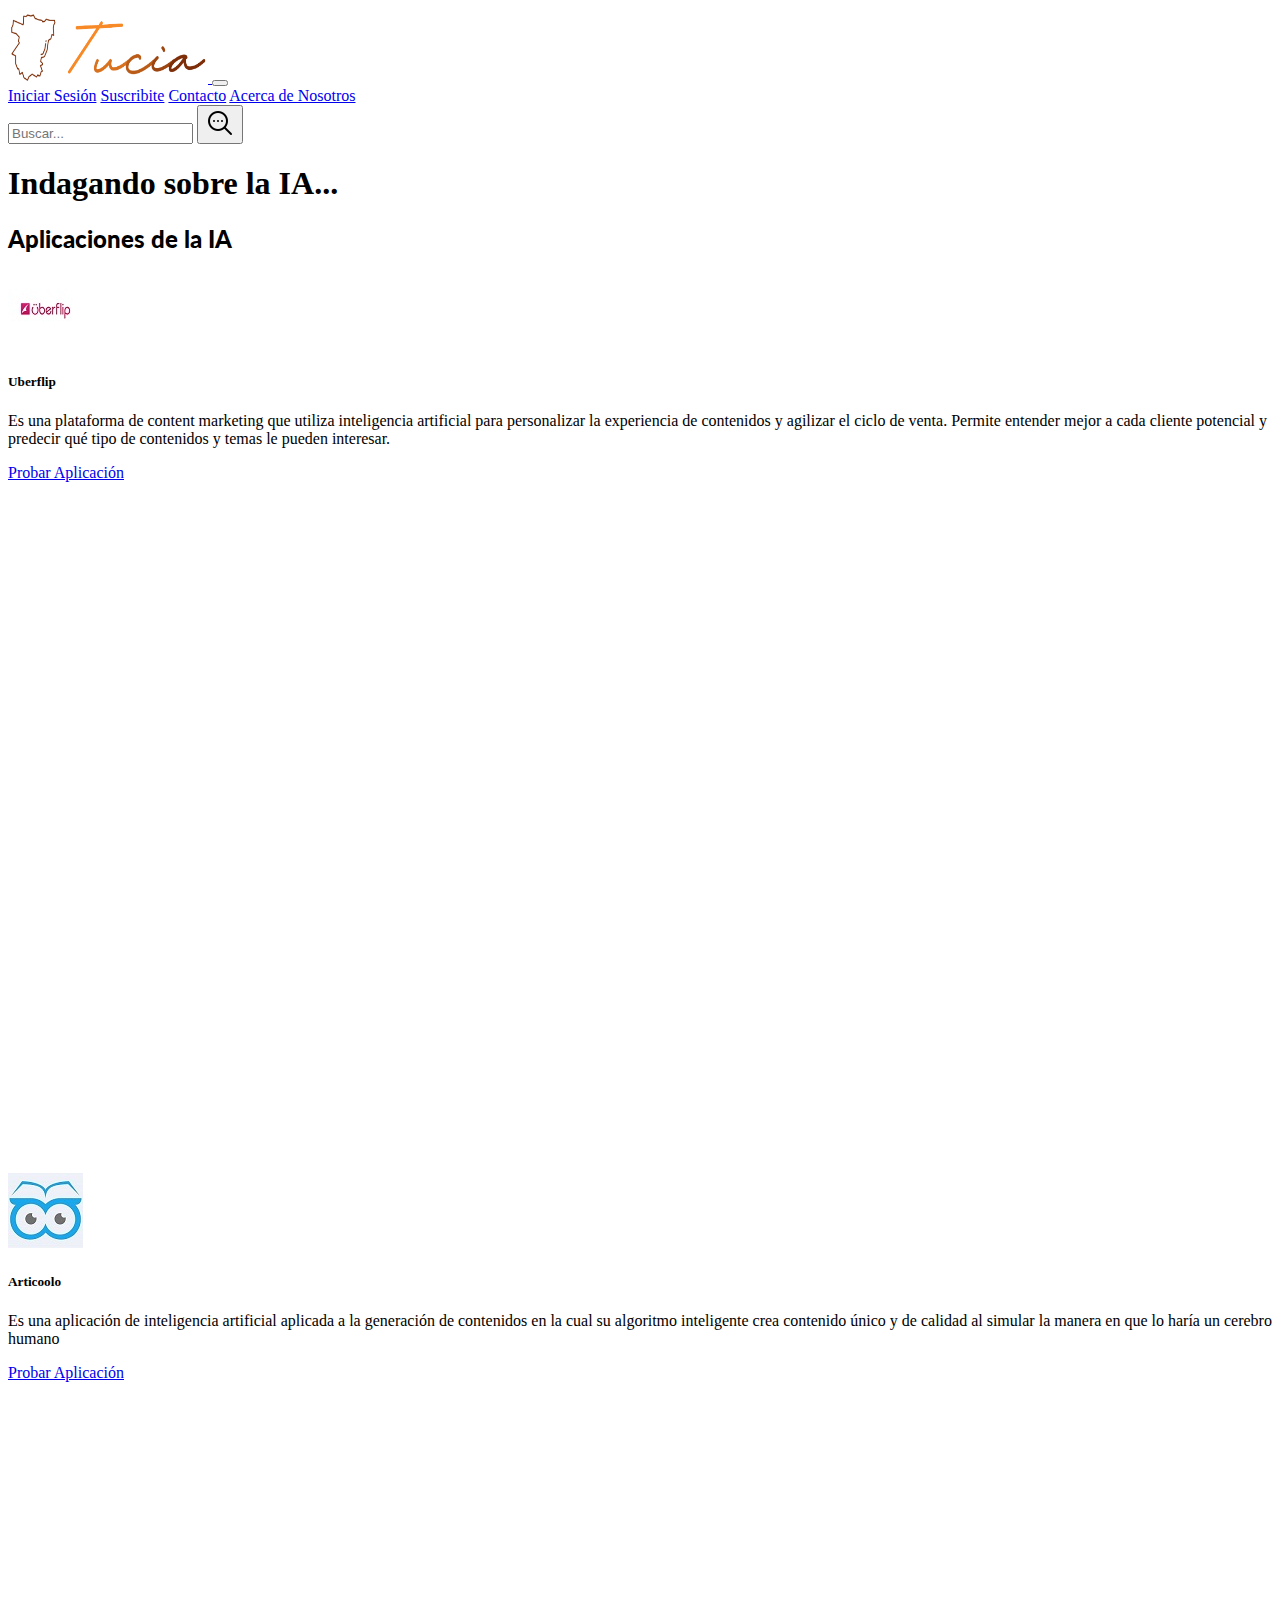
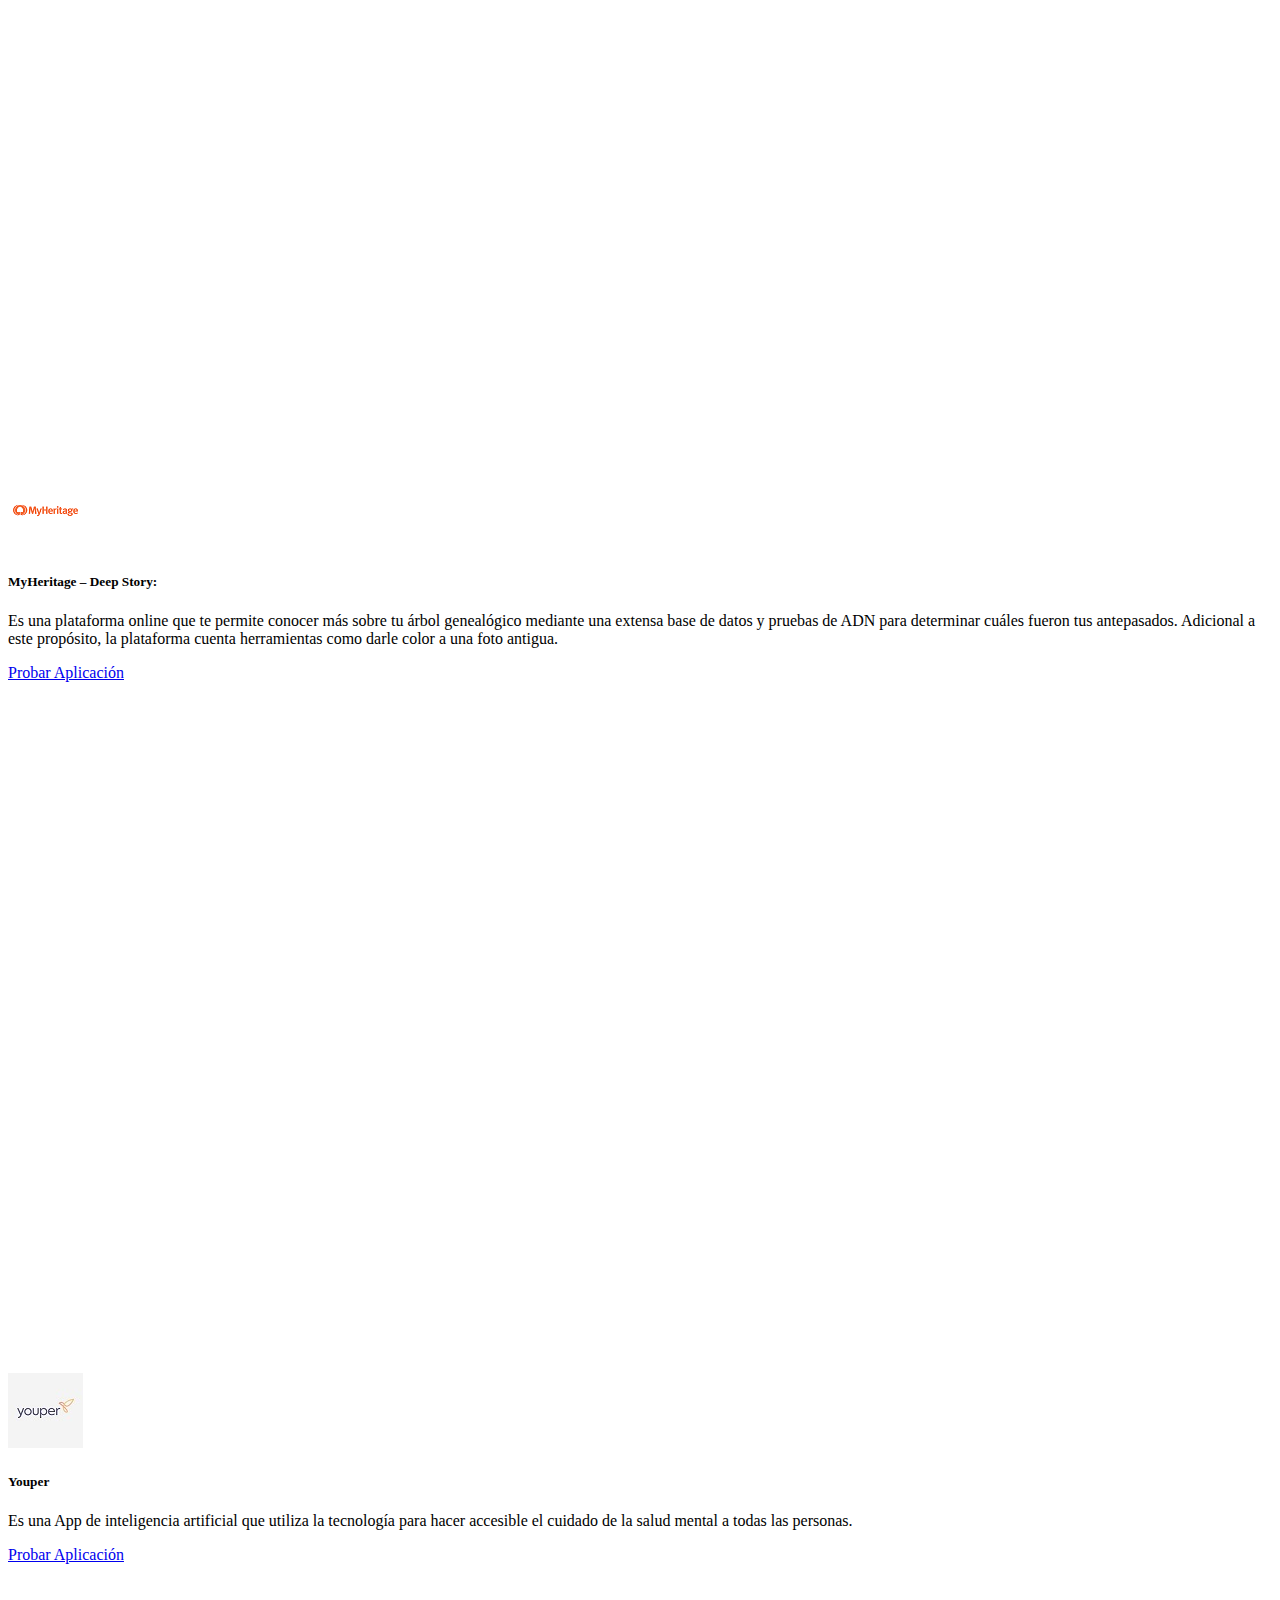
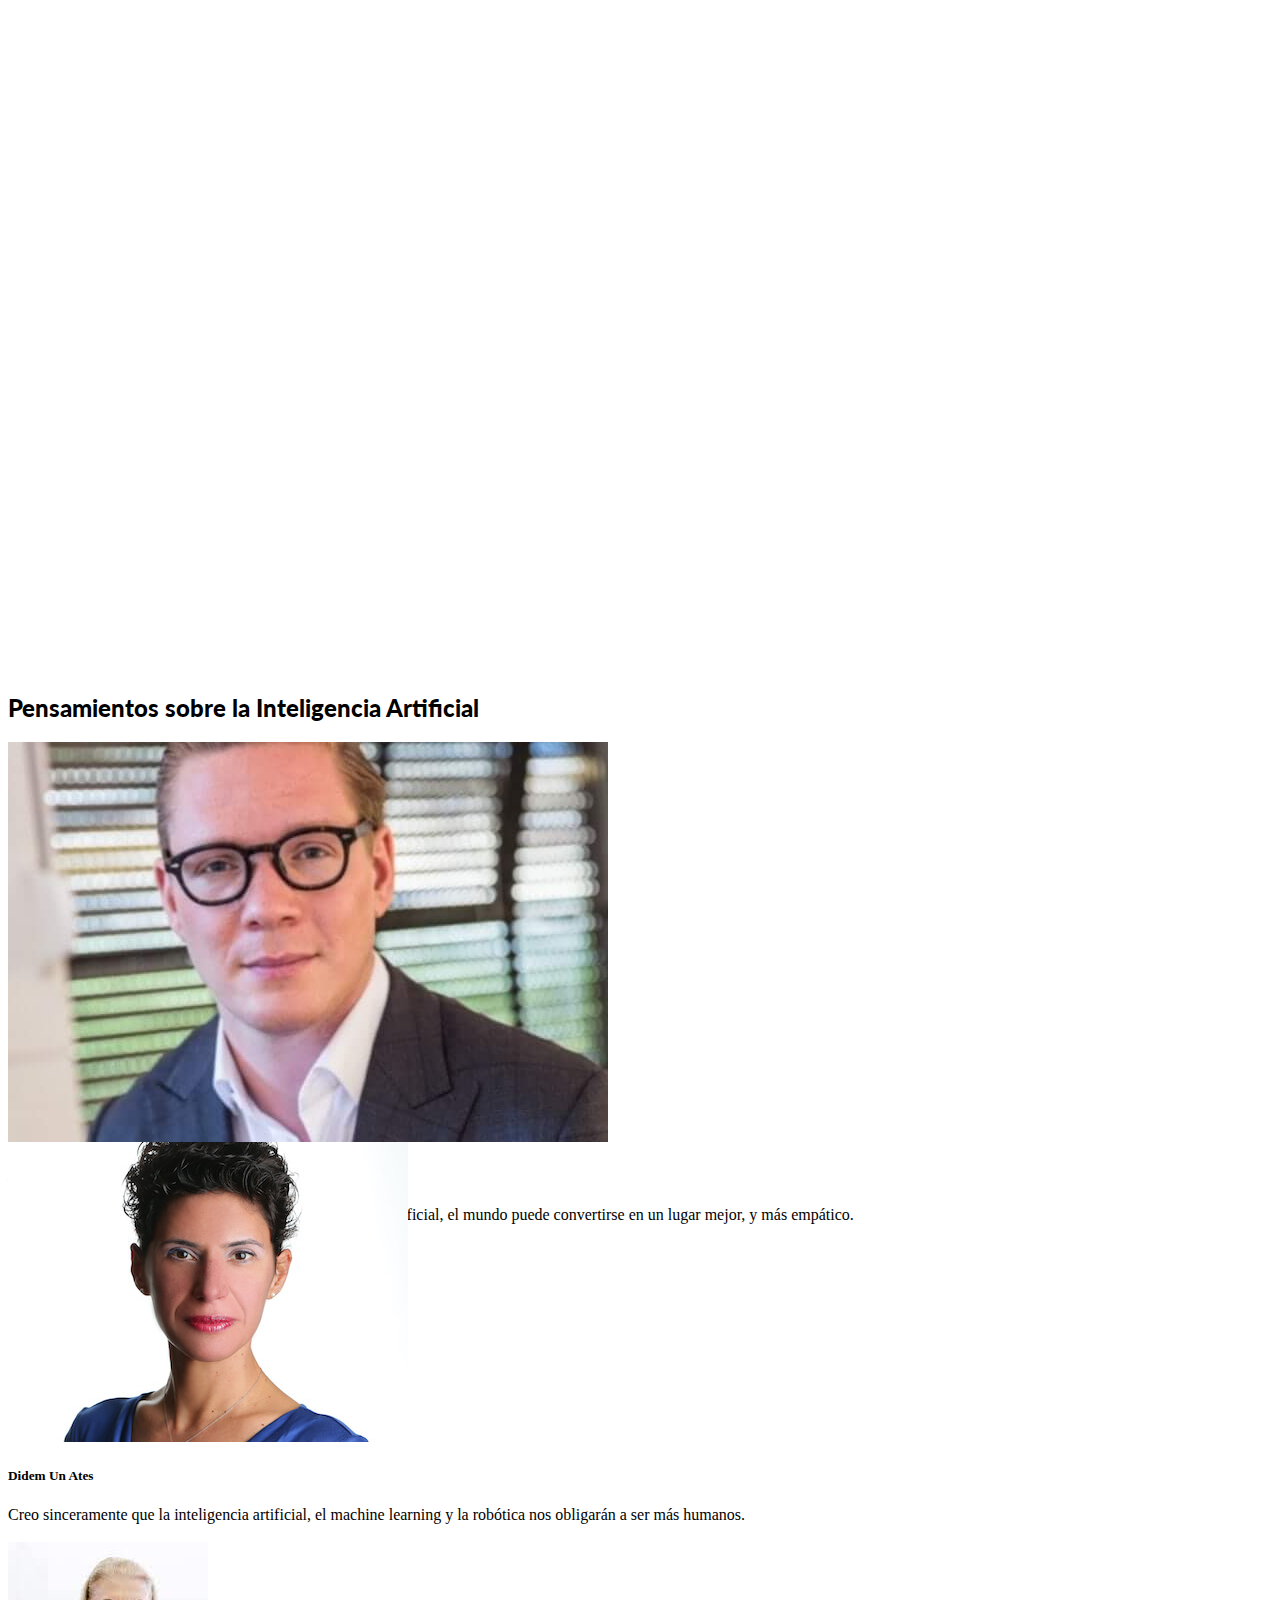
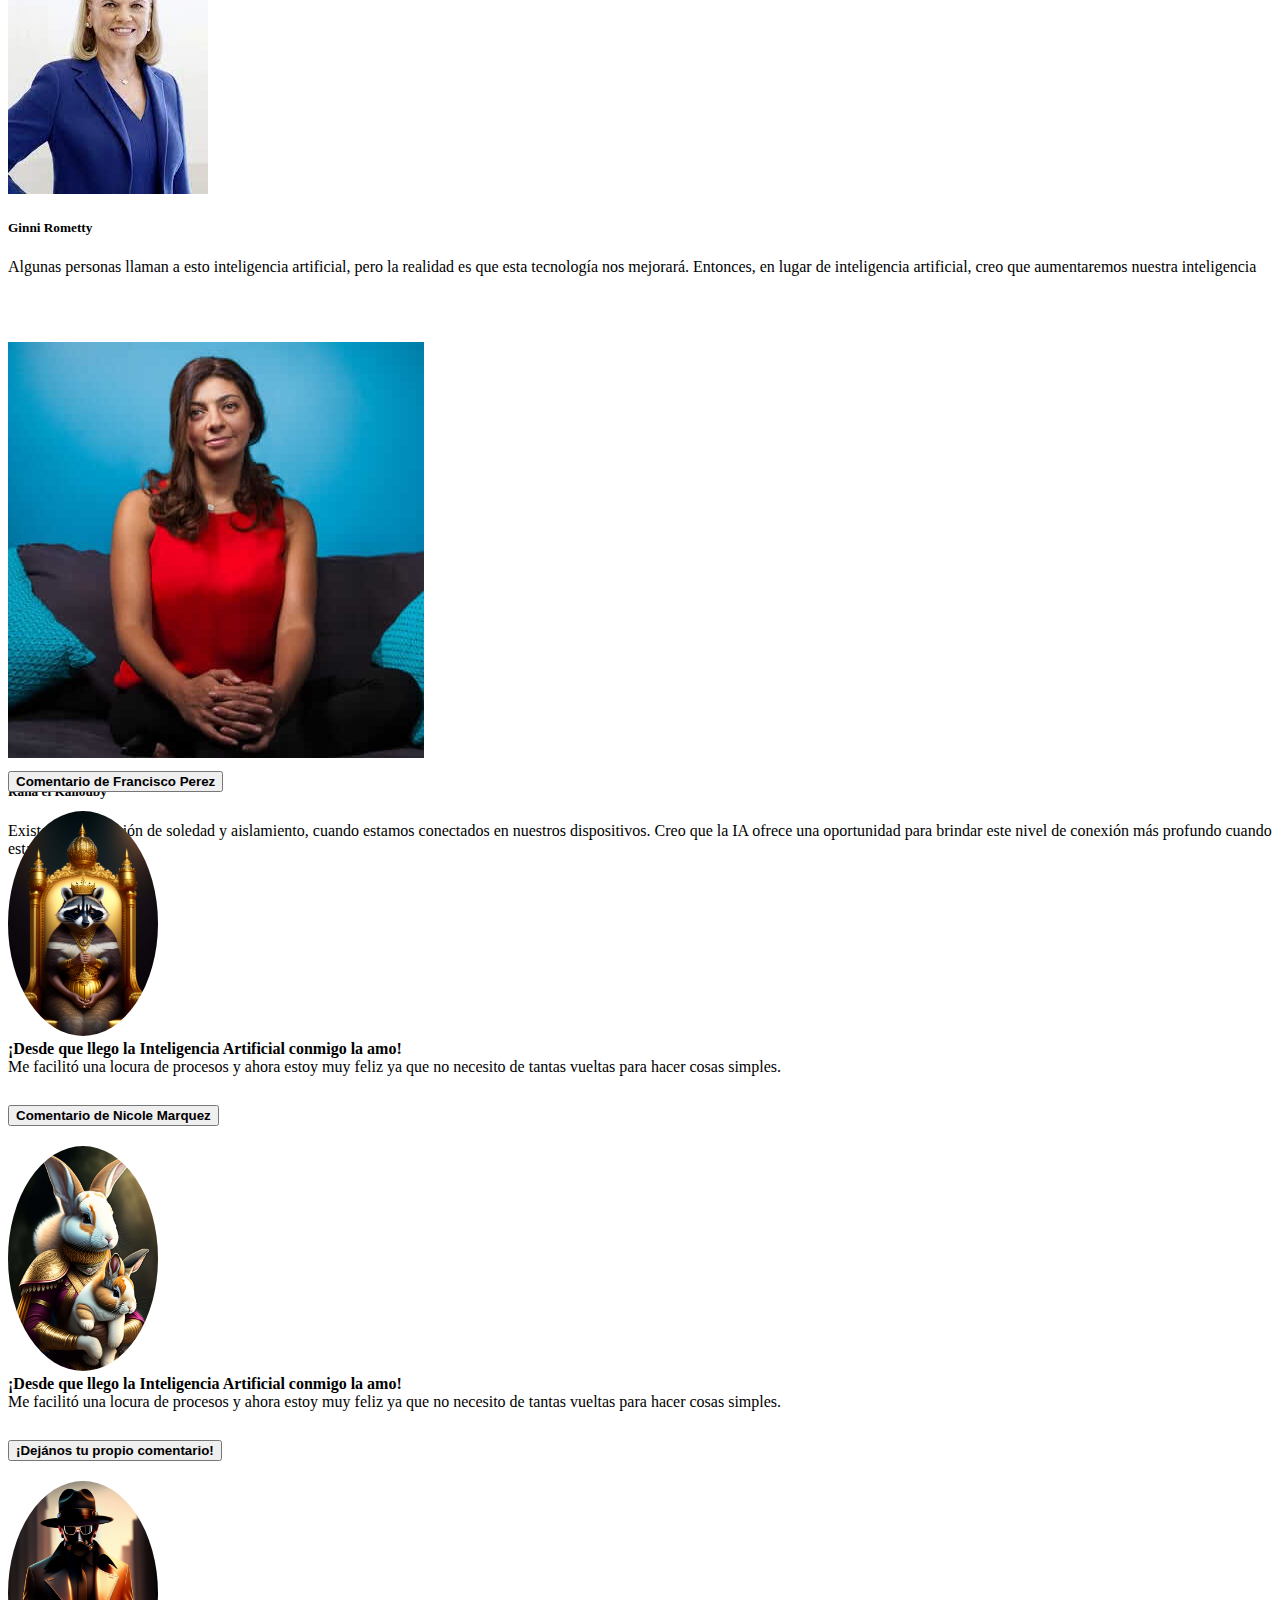
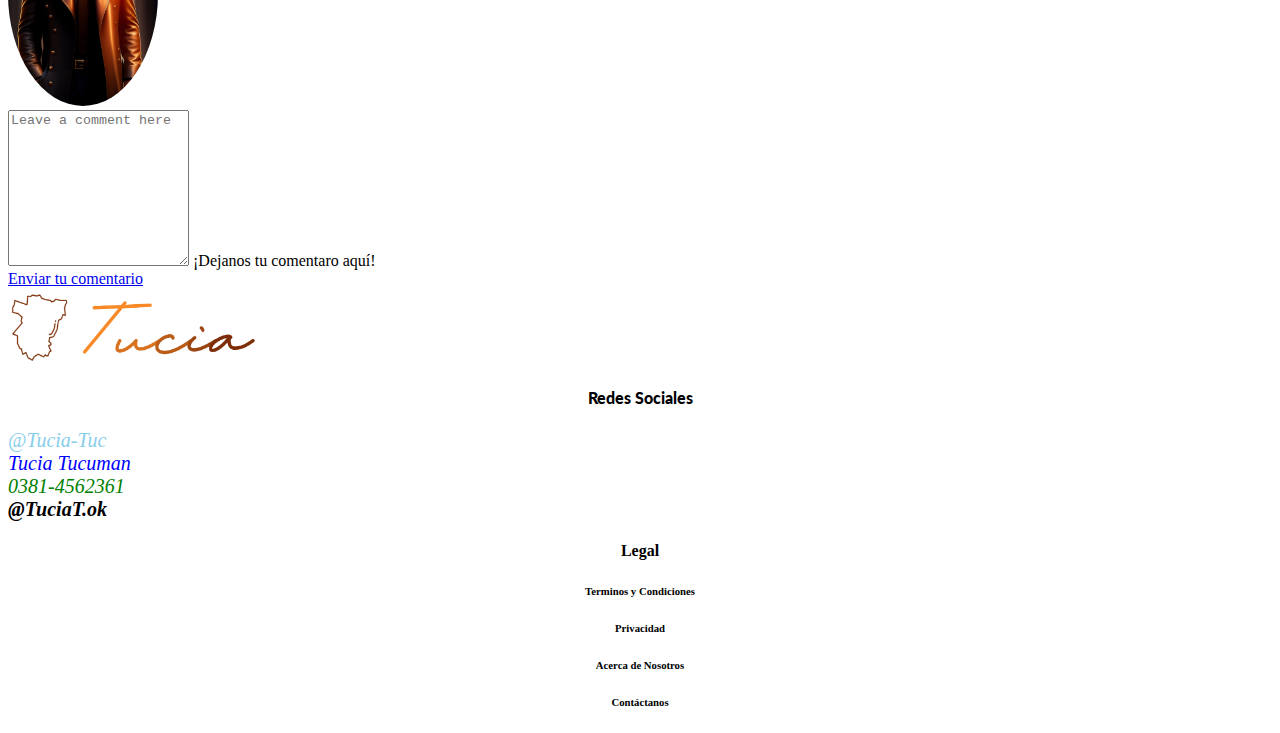
<file: 1-Cards/card-5.html>
<!-- Card 5 -> Aplicaicones IA -->

<!doctype html>
<html lang="en">

<head>
  <!-- Required meta tags -->
  <meta charset="utf-8">
  <meta name="viewport" content="width=device-width, initial-scale=1">

  <meta name="description" content="Its a page about a lot of things with IA, and what you can use it.">
  <meta name="keywords" content="ia, page, study, tucuman, web, inteligence, artificial, inteligenciai, tucuman, estudiar, donde estudiar, where study, 
      stable-diffusion, diffusion, model-ia, chat-gpt, gpt-3, licenciatura, universidad, university, grade, grado, carrera, career, things, iot, ia-thigns,
      what i can do with ia, do with ia, making with ia, hacer con ia, hacer">
  <meta name="author" content="TucIA">

  <!-- Bootstrap CSS -->
  <link href="https://cdn.jsdelivr.net/npm/bootstrap@5.0.2/dist/css/bootstrap.min.css" rel="stylesheet"
    integrity="sha384-EVSTQN3/azprG1Anm3QDgpJLIm9Nao0Yz1ztcQTwFspd3yD65VohhpuuCOmLASjC" crossorigin="anonymous">
  <link rel="stylesheet" href="../2-Estilos/style.css">
  <title>Aprendiendo más sobre IA</title>
  <link rel="preconnect" href="https://fonts.googleapis.com">
  <link rel="preconnect" href="https://fonts.gstatic.com" crossorigin>
  <link href="https://fonts.googleapis.com/css2?family=Lato:wght@100&display=swap" rel="stylesheet">
  <link rel="stylesheet" href="https://unicons.iconscout.com/release/v4.0.0/css/line.css">

  <!-- CSS PROPIO -->
  <link rel="stylesheet" href="../2-Estilos/style.css">
  <link rel="icon" type="image/png" href="../tucia-icon.png">
</head>

<body>

  <nav class="navbar navbar-expand-lg navbar-light sticky-top" id="navbar">
    <div class="container-fluid">
      <a class="navbar-brand me-2 text-light" href="../index.html">
        <img class="me-2" src="../3-Resources/img/logito2.png" alt="TucIA logo" width="200" height="75" />
      </a>
      <button class="navbar-toggler" type="button" data-bs-toggle="collapse" data-bs-target="#navbarNavAltMarkup"
        aria-controls="navbarNavAltMarkup" aria-expanded="false" aria-label="Toggle navigation">
        <span class="navbar-toggler-icon"></span>
      </button>
      <div class="collapse navbar-collapse" id="navbarNavAltMarkup">
        <div class="navbar-nav mx-auto">
          <a class="nav-link text-dark" aria-current="page" href="../4-Webs/login.html">Iniciar Sesión</a>
          <a class="nav-link text-dark" aria-current="page" href="../4-Webs/suscripcion.html">Suscribite</a>
          <a class="nav-link text-dark" aria-current="page" href="../4-Webs/contact.html">Contacto</a>
          <a class="nav-link text-dark" aria-current="page" href="card-3.html">Acerca de Nosotros</a>
        </div>
        <form class="d-flex">
          <input class="form-control rounded-pill mx-1" type="search" placeholder="Buscar..." aria-label="Search" />
          <button type="button" class="btn btn-warning text-dark rounded-pill">
            <a href="./4-Webs/error404.html" class="noAncla">
              <img
                src="[data-uri]">
            </a>
          </button>
        </form>
      </div>
    </div>
  </nav>


  <main class="main-content">

    <h1 class="text-warning text-center">Indagando sobre la IA...</h1>

    <section class="ia-applications">
      <div class="container">
        <div class="row my-2">
          <h2 class="text-warning text-center"><b>Aplicaciones de la IA</b></h2>
          <div class="col">
            <div class="card" style="height: 900px;">
              <img src="../3-Resources/img/logos-card-5/uberflip.jpg" class="card-img-top" alt="Uberflip logo">
              <div class="card-body">
                <h5 class="card-title text-center"><b>Uberflip</b></h5>
                <p class="card-text">
                  Es una plataforma de content marketing que utiliza inteligencia artificial para
                  personalizar la
                  experiencia de contenidos y agilizar el ciclo de venta. Permite entender mejor a
                  cada cliente
                  potencial y predecir qué tipo de contenidos y temas le pueden interesar.
                </p>

                <div class="flex-container d-flex align-items-center justify-content-center">
                  <a class="btn btn-warning rounded-pill" style="text-align: left;" href="error404.html"
                    role="button">Probar Aplicación</a>
                </div>
              </div>
            </div>
          </div>

          <div class="col">
            <div class="card" style="height: 900px;">
              <img src="../3-Resources/img/logos-card-5/articolo.jpg" class="card-img-top" alt="Articoolo logo">
              <div class="card-body">
                <h5 class="card-title text-center"><b>Articoolo</b></h5>
                <p class="card-text">
                  Es una aplicación de inteligencia artificial aplicada a la generación de contenidos
                  en la cual su
                  algoritmo inteligente crea contenido único y de calidad al simular la manera en
                  que lo haría un cerebro humano
                </p>

                <div class="flex-container d-flex align-items-center justify-content-center">
                  <a class="btn btn-warning rounded-pill" style="text-align: left;" href="error404.html"
                    role="button">Probar Aplicación</a>
                </div>
              </div>
            </div>
          </div>
        </div>
        <div class="row my-3">
          <div class="col">
            <div class="card" style="height: 900px;">
              <img src="../3-Resources/img/logos-card-5/myheritage.png" class="card-img-top" alt="MyHeritage logo">
              <div class="card-body">
                <h5 class="card-title text-center"><b>MyHeritage – Deep Story:</b></h5>
                <p class="card-text">
                  Es una plataforma online que te permite conocer más sobre tu árbol genealógico
                  mediante una
                  extensa base de datos y pruebas de ADN para determinar cuáles fueron tus
                  antepasados.
                  Adicional a este propósito, la plataforma cuenta herramientas como darle color a una
                  foto antigua.
                </p>

                <div class="flex-container d-flex align-items-center justify-content-center">
                  <a class="btn btn-warning rounded-pill" style="text-align: left;" href="error404.html"
                    role="button">Probar Aplicación</a>
                </div>
              </div>
            </div>
          </div>

          <div class="col">
            <div class="card" style="height: 900px;">
              <img src="../3-Resources/img/logos-card-5/youper.jpg" class="card-img-top" alt="Youper logo">
              <div class="card-body">
                <h5 class="card-title text-center"><b>Youper</b></h5>
                <p class="card-text">
                  Es una App de inteligencia artificial que utiliza la tecnología para hacer accesible
                  el cuidado de la salud
                  mental a todas las personas.
                </p>

                <div class="flex-container d-flex align-items-center justify-content-center">
                  <a class="btn btn-warning rounded-pill" style="text-align: left;" href="error404.html"
                    role="button">Probar Aplicación</a>
                </div>
              </div>
            </div>
          </div>
        </div>

    </section>

    <section class="ia-thinks">
      <h2 class="text-warning text-center"><b>Pensamientos sobre la Inteligencia Artificial</b></h2>

      <div class="container">
        <div class="row">
          <!-- Seccion [1] - Pensamientos IA -->
          <div class="col-12 col-sm-12 col-md-12 col-lg-12 col-xl-6">
            <div class="card mb-3 d-flex justify-content-center align-items-center" style="height: 400px">
              <div class="row g-0">
                <div class="col-4 col-md-4 d-flex justify-content-center align-items-center">
                  <img src="../3-Resources/img/pensadores-ia/nilson.jpg" class="img-fluid text-center"
                    alt="Anders Sörman-Nilsson - Pensamiento">
                </div>
                <div class="col-8 col-md-8">
                  <div class="card-body">
                    <h5 class="card-title">Anders Sörman-Nilsson</h5>
                    <p class="card-text">
                      Cuando combinamos lo mejor de la inteligencia humana y artificial, el mundo puede convertirse
                      en un lugar mejor, y más empático.
                    </p>
                  </div>
                </div>
              </div>
            </div>
          </div>
          <div class="col-12 col-sm-12 col-md-12 col-lg-12 col-xl-6">
            <div class="card mb-3 d-flex justify-content-center align-items-center" style="height: 400px">
              <div class="row g-0">
                <div class="col-4 col-md-4 d-flex justify-content-center align-items-center">
                  <img src="../3-Resources/img/pensadores-ia/didem um ates.jpg" class="img-fluid text-center"
                    alt="Didem Un Ates - Pensamiento">
                </div>
                <div class="col-8 col-md-8">
                  <div class="card-body">
                    <h5 class="card-title">Didem Un Ates</h5>
                    <p class="card-text">
                      Creo sinceramente que la inteligencia artificial,
                      el machine learning y la robótica nos obligarán a ser más humanos.
                    </p>
                  </div>
                </div>
              </div>
            </div>
          </div>
        </div>

        <!-- Seccion [2] - Pensamientos IA -->

        <div class="row">
          <div class="col-12 col-sm-12 col-md-12 col-lg-12 col-xl-6">
            <div class="card mb-3 d-flex justify-content-center align-items-center" style="height: 400px">
              <div class="row g-0">
                <div class="col-4 col-md-4 d-flex justify-content-center align-items-center">
                  <img src="../3-Resources/img/pensadores-ia/rometty.jpg" class="img-fluid text-center"
                    alt="Ginni Rometty - Pensamiento">
                </div>
                <div class="col-8 col-md-8">
                  <div class="card-body">
                    <h5 class="card-title">Ginni Rometty</h5>
                    <p class="card-text">
                      Algunas personas llaman a esto inteligencia artificial, pero la realidad es que esta tecnología
                      nos mejorará. Entonces, en lugar de inteligencia artificial,
                      creo que aumentaremos nuestra inteligencia
                    </p>
                  </div>
                </div>
              </div>
            </div>
          </div>
          <div class="col-12 col-sm-12 col-md-12 col-lg-12 col-xl-6">
            <div class="card mb-3 d-flex justify-content-center align-items-center" style="height: 400px">
              <div class="row g-0">
                <div class="col-4 col-md-4 d-flex justify-content-center align-items-center">
                  <img src="../3-Resources/img/pensadores-ia/rana kaliouby.jpg" class="img-fluid text-center"
                    alt="Ginni Rometty - Pensamiento">
                </div>
                <div class="col-8 col-md-8">
                  <div class="card-body">
                    <h5 class="card-title">Rana el Kaliouby</h5>
                    <p class="card-text">
                      Existe esta sensación de soledad y aislamiento, cuando estamos conectados en nuestros
                      dispositivos.
                      Creo que la IA ofrece una oportunidad para brindar este nivel de conexión
                      más profundo cuando estamos en línea.
                    </p>
                  </div>
                </div>
              </div>
            </div>
          </div>
        </div>
    </section>

    <div class="flex-container ">
      <div class="row d-flex justify-content-center">
        <div class="col-12">
          <section class="comments">
            <div class="accordion" id="accordionExample">
              <div class="accordion-item">
                <h2 class="accordion-header" id="headingOne">
                  <button class="accordion-button collapsed" type="button" data-bs-toggle="collapse"
                    data-bs-target="#collapseOne" aria-expanded="false" aria-controls="collapseOne">
                    <b>Comentario de Francisco Perez</b>
                  </button>
                </h2>
                <div id="collapseOne" class="accordion-collapse collapse show" aria-labelledby="headingOne"
                  data-bs-parent="#accordionExample" style="">
                  <div class="accordion-body d-flex justify-content-center align-items-center">
                    <div class="d-flex justify-content-center align-items-center mx-5">
                      <img src="../3-Resources/img/avatar-person/fprz.jpg" alt="" style="border-radius: 80%;"
                        width="150px">
                    </div>
                    <div class="">
                      <strong>¡Desde que llego la Inteligencia Artificial conmigo la amo!</strong>
                      <br>
                      Me facilitó una locura de procesos y ahora estoy muy feliz
                      ya que no necesito de tantas vueltas para hacer cosas simples.
                    </div>
                  </div>
                </div>
              </div>

              <div class="accordion-item">
                <h2 class="accordion-header" id="headingTwo">
                  <button class="accordion-button collapsed" type="button" data-bs-toggle="collapse"
                    data-bs-target="#collapseTwo" aria-expanded="false" aria-controls="collapseTwo">
                    <b>Comentario de Nicole Marquez</b>
                  </button>
                </h2>
                <div id="collapseTwo" class="accordion-collapse collapse" aria-labelledby="headingTwo"
                  data-bs-parent="#accordionExample" style="">
                  <div class="accordion-body d-flex justify-content-center align-items-center">
                    <div class="d-flex justify-content-center align-items-center mx-5">
                      <img src="../3-Resources/img/avatar-person/nicole.jpg" alt="" style="border-radius: 80%;"
                        width="150px">
                    </div>
                    <div class="">
                      <strong>¡Desde que llego la Inteligencia Artificial conmigo la amo!</strong>
                      <br>
                      Me facilitó una locura de procesos y ahora estoy muy feliz
                      ya que no necesito de tantas vueltas para hacer cosas simples.
                    </div>
                  </div>
                </div>
              </div>
              <div class="accordion-item">
                <h2 class="accordion-header" id="headingThree">
                  <button class="accordion-button collapsed" type="button" data-bs-toggle="collapse"
                    data-bs-target="#collapseThree" aria-expanded="false" aria-controls="collapseThree">
                    <b>¡Dejános tu propio comentario!</b>
                  </button>
                </h2>
                <div id="collapseThree" class="accordion-collapse collapse" aria-labelledby="headingThree"
                  data-bs-parent="#accordionExample" style="">
                  <div class="accordion-body d-flex">
                    <div class="mx-5">
                      <img src="../3-Resources/img/avatar-person/incognito.jpg" alt="" style="border-radius: 80%;"
                        width="150px">
                    </div>
                    <div class="form-floating w-100">
                      <textarea class="form-control" placeholder="Leave a comment here" id="floatingTextarea2"
                        style="height: 150px;"></textarea>
                      <label for="floatingTextarea2">¡Dejanos tu comentaro aquí!</label>
                      <div class="d-flex justify-content-center my-2">
                        <a class="btn btn-warning rounded-pill " style="text-align: left;" href="error404.html"
                          role="button">Enviar tu comentario</a>
                      </div>
                    </div>
                  </div>
                </div>
              </div>
            </div>
          </section>
        </div>
      </div>
    </div>

  </main>

  <footer class="footer">
    <div class="container-fluid" style="background-color: rgba(255, 255, 255, 0);">
      <div class="row p-2">

        <div class="col-12 col-sm-12 col-md-4 d-flex justify-content-center align-items-center">
          <div class="imgContainer d-flex justify-content-center align-items-center">
            <img src="../3-Resources/img/logito2.png" alt="logo-TucIA" width="250px" height="75px">
          </div>
        </div>

        <div class="col-12 col-sm-12 col-md-4 text-center">
          <h4 class="text-warning font"><b>Redes Sociales</b></h4>
          <div class="row">
            <i class="uil uil-twitter type1"> @Tucia-Tuc</i>
          </div>
          <div class="row">
            <i class="uil uil-facebook type2"> Tucia Tucuman</i>
          </div>
          <div class="row">
            <i class="uil uil-whatsapp type3"> 0381-4562361</i>
          </div>
          <div class="row">
            <i class="uil uil-instagram type4"><b> @TuciaT.ok</b></i>
          </div>
        </div>

        <div class="col-12 col-sm-12 col-md-4 text-center">
          <h4 class="text-dark textFooter">Legal</h4>
          <h6 class="text-dark textFooter"><a href="../4-Webs/error404.html" class="noAncla"
              style="text-decoration: none; color: black;">Terminos y
              Condiciones</a></h6>
          <h6 class="text-dark textFooter"><a href="../4-Webs/error404.html" class="noAncla"
              style="text-decoration: none; color: black;">Privacidad</a></h6>
          <h6 class="text-dark textFooter">Acerca de Nosotros</h6>
          <h6 class="text-dark textFooter">Contáctanos</h6>
        </div>
      </div>
    </div>
  </footer>

  <script src="https://cdn.jsdelivr.net/npm/bootstrap@5.0.2/dist/js/bootstrap.bundle.min.js"
    integrity="sha384-MrcW6ZMFYlzcLA8Nl+NtUVF0sA7MsXsP1UyJoMp4YLEuNSfAP+JcXn/tWtIaxVXM"
    crossorigin="anonymous"></script>

</body>

</html>
</file>
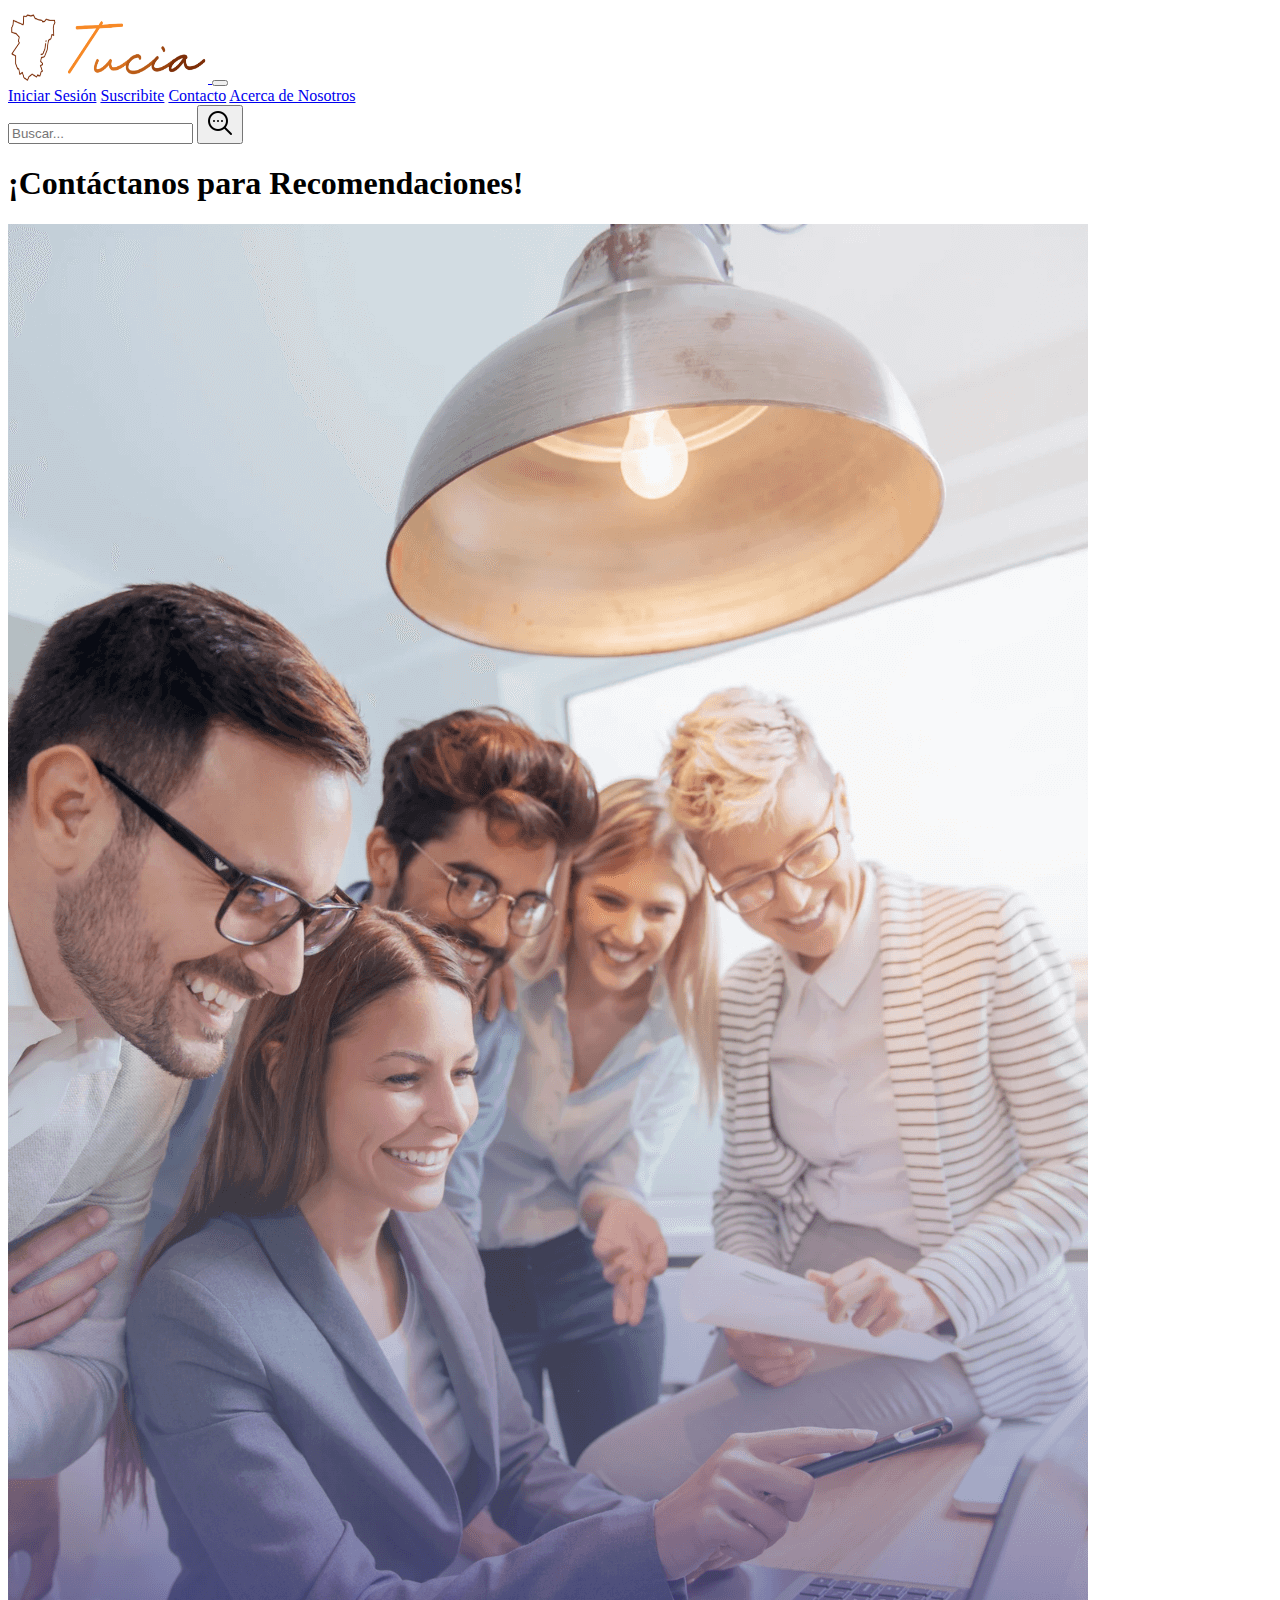
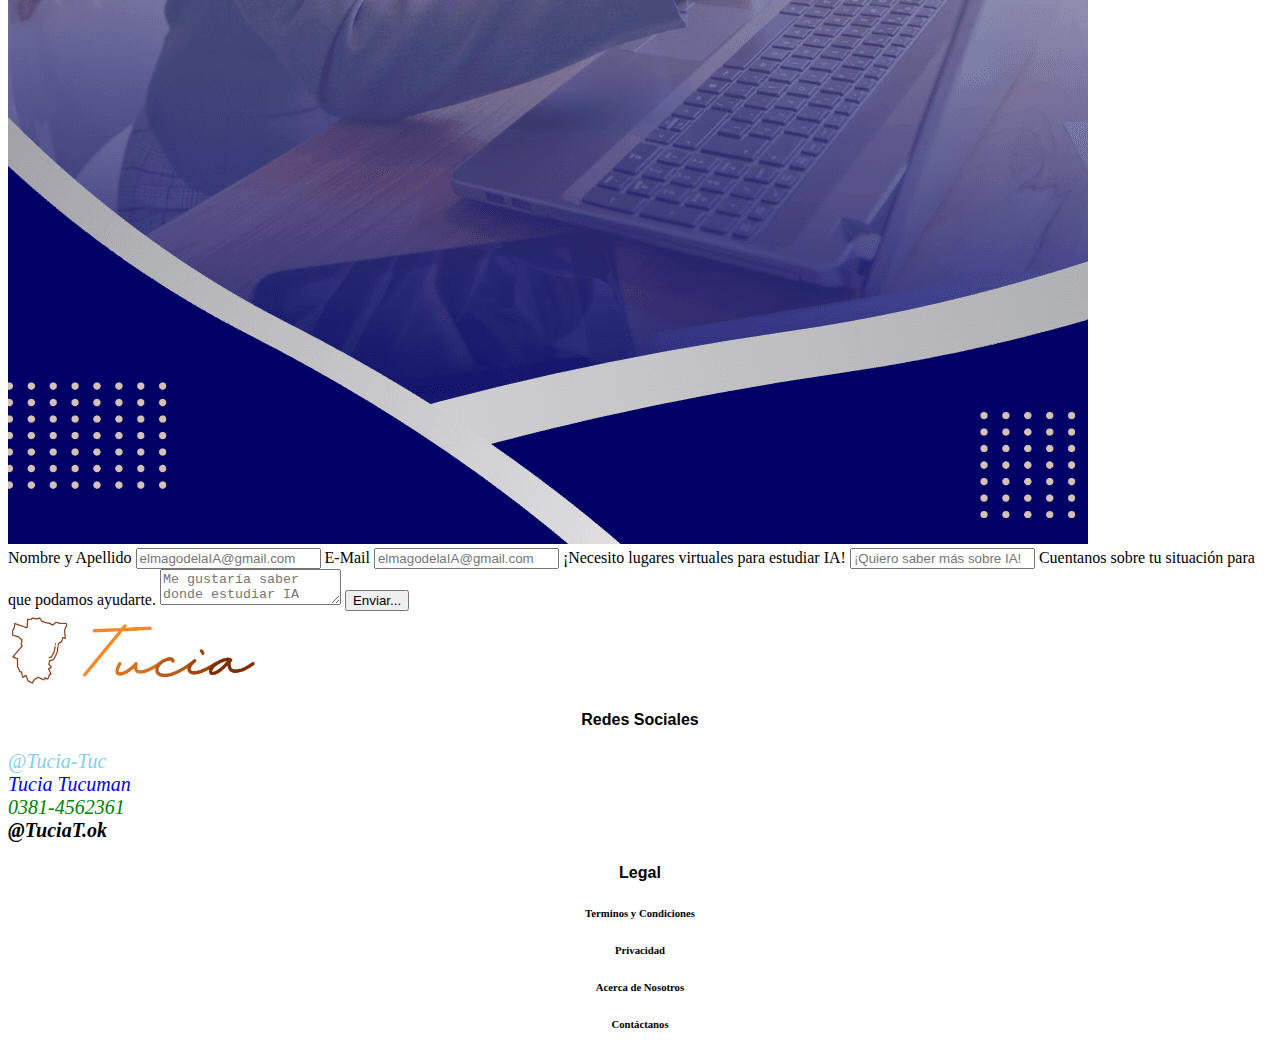
<file: 4-Webs/contact.html>
<!doctype html>
<html lang="en">

<head>
  <!-- Required meta tags -->
  <meta charset="utf-8">
  <meta name="viewport" content="width=device-width, initial-scale=1">

  <meta name="description" content="Its a page where you can put the dudes and in the briefness you'll have response.">
  <meta name="keywords"
    content="ia, page, study, tucuman, web, inteligence, artificial, inteligenciai, tucuman, estudiar, donde estudiar, where study, 
      stable-diffusion, diffusion, model-ia, chat-gpt, gpt-3, licenciatura, universidad, university, grade, grado, carrera, career, things, iot, ia-thigns,
      what i can do with ia, do with ia, making with ia, hacer con ia, hacer, contact with us, contact, contatanos, contact-me, response, dudes">
  <meta name="author" content="TucIA">

  <!-- Bootstrap CSS -->
  <link href="https://cdn.jsdelivr.net/npm/bootstrap@5.0.2/dist/css/bootstrap.min.css" rel="stylesheet"
    integrity="sha384-EVSTQN3/azprG1Anm3QDgpJLIm9Nao0Yz1ztcQTwFspd3yD65VohhpuuCOmLASjC" crossorigin="anonymous">
  <link rel="stylesheet" href="../2-Estilos/style.css">
  <title>Contáctanos - TucIA</title>
  <link rel="icon" type="image/png" href="../tucia-icon.png">
</head>

<body>

  <nav class="navbar navbar-expand-lg sticky-top navbar-light" id="navbar">
    <div class="container-fluid">
      <a class="navbar-brand me-2 text-light" href="../index.html">
        <img class="me-2" src="../3-Resources/img/logito2.png" alt="TucIA logo" width="200" height="75" />
      </a>
      <button class="navbar-toggler" type="button" data-bs-toggle="collapse" data-bs-target="#navbarNavAltMarkup"
        aria-controls="navbarNavAltMarkup" aria-expanded="false" aria-label="Toggle navigation">
        <span class="navbar-toggler-icon"></span>
      </button>
      <div class="collapse navbar-collapse" id="navbarNavAltMarkup">
        <div class="navbar-nav mx-auto">
          <a class="nav-link text-dark" aria-current="page" href="../4-Webs/login.html">Iniciar Sesión</a>
          <a class="nav-link text-dark" aria-current="page" href="../4-Webs/suscripcion.html">Suscribite</a>
          <a class="nav-link text-dark" aria-current="page" href="../4-Webs/contact.html">Contacto</a>
          <a class="nav-link text-dark" aria-current="page" href="../1-Cards/card-3.html">Acerca de Nosotros</a>
        </div>
        <form class="d-flex">
          <input class="form-control rounded-pill mx-1" type="search" placeholder="Buscar..." aria-label="Search" />
          <button type="button" class="btn btn-warning text-dark rounded-pill">
            <a href="./4-Webs/error404.html" class="noAncla">
              <img
                src="[data-uri]">
            </a>
          </button>
        </form>
      </div>
    </div>
  </nav>

  <main>
    <h1 class="text-warning text-center p-5">¡Contáctanos para Recomendaciones!</h1>

    <div class="container">
      <div class="row">
        <div class="col">

          <div class="card mb-3 text-center">
            <div class="row g-0">
              <div class="col-12 col-sm-12 col-md-12 col-lg-4">
                <img src="../3-Resources/img/Contact.png" class="img-fluid rounded-start" alt="...">
              </div>
              <div class="col-12 col-md-12 col-lg-8">
                <div class="card-body">

                  <label for="email" class="form-label my-2">Nombre y Apellido</label>
                  <input type="email" class="form-control my-2" placeholder="elmagodelaIA@gmail.com" name="email"
                    required>

                  <label for="email" class="form-label my-2">E-Mail</label>
                  <input type="email" class="form-control my-2" placeholder="elmagodelaIA@gmail.com" name="email"
                    required>

                  <label for="email" class="form-label my-2">¡Necesito lugares virtuales para estudiar IA!</label>
                  <input type="email" class="form-control my-2" placeholder="¡Quiero saber más sobre IA!" name="email"
                    required>


                  <label for="text" class="form-label my-2">Cuentanos sobre tu situación para que podamos
                    ayudarte.</label>
                  <textarea id="message" class="form-control my-2"
                    placeholder="Me gustaría saber donde estudiar IA virtualmente" required></textarea>

                  <button type="submit" class="btn btn-warning my-5 rounded-pill">
                    <a href="../4-Webs/error404.html" class="noAncla text-dark my-3">Enviar...</a>
                  </button>
                </div>
              </div>
            </div>
          </div>

        </div>
      </div>
    </div>
  </main>

  <footer class="footer">
    <div class="container-fluid">
      <div class="row p-2">

        <div class="col-12 col-sm-12 col-md-4 d-flex justify-content-center align-items-center">
          <div class="imgContainer d-flex justify-content-center align-items-center">
            <img src="../3-Resources/img/logito2.png" alt="logo-TucIA" width="250px" height="75px">
          </div>
        </div>

        <div class="col-12 col-sm-12 col-md-4 text-center">
          <h4 class="text-warning font"><b>Redes Sociales</b></h4>
          <div class="row">
            <i class="uil uil-twitter type1"> @Tucia-Tuc</i>
          </div>
          <div class="row">
            <i class="uil uil-facebook type2"> Tucia Tucuman</i>
          </div>
          <div class="row">
            <i class="uil uil-whatsapp type3"> 0381-4562361</i>
          </div>
          <div class="row">
            <i class="uil uil-instagram type4"><b> @TuciaT.ok</b></i>
          </div>
        </div>

        <div class="col-12 col-sm-12 col-md-4 text-center">
          <h4 class="text-warning font">Legal</h4>
          <h6 class="text-dark textFooter"><a href="error404.html" class="noAncla"
              style="text-decoration: none; color: black;">Terminos y
              Condiciones</a></h6>
          <h6 class="text-dark textFooter"><a href="error404.html" class="noAncla"
              style="text-decoration: none; color: black;">Privacidad</a></h6>
          <h6 class="text-dark textFooter">Acerca de Nosotros</h6>
          <h6 class="text-dark textFooter">Contáctanos</h6>
        </div>
      </div>
    </div>
  </footer>

  <script src="https://cdn.jsdelivr.net/npm/bootstrap@5.0.2/dist/js/bootstrap.bundle.min.js"
    integrity="sha384-MrcW6ZMFYlzcLA8Nl+NtUVF0sA7MsXsP1UyJoMp4YLEuNSfAP+JcXn/tWtIaxVXM"
    crossorigin="anonymous"></script>
</body>

</html>
</file>
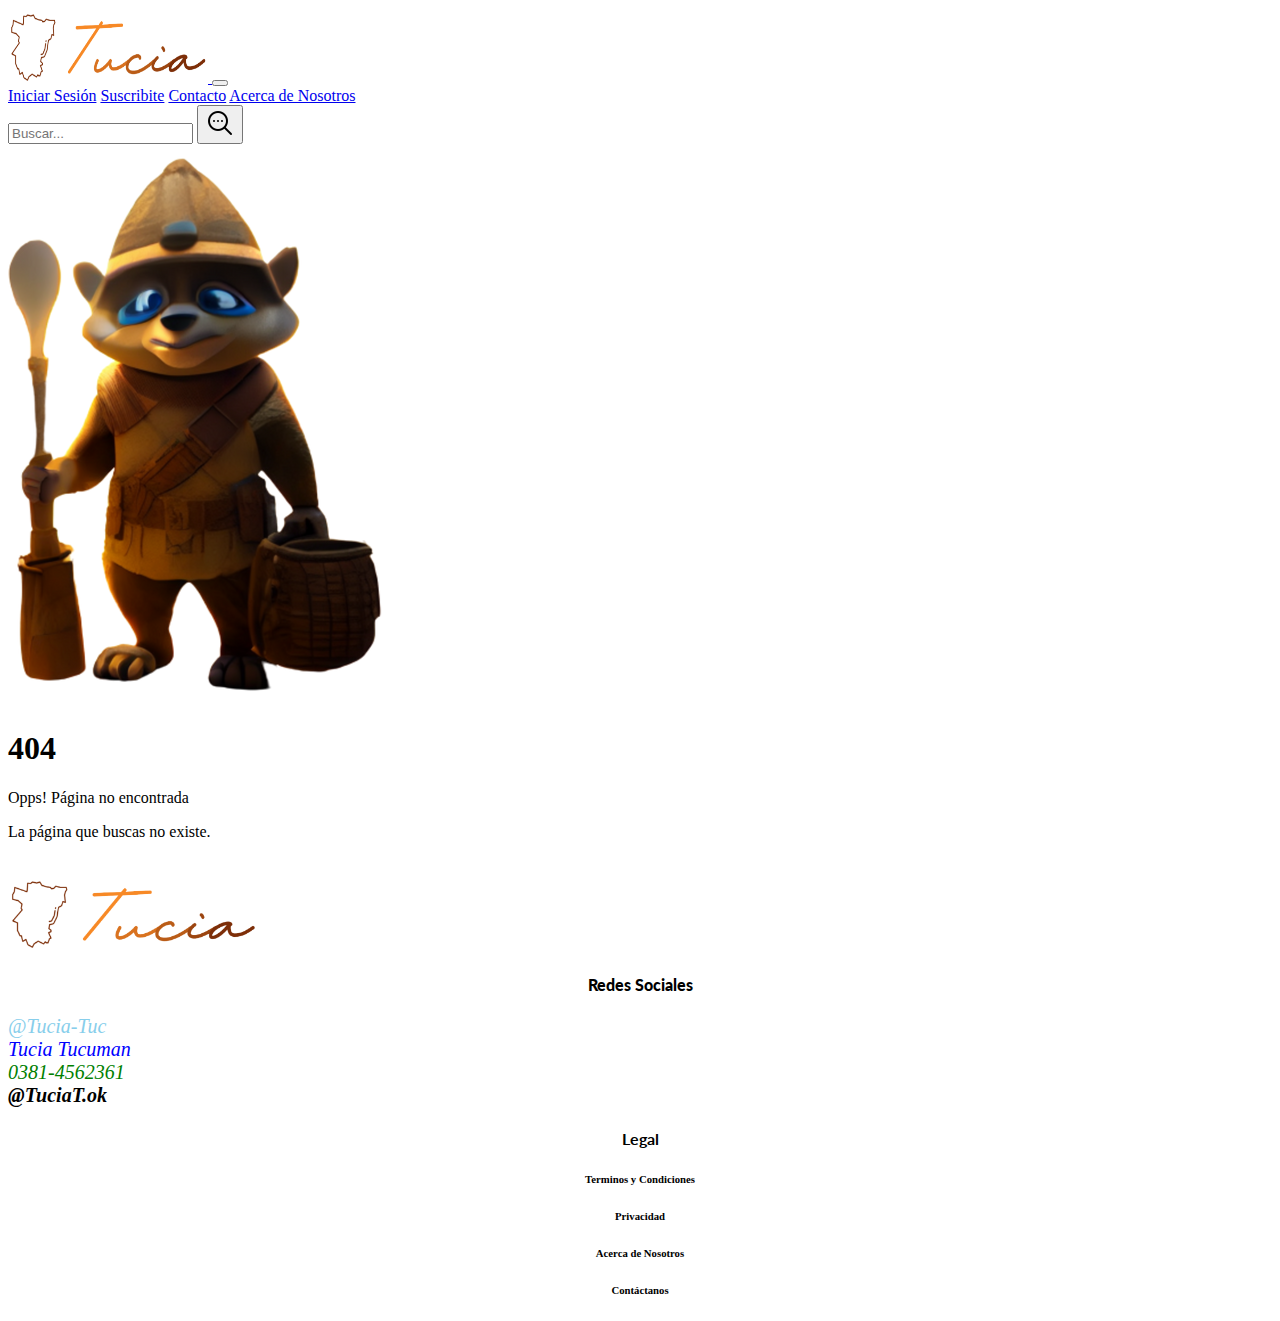
<file: 4-Webs/error404.html>
<!doctype html>
<html lang="en">

<head>
  <!-- Required meta tags -->
  <meta charset="utf-8">
  <meta name="viewport" content="width=device-width, initial-scale=1">

  <meta name="description" content="Its a error page of TucIA">
  <meta name="keywords"
    content="ia, page, study, tucuman, web, inteligence, artificial, inteligenciai, tucuman, estudiar, donde estudiar, where study, 
      stable-diffusion, diffusion, model-ia, chat-gpt, gpt-3, licenciatura, universidad, university, grade, grado, carrera, career, error page">
  <meta name="author" content="TucIA">

  <!-- Bootstrap CSS -->
  <link href="https://cdn.jsdelivr.net/npm/bootstrap@5.0.2/dist/css/bootstrap.min.css" rel="stylesheet"
    integrity="sha384-EVSTQN3/azprG1Anm3QDgpJLIm9Nao0Yz1ztcQTwFspd3yD65VohhpuuCOmLASjC" crossorigin="anonymous">
  <link rel="stylesheet" href="../2-Estilos/style.css">
  <title>Error404 - Tucia</title>
  <link rel="preconnect" href="https://fonts.googleapis.com">
  <link rel="preconnect" href="https://fonts.gstatic.com" crossorigin>
  <link href="https://fonts.googleapis.com/css2?family=Lato:wght@100&display=swap" rel="stylesheet">
  <link rel="stylesheet" href="https://unicons.iconscout.com/release/v4.0.0/css/line.css">
  <link rel="icon" type="image/png" href="../tucia-icon.png">
</head>

<body>

  <nav class="navbar navbar-expand-lg navbar-light sticky-top" id="navbar">
    <div class="container-fluid">
      <a class="navbar-brand me-2 text-light" href="../index.html">
        <img class="me-2" src="../3-Resources/img/logito2.png" alt="TucIA logo" width="200" height="75" />
      </a>
      <button class="navbar-toggler" type="button" data-bs-toggle="collapse" data-bs-target="#navbarNavAltMarkup"
        aria-controls="navbarNavAltMarkup" aria-expanded="false" aria-label="Toggle navigation">
        <span class="navbar-toggler-icon"></span>
      </button>
      <div class="collapse navbar-collapse" id="navbarNavAltMarkup">
        <div class="navbar-nav mx-auto">
          <a class="nav-link text-dark" aria-current="page" href="../4-Webs/login.html">Iniciar Sesión</a>
          <a class="nav-link text-dark" aria-current="page" href="../4-Webs/suscripcion.html">Suscribite</a>
          <a class="nav-link text-dark" aria-current="page" href="../4-Webs/contact.html">Contacto</a>
          <a class="nav-link text-dark" aria-current="page" href="../1-Cards/card-3.html">Acerca de Nosotros</a>
        </div>
        <form class="d-flex">
          <input class="form-control rounded-pill mx-1" type="search" placeholder="Buscar..." aria-label="Search" />
          <button type="button" class="btn btn-warning text-dark rounded-pill">
            <a href="./4-Webs/error404.html" class="noAncla">
              <img
                src="[data-uri]">
            </a>
          </button>
        </form>
      </div>
    </div>
  </nav>

  <main class="main-content my-1">
    <div class="container">
      <div class="row">
        <div class="col-12 col-md-6 text-center">
          <img src="../3-Resources/img/Mascota Racoon.png" alt="mapache fachero" class="mt-2">
        </div>
        <div class="col-12 col-md-6 text-center d-flex">
          <div class="d-flex align-items-center justify-content-center">
            <div class="text-center">
              <h1 class="display-1 fw-bold">404</h1>
              <p class="fs-3"> <span class="text-danger">Opps!</span> Página no encontrada</p>
              <p class="text-center">
                La página que buscas no existe.
              </p>
            </div>
          </div>
        </div>
      </div>
    </div>
    <br>
  </main>

  <footer class="footer">
    <div class="container-fluid">
      <div class="row p-2">

        <div class="col-12 col-sm-12 col-md-4 d-flex justify-content-center align-items-center">
          <div class="imgContainer d-flex justify-content-center align-items-center">
            <img src="../3-Resources/img/logito2.png" alt="logo-TucIA" width="250px" height="75px">
          </div>
        </div>

        <div class="col-12 col-sm-12 col-md-4 text-center">
          <h4 class="text-warning font"><b>Redes Sociales</b></h4>
          <div class="row">
            <i class="uil uil-twitter type1"> @Tucia-Tuc</i>
          </div>
          <div class="row">
            <i class="uil uil-facebook type2"> Tucia Tucuman</i>
          </div>
          <div class="row">
            <i class="uil uil-whatsapp type3"> 0381-4562361</i>
          </div>
          <div class="row">
            <i class="uil uil-instagram type4"><b> @TuciaT.ok</b></i>
          </div>
        </div>

        <div class="col-12 col-sm-12 col-md-4 text-center">
          <h4 class="text-warning font">Legal</h4>
          <h6 class="text-dark textFooter"><a href="#" class="noAncla"
              style="text-decoration: none; color: black;">Terminos y
              Condiciones</a></h6>
          <h6 class="text-dark textFooter"><a href="#" class="noAncla"
              style="text-decoration: none; color: black;">Privacidad</a></h6>
          <h6 class="text-dark textFooter">Acerca de Nosotros</h6>
          <h6 class="text-dark textFooter">Contáctanos</h6>
        </div>
      </div>
    </div>
  </footer>

  <script src="https://cdn.jsdelivr.net/npm/bootstrap@5.0.2/dist/js/bootstrap.bundle.min.js"
    integrity="sha384-MrcW6ZMFYlzcLA8Nl+NtUVF0sA7MsXsP1UyJoMp4YLEuNSfAP+JcXn/tWtIaxVXM"
    crossorigin="anonymous"></script>

</body>

</html>
</file>
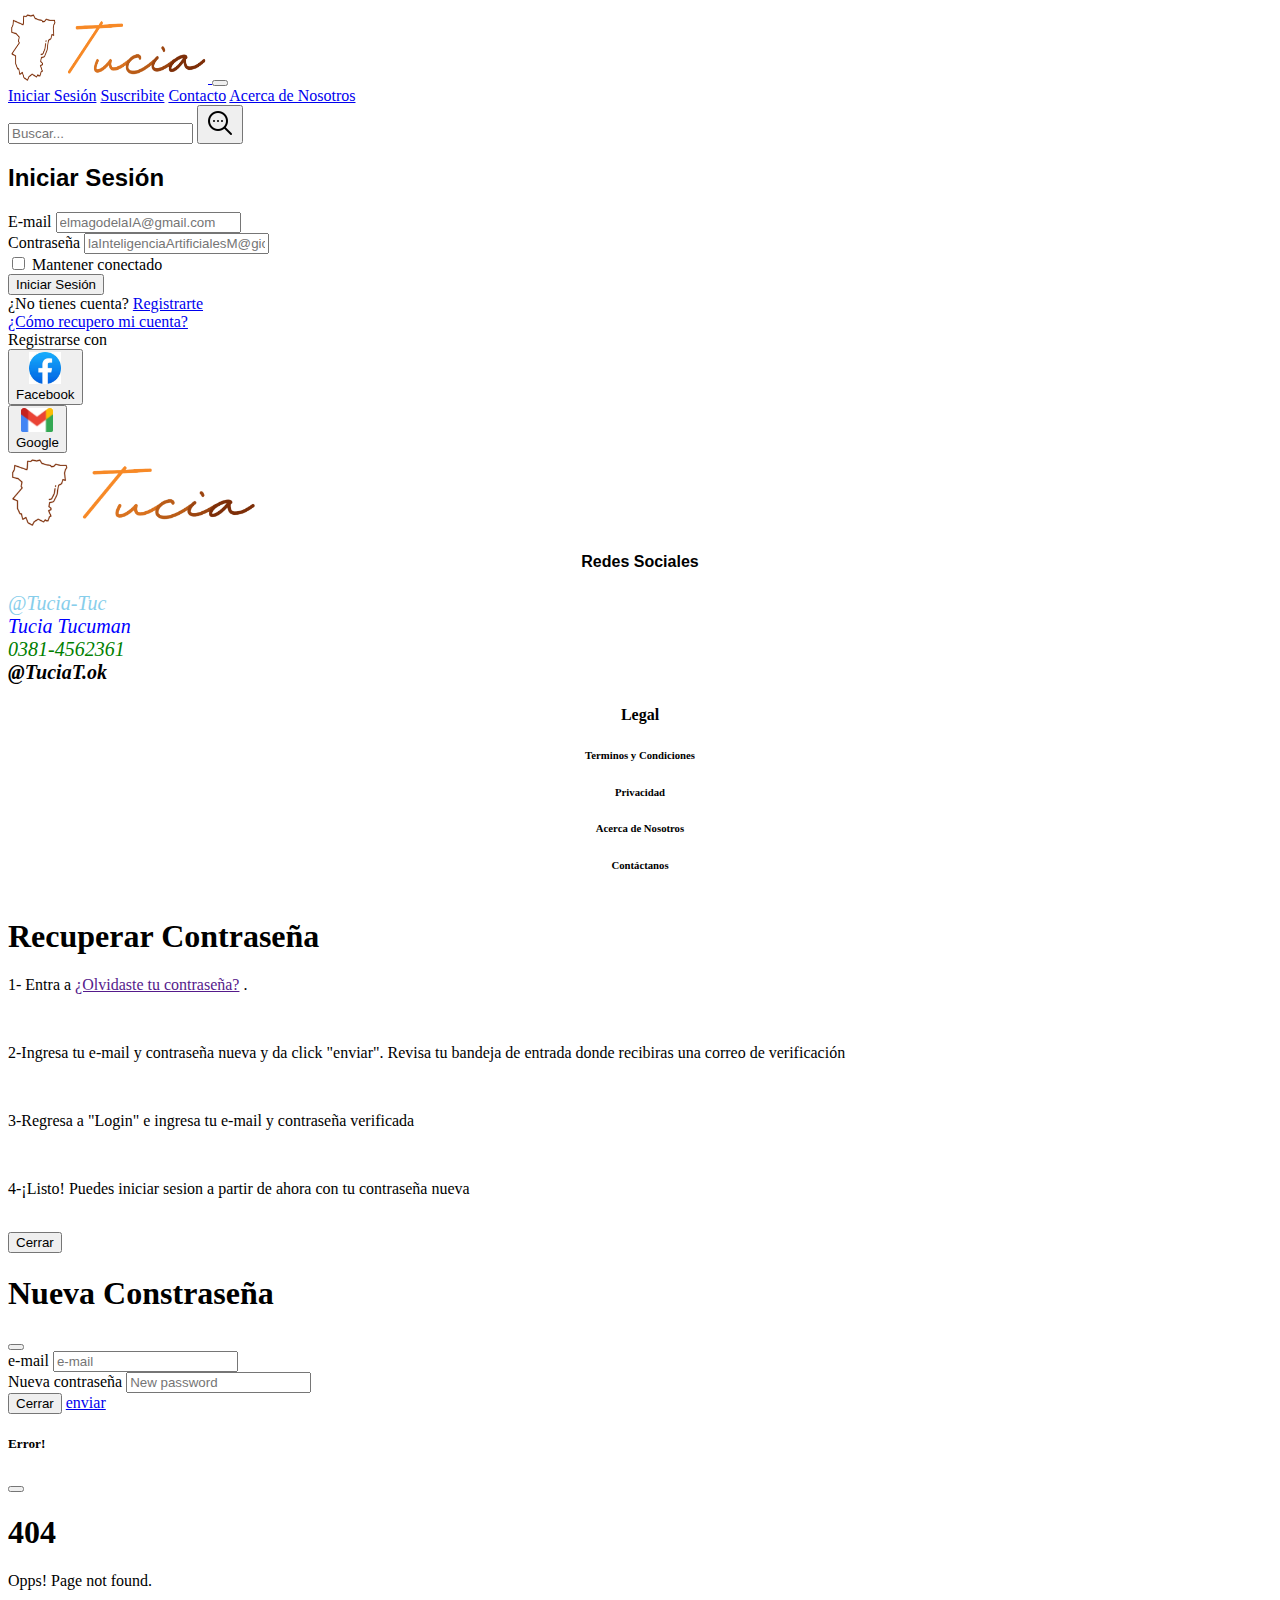
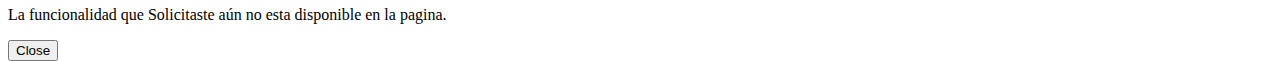
<file: 4-Webs/login.html>
<!doctype html>
<html lang="en">

<head>
  <meta charset="utf-8">
  <meta name="viewport" content="width=device-width, initial-scale=1">
  <title>Login - TUCIA</title>
  <link href="https://cdn.jsdelivr.net/npm/bootstrap@5.3.0-alpha1/dist/css/bootstrap.min.css" rel="stylesheet"
    integrity="sha384-GLhlTQ8iRABdZLl6O3oVMWSktQOp6b7In1Zl3/Jr59b6EGGoI1aFkw7cmDA6j6gD" crossorigin="anonymous">
  <link rel="stylesheet" href="../2-Estilos/style.css">
  <link rel="icon" type="image/png" href="../tucia-icon.png">
</head>


<body>

  <nav class="navbar navbar-expand-lg navbar-light sticky-top" id="navbar">
    <div class="container-fluid">
      <a class="navbar-brand me-2 text-light" href="../index.html">
        <img class="me-2" src="../3-Resources/img/logito2.png" alt="TucIA logo" width="200" height="75" />
      </a>
      <button class="navbar-toggler" type="button" data-bs-toggle="collapse" data-bs-target="#navbarNavAltMarkup"
        aria-controls="navbarNavAltMarkup" aria-expanded="false" aria-label="Toggle navigation">
        <span class="navbar-toggler-icon"></span>
      </button>
      <div class="collapse navbar-collapse" id="navbarNavAltMarkup">
        <div class="navbar-nav mx-auto">
          <a class="nav-link text-dark" aria-current="page" href="../4-Webs/login.html">Iniciar Sesión</a>
          <a class="nav-link text-dark" aria-current="page" href="../4-Webs/suscripcion.html">Suscribite</a>
          <a class="nav-link text-dark" aria-current="page" href="../4-Webs/contact.html">Contacto</a>
          <a class="nav-link text-dark" aria-current="page" href="../1-Cards/card-3.html">Acerca de Nosotros</a>
        </div>
        <form class="d-flex">
          <input class="form-control rounded-pill mx-1" type="search" placeholder="Buscar..." aria-label="Search" />
          <button type="button" class="btn btn-warning text-dark rounded-pill">
            <a href="./4-Webs/error404.html" class="noAncla">
              <img
                src="[data-uri]">
            </a>
          </button>
        </form>
      </div>
    </div>
  </nav>

  <div class="container">
    <div class="row">
      <div class="col log">

      </div>
      <div class="col">
        <h2 class="fw-bold text-center py-5">Iniciar Sesión</h2>
        <form action="#">
          <div class="mb-4">
            <label for="email" class="form-label">E-mail</label>
            <input type="email" class="form-control" placeholder="elmagodelaIA@gmail.com" name="email" required>
          </div>
          <div class="mb-4">
            <label for="password" class="form-label">Contraseña</label>
            <input type="password" class="form-control" placeholder="laInteligenciaArtificialesM@gica" name="password"
              required>
          </div>
          <div class="mb-4">
            <input type="checkbox" name="connected" class="form-chek-input" id="">
            <label for="connected" class="form-chek-label">Mantener conectado</label>
          </div>
          <div class="d-grid">
            <button type="submit" class="btn btn-warning rounded-pill">
              <a href="../4-Webs/error404.html" class="noAncla text-dark">Iniciar Sesión</a>
            </button>
          </div>
          <div class="my-3">
            <span>¿No tienes cuenta? <a href="../4-Webs/error404.html">Registrarte</a></span><br>

            <span><a href="#" data-bs-toggle="modal" data-bs-target="#exampleModal">¿Cómo recupero mi cuenta?</a></span>
          </div>
        </form>

        <div class="container w-100 my-3">
          <div class="row text-center">
            <div class="col-12">Registrarse con</div>
          </div>
          <div class="row">
            <div class="col">
              <button class="btn btn-outline-primary w-100 my-1" onclick="href='../4-Webs/error404.html'">
                <div class="row align-items-center">
                  <div class="col-2">
                    <img
                      src="[data-uri]"
                      width="32" alt="">
                  </div>
                  <div class="col-10 text-center">
                    Facebook
                  </div>
                </div>
              </button>
            </div>
            <div class="col">
              <button class="btn btn-outline-danger w-100 my-1">
                <div class="row align-items-center">
                  <div class="col-2">
                    <img
                      src="[data-uri]"
                      width="32" alt="">
                  </div>
                  <div class="col-10 text-center">
                    Google
                  </div>
                </div>
              </button>
            </div>
          </div>

        </div>
        <div>

        </div>
      </div>

      <footer class="footer">
        <div class="container-fluid">
          <div class="row p-2">

            <div class="col-12 col-sm-12 col-md-4 d-flex justify-content-center align-items-center">
              <div class="imgContainer d-flex justify-content-center align-items-center">
                <img src="../3-Resources/img/logito2.png" alt="logo-TucIA" width="250px" height="75px">
              </div>
            </div>

            <div class="col-12 col-sm-12 col-md-4 text-center">
              <h4 class="text-warning font"><b>Redes Sociales</b></h4>
              <div class="row">
                <i class="uil uil-twitter type1"> @Tucia-Tuc</i>
              </div>
              <div class="row">
                <i class="uil uil-facebook type2"> Tucia Tucuman</i>
              </div>
              <div class="row">
                <i class="uil uil-whatsapp type3"> 0381-4562361</i>
              </div>
              <div class="row">
                <i class="uil uil-instagram type4"><b> @TuciaT.ok</b></i>
              </div>
            </div>

            <div class="col-12 col-sm-12 col-md-4 text-center">
              <h4 class="text-dark textFooter">Legal</h4>
              <h6 class="text-dark textFooter"><a href="error404.html" class="noAncla"
                  style="text-decoration: none; color: black;">Terminos y
                  Condiciones</a></h6>
              <h6 class="text-dark textFooter"><a href="error404.html" class="noAncla"
                  style="text-decoration: none; color: black;">Privacidad</a></h6>
              <h6 class="text-dark textFooter">Acerca de Nosotros</h6>
              <h6 class="text-dark textFooter">Contáctanos</h6>
            </div>
          </div>
        </div>
      </footer>

      <!-- Modal -->
      <div class="modal fade" id="exampleModal" tabindex="-1" aria-labelledby="exampleModalLabel" aria-hidden="true">
        <div class="modal-dialog">
          <div class="modal-content">
            <div class="modal-header">
              <h1 class="modal-title  fs-5" id="exampleModalLabel">Recuperar Contraseña</h1>
            </div>
            <div class="modal-body">
              <p>1- Entra a <a href="" data-bs-toggle="modal" data-bs-target="#exampleModal2">¿Olvidaste tu
                  contraseña?</a> .</p><br>
              <p>2-Ingresa tu e-mail y contraseña nueva y da click "enviar".
                Revisa tu bandeja de entrada donde recibiras
                una correo de verificación</p><br>
              <p>3-Regresa a "Login" e ingresa tu e-mail y contraseña verificada</p><br>
              <p>4-¡Listo! Puedes iniciar sesion a partir de ahora con tu contraseña nueva</p><br>
            </div>
            <div class="modal-footer">
              <button type="button" class="btn btn-danger" data-bs-dismiss="modal">Cerrar</button>

            </div>
          </div>
        </div>
      </div>

      <div class="modal fade" id="exampleModal2" tabindex="-1" aria-labelledby="exampleModalLabel" aria-hidden="true">
        <div class="modal-dialog">
          <div class="modal-content">
            <div class="modal-header">
              <h1 class="modal-title fs-5" id="exampleModalLabel">Nueva Constraseña</h1>
              <button type="button" class="btn-close" data-bs-dismiss="modal" aria-label="Close"></button>
            </div>
            <div class="modal-body">
              <form>
                <div class="mb-3">
                  <label for="e-mail" class="col-form-label">e-mail</label>
                  <input type="email" class="form-control" id="e-mail" placeholder="e-mail" required>
                </div>
                <div class="mb-3">
                  <label for="password" class="col-form-label"> Nueva contraseña</label>
                  <input type="password" class="form-control" id="password" placeholder="New password" required>
                </div>
              </form>
            </div>
            <div class="modal-footer">
              <button type="button" class="btn btn-danger" data-bs-dismiss="modal">Cerrar</button>
              <span><a class="btn btn-primary" href="#" data-bs-toggle="modal" data-bs-target="#exampleModal3"
                  role="button">enviar</a></span>

            </div>
          </div>
        </div>
      </div>

      <div class="modal" tabindex="-1" id="exampleModal3">
        <div class="modal-dialog">
          <div class="modal-content">
            <div class="modal-header">
              <h5 class="modal-title fw-bold">Error!</h5>
              <button type="button" class="btn-close" data-bs-dismiss="modal" aria-label="Close"></button>
            </div>
            <div class="modal-body">
              <div class="row">
                <div class="col logError">

                </div>
                <div class="col">
                  <div class="d-flex align-items-center justify-content-center vh-100">
                    <div class="text-center">
                      <h1 class="display-1 fw-bold">404</h1>
                      <p class="fs-3"> <span class="text-danger">Opps!</span> Page not found.</p>
                      <p class="lead">
                        La funcionalidad que Solicitaste aún no esta disponible en la pagina.
                      </p>

                    </div>
                  </div>
                </div>
              </div>

            </div>
            <div class="modal-footer">
              <button type="button" class="btn btn-danger" data-bs-dismiss="modal">Close</button>
            </div>
          </div>
        </div>
      </div>

      <script src="https://cdn.jsdelivr.net/npm/bootstrap@5.3.0-alpha1/dist/js/bootstrap.bundle.min.js"
        integrity="sha384-w76AqPfDkMBDXo30jS1Sgez6pr3x5MlQ1ZAGC+nuZB+EYdgRZgiwxhTBTkF7CXvN"
        crossorigin="anonymous"></script>

</body>

</html>
</file>
<file: 2-Estilos/style.css>
html {
  height: 100%;
  width: 100%;
}

.container-fluid {
    background-color: #ffffff;
    width: 100vw;
}

.type1 {
    font-size: 20px;
    color: skyblue;
}

.type2 {
    font-size: 20px;
    color: blue;
    position: relative;
}

.type3 {
    font-size: 20px;
    color: green;
}

.type4 {
    font-size: 20px;
    color: black;
}



.font {
    text-align: center;
    font-family: 'Lato', sans-serif;
}

.P {
    text-align: center;
}

.center {
    display: flex;
    justify-content: center;
}

h2 {
    font-family: 'Lato', sans-serif;
}

.col-4n {
    display: flex;
    justify-content: right;
}

.textFooter {
    text-align: center;
    font-family: 'Times New Roman', Times, serif;
}

.imgContainer {
    width: 100%;
}

.noAncla {
    text-decoration: none;
    color: black;
}

#navbar {
  position: sticky;
}

.lineUpMiddle {
  display: flex;
  justify-content: center;
  align-items: center;
}

.lineDownMiddle {
  position: relative;
  bottom: 0;
  display: flex;
  justify-content: center;
  align-items: center;
}

.line {
  height: 3px;
  width: 100px;
  background-color: #493a03;
  position: absolute;
}

.contenedor {
  height: 100%;
  width: 100%;
}

.log {
    background-image: url(../3-Resources/img/loginracoon.png);
    background-position: center center;
    background-repeat: no-repeat;
    background-size: 80% auto;
  }

.footer{
  display: flex;
  justify-content: space-around;
}

.specific-button {
    border-radius: 20%;
    width: 100px;
}

.list {
    list-style: none;
}

.list-item {
    color: rgb(116, 114, 112);
}

.card-imagen {
    border-radius: 10px;
    height: 200px;
    width: 100%;
    border: solid 5px black;
}

.style-card {
    border-radius: 20px;
    border: solid 3px rgba(239, 164, 106, 0.812);
}

.imagenapaisada {
    width: 100%;
    height: 200px;
}

.middle-card {
    display: flex;
    justify-content: center;
    align-items: center;
    width: 100%;
    height: 100%;
}

.pesronalityContainer {
    box-sizing: border-box;
}

.container-imagen {
    width: 100%; 
    height: 100%;
    display: flex;
    justify-content: center;
    align-items: center;
    margin-left: 10px;
}

.card-img-pequenia {
    border-radius: 10px;
    position: relative;
    top: 10px;
    width: 80%;
    border: solid 5px black;
}

.title-color {
    color:rgba(255, 118, 13, 0.984)
}

.logError {
    background-image: url(../3-Resources/img/Mascota\ Racoon.png);
    background-position: center center;
    background-repeat: no-repeat;
    background-size: 60% auto;
  }

.imageText{
  box-sizing: border-box;
  width: 200px;
  height: 200px;
border-radius: 100%;
}


/* 
  A PARTIR DE AQUÍ HAY ANIMACIONES. 
  TODO EL CÓDIGO CSS LO PONEN ARRIBA.
*/

.tracking-in-expand {
	animation: tracking-in-expand 3s cubic-bezier(0.215, 0.610, 0.355, 1.000) both;
}

@keyframes tracking-in-expand {
    0% {
      letter-spacing: -0.5em;
      opacity: 0;
    }
    40% {
      opacity: 0.6;
    }
    100% {
      opacity: 1;
    }
}
  
.fade-in {
	animation: fade-in 1.5s cubic-bezier(0.390, 0.575, 0.565, 1.000) both;
}

@keyframes fade-in {
    0% {
      opacity: 0;
    }
    30% {
        opacity: 0.3;
    }
    60% {
        opacity: 0.6;
    }
    100% {
      opacity: 1;
    }
}
</file>
